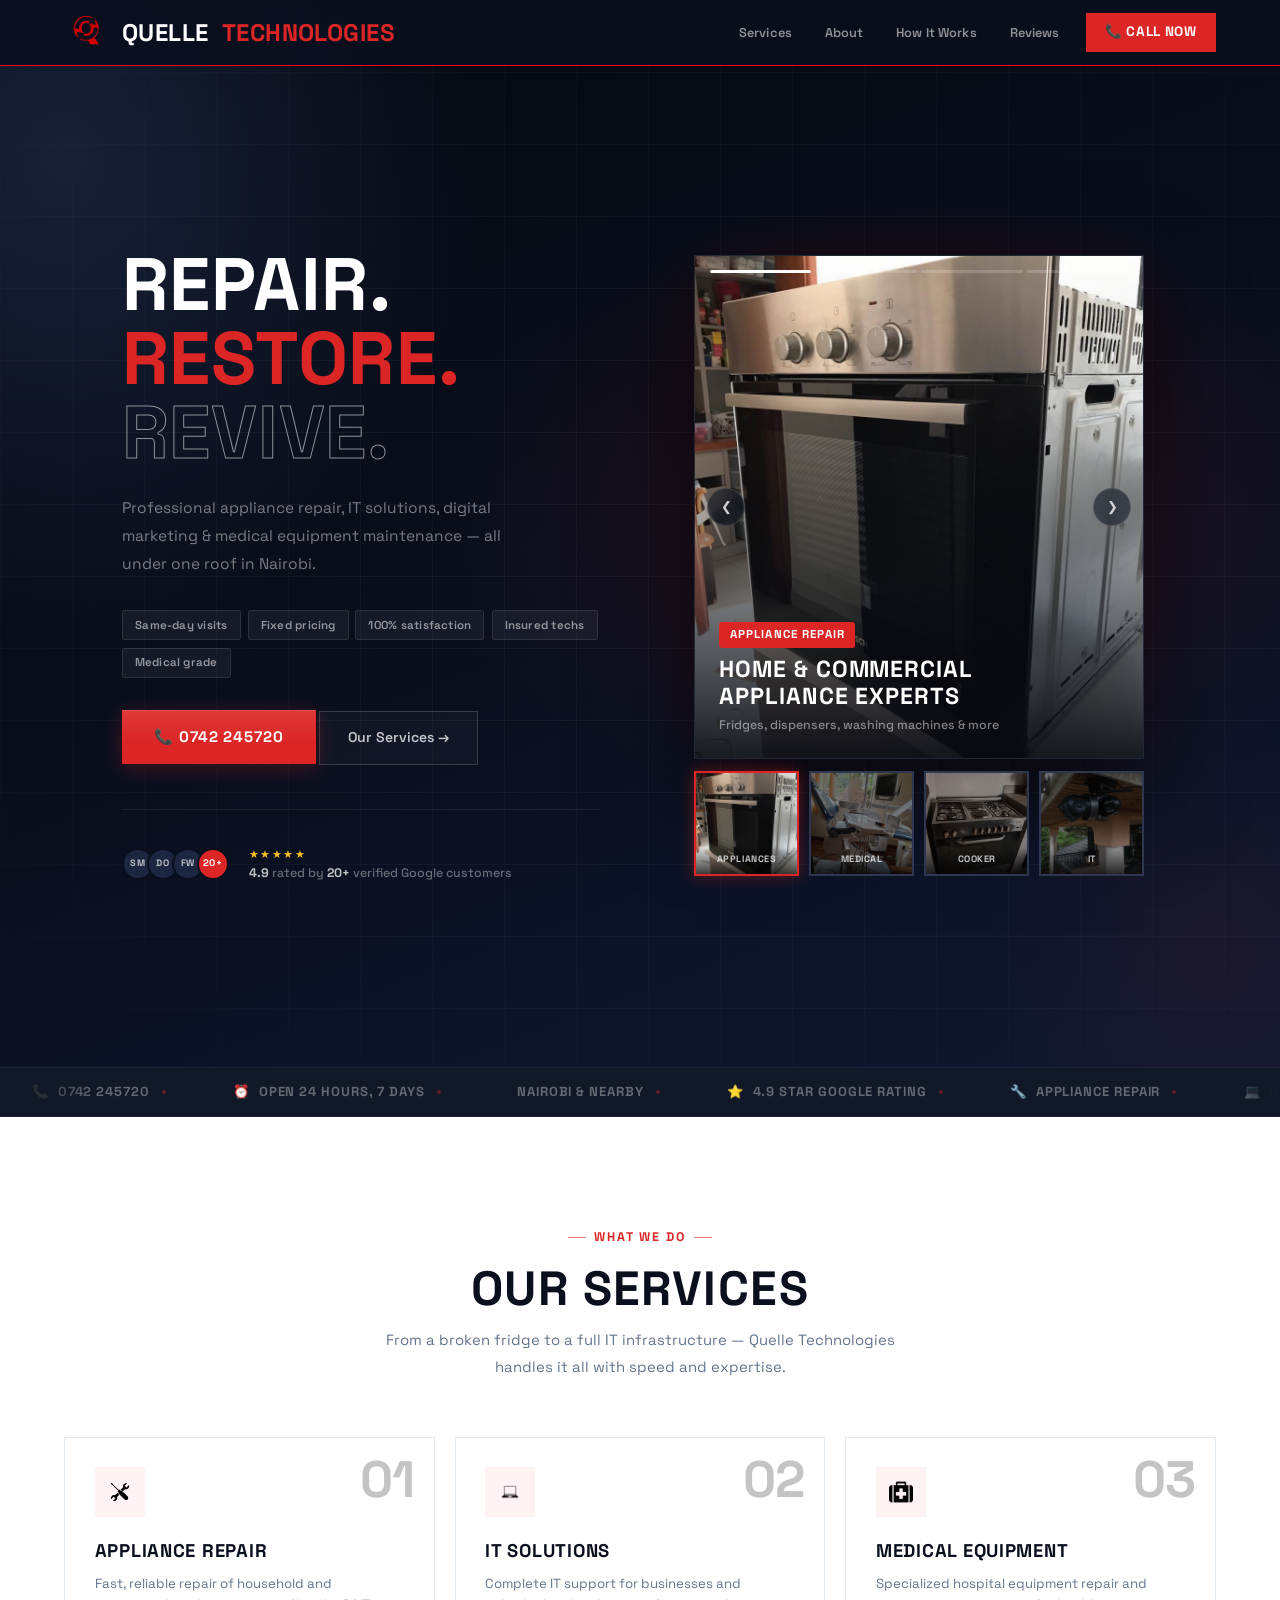
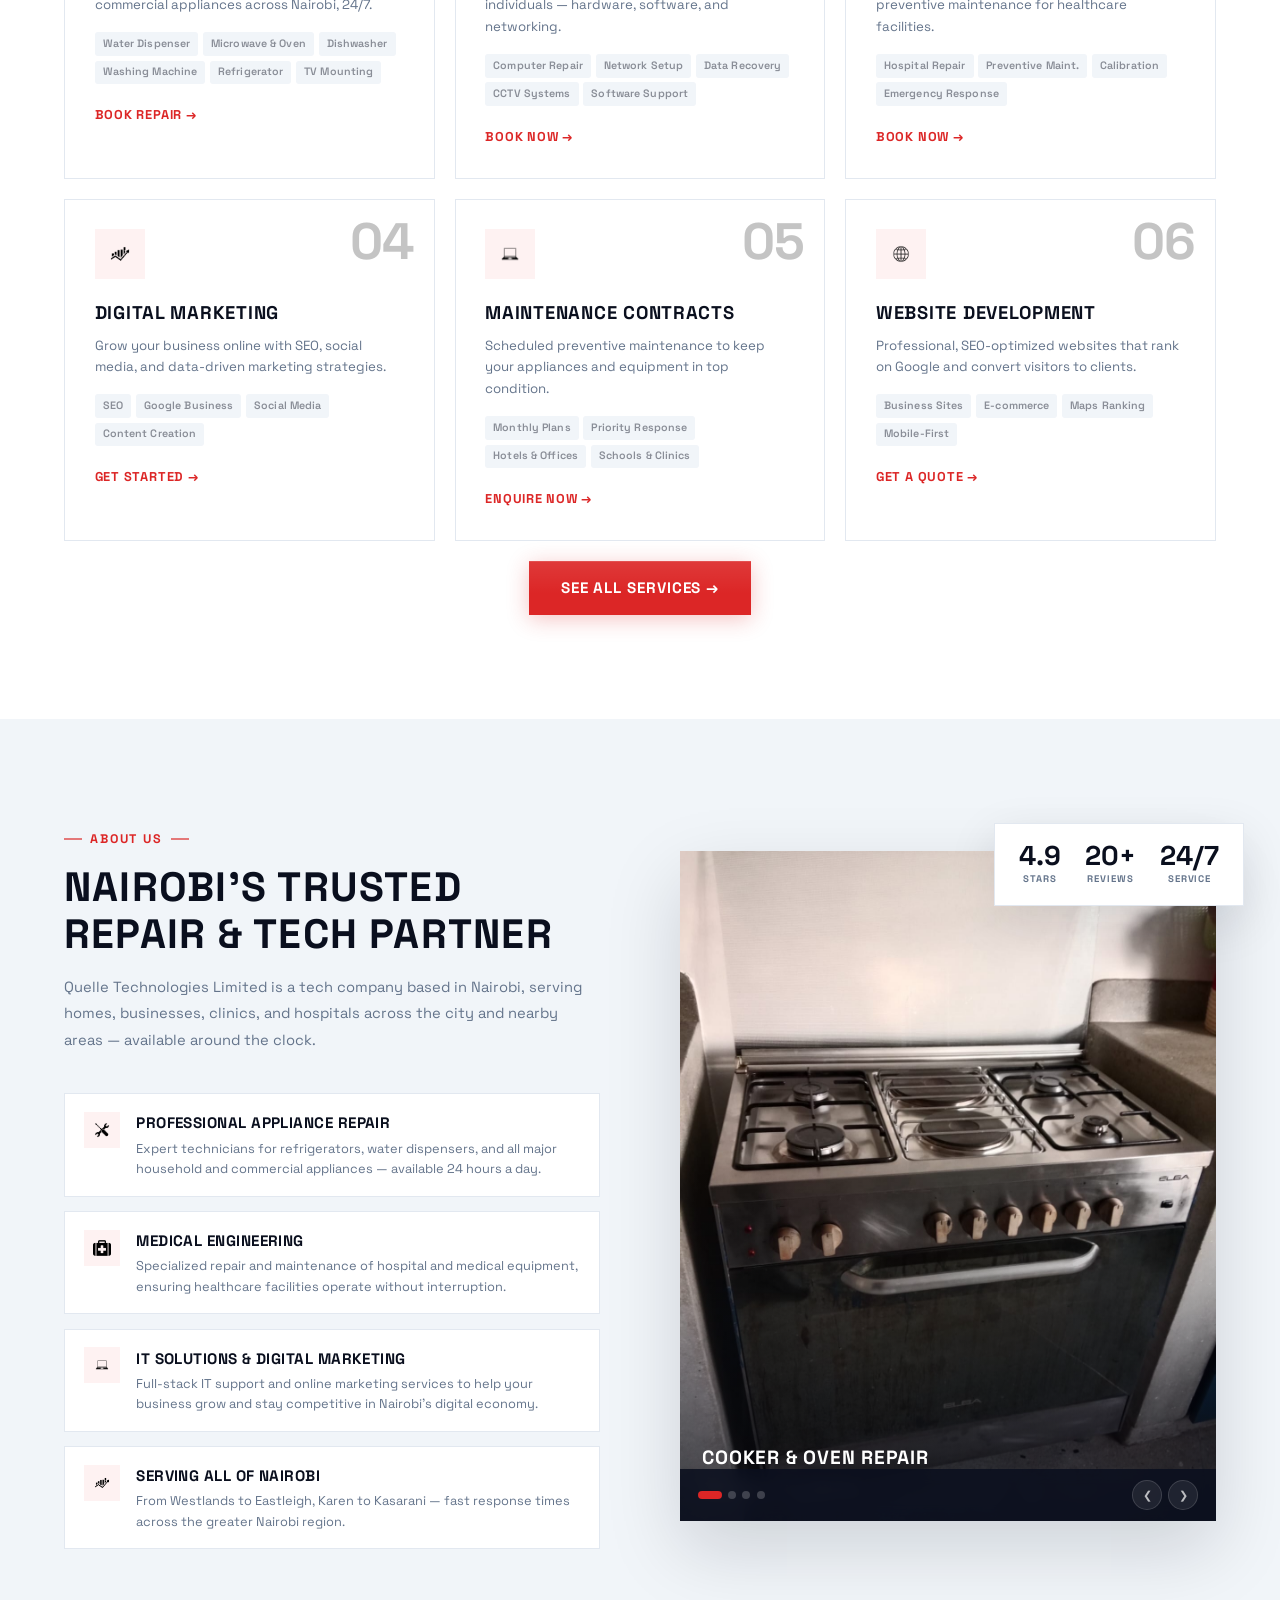
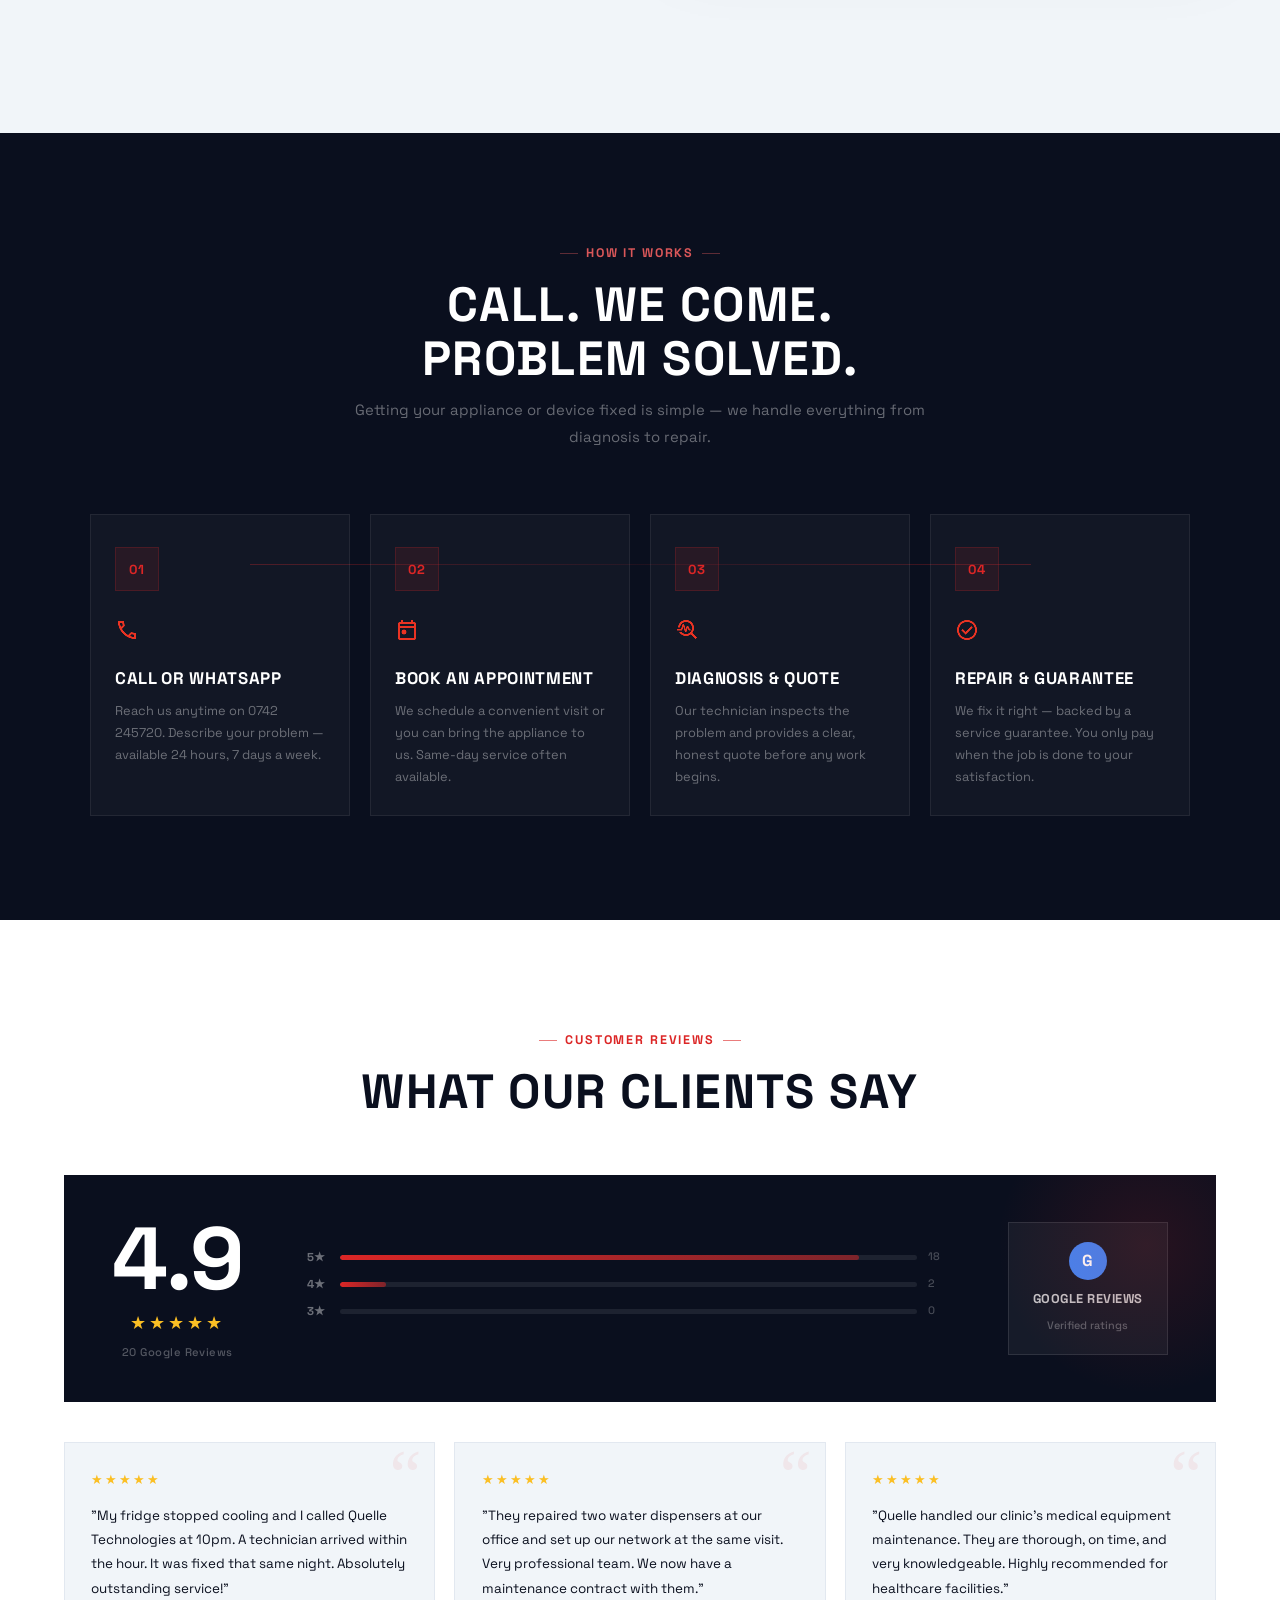
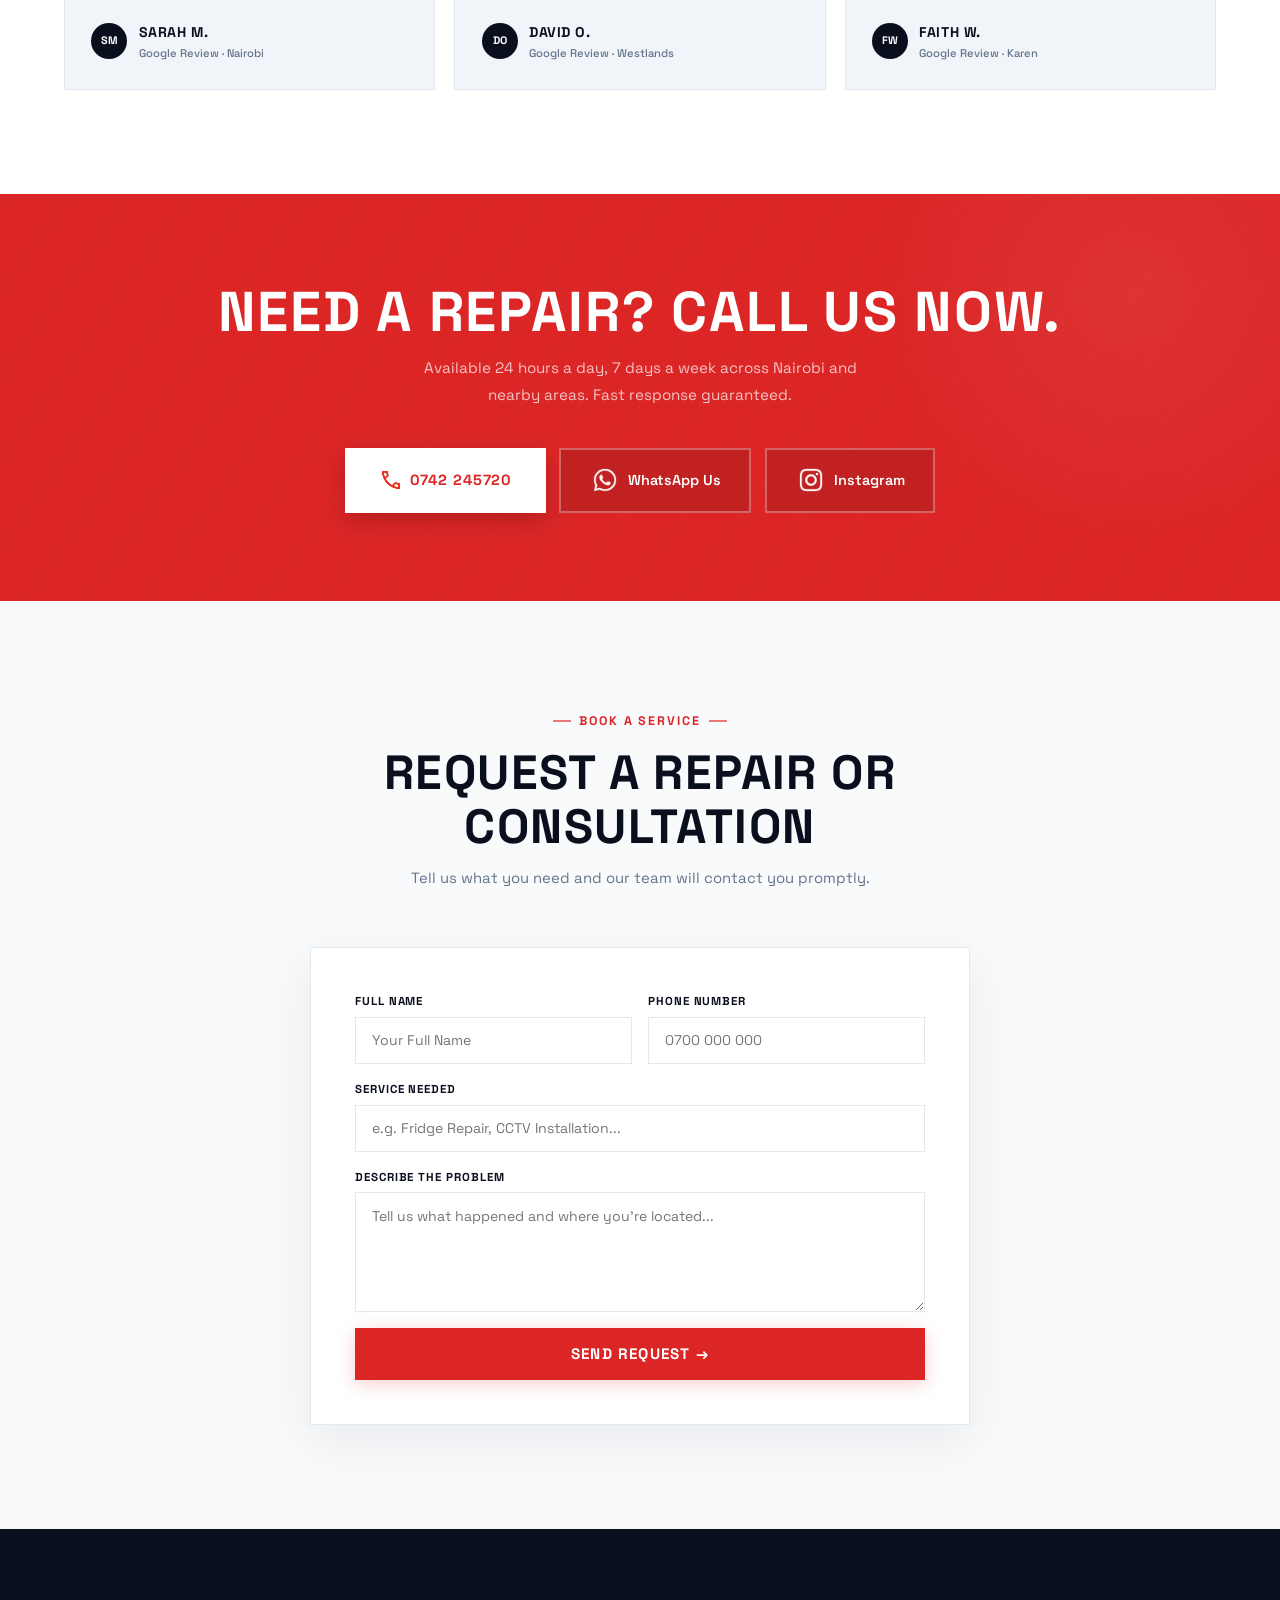
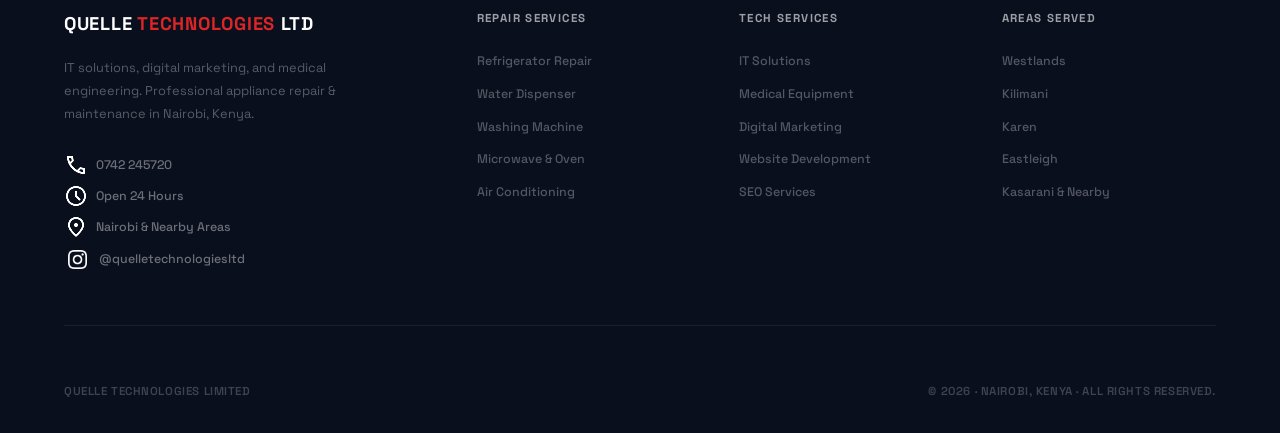
<file: index.html>
<!doctype html>
<html lang="en">
  <head>
    <!-- Google Tag Manager -->
    <script>
      (function (w, d, s, l, i) {
        w[l] = w[l] || [];
        w[l].push({ "gtm.start": new Date().getTime(), event: "gtm.js" });
        var f = d.getElementsByTagName(s)[0],
          j = d.createElement(s),
          dl = l != "dataLayer" ? "&l=" + l : "";
        j.async = true;
        j.src = "https://www.googletagmanager.com/gtm.js?id=" + i + dl;
        f.parentNode.insertBefore(j, f);
      })(window, document, "script", "dataLayer", "GTM-5KJ4SM4L");
    </script>
    <!-- End Google Tag Manager -->
    <meta name="google-site-verification" content="google6de3abed1e0f7e17" />
    <link rel="icon" type="image/jpeg" href="images/logoq.png" />
    <link rel="apple-touch-icon" href="images/logoq.png" />
    <meta charset="UTF-8" />
    <meta name="viewport" content="width=device-width, initial-scale=1.0" />
    <title>
      Quelle Technologies Limited | Appliance Repair & IT Solutions Nairobi
    </title>
    <meta
      name="description"
      content="Quelle Technologies Limited – Professional appliance repair, IT solutions, digital marketing & medical equipment maintenance in Nairobi. Open 24 hours. Call 0742 245720."
    />
    <link rel="preconnect" href="https://fonts.googleapis.com" />
    <link rel="preconnect" href="https://fonts.gstatic.com" crossorigin />

    <!-- <link href="https://fonts.googleapis.com/css2?family=Space+Grotesk:wght@300;400;500;600;700&display=swap" rel="stylesheet"> -->
    <link
      href="https://fonts.googleapis.com/css2?family=Space+Grotesk:wght@300;400;500;600;700&display=swap"
      rel="stylesheet"
    />

    <link rel="stylesheet" href="styles.css" />
  </head>
  <body>
    <!-- Google Tag Manager (noscript) -->
    <noscript
      ><iframe
        src="https://www.googletagmanager.com/ns.html?id=GTM-5KJ4SM4L"
        height="0"
        width="0"
        style="display: none; visibility: hidden"
      ></iframe
    ></noscript>
    <!-- End Google Tag Manager (noscript) -->
    <!-- NAV -->
    <nav id="mainNav">
      <a href="#" class="logo">
        <img
          src="images/logoq.png"
          alt="Quelle Technologies"
          class="logo-img"
        />
        <div class="logo-wordmark">Quelle &nbsp;<span>Technologies</span></div>
      </a>
      <ul class="nav-links">
        <li><a href="#services">Services</a></li>
        <li><a href="#about">About</a></li>
        <li><a href="#process">How It Works</a></li>
        <li><a href="#reviews">Reviews</a></li>
        <li><a href="tel:0742245720" class="nav-cta">📞 Call Now</a></li>
      </ul>
    </nav>

    <!-- HERO -->
    <section class="hero">
      <div class="hero-bg"></div>
      <div class="hero-grid"></div>
      <!-- <div class="hero-stripe"></div> -->

      <div class="hero-inner">
        <!-- LEFT -->
        <div class="hero-left">
          <!-- <div class="hero-badge"><span class="live"></span> Open 24 Hours · Nairobi</div> -->

          <h1 class="hero-title">
            <span class="line"
              ><span class="line-inner t-white">Repair.</span></span
            >
            <span class="line"
              ><span class="line-inner t-red">Restore.</span></span
            >
            <span class="line"
              ><span class="line-inner t-outline">Revive.</span></span
            >
          </h1>

          <p class="hero-desc">
            Professional appliance repair, IT solutions, digital marketing &
            medical equipment maintenance — all under one roof in Nairobi.
          </p>

          <div class="hero-chips">
            <span class="chip"> Same-day visits</span>
            <span class="chip"> Fixed pricing</span>
            <span class="chip"> 100% satisfaction</span>
            <span class="chip"> Insured techs</span>
            <span class="chip"> Medical grade</span>
          </div>

          <div class="hero-actions">
            <a href="tel:0742245720" class="btn-call">📞 0742 245720</a>
            <a href="#services" class="btn-ghost">Our Services →</a>
          </div>

          <div class="hero-proof">
            <div class="av-stack">
              <div class="av">SM</div>
              <div class="av">DO</div>
              <div class="av">FW</div>
              <div class="av more">20+</div>
            </div>
            <div class="proof-copy">
              <div class="proof-stars">★★★★★</div>
              <div>
                <strong>4.9</strong> rated by <strong>20+</strong> verified
                Google customers
              </div>
            </div>
          </div>
        </div>

        <!-- RIGHT — CAROUSEL -->
        <div class="hero-right">
          <div class="carousel-wrap">
            <!-- Stage -->
            <div class="c-stage" id="cStage">
              <!-- Progress -->
              <div class="c-progress" id="cProgress">
                <div class="c-seg">
                  <div class="c-fill running" id="cf0"></div>
                </div>
                <div class="c-seg"><div class="c-fill" id="cf1"></div></div>
                <div class="c-seg"><div class="c-fill" id="cf2"></div></div>
                <div class="c-seg"><div class="c-fill" id="cf3"></div></div>
              </div>

              <!-- Slides -->
              <div class="c-slide active">
                <img src="images/oven (2).jpeg" alt="Appliance Repair" />
                <div class="c-caption">
                  <div class="c-tag">Appliance Repair</div>
                  <h3>Home & Commercial<br />Appliance Experts</h3>
                  <p>Fridges, dispensers, washing machines & more</p>
                </div>
              </div>
              <div class="c-slide">
                <img src="images/dc (11).jpeg" alt="Medical Equipment" />
                <div class="c-caption">
                  <div class="c-tag">Medical Engineering</div>
                  <h3>Hospital Equipment<br />Maintenance</h3>
                  <p>Certified technicians for healthcare facilities</p>
                </div>
              </div>
              <div class="c-slide">
                <img src="images/Cooker.jpeg" alt="Cooker Repair" />
                <div class="c-caption">
                  <div class="c-tag">Cooker & Oven</div>
                  <h3>Same-Day Repair<br />Available Now</h3>
                  <p>7 days a week, 24 hours</p>
                </div>
              </div>
              <div class="c-slide">
                <img
                  src="images/cctv installation (3).jpeg"
                  alt="IT Solutions"
                />
                <div class="c-caption">
                  <div class="c-tag">IT Solutions</div>
                  <h3>Networks, CCTV &<br />Full Tech Support</h3>
                  <p>For homes and businesses across Nairobi</p>
                </div>
              </div>

              <!-- Arrows -->
              <div class="c-arrows">
                <button class="c-arr" id="cPrev" aria-label="Previous">
                  ❮
                </button>
                <button class="c-arr" id="cNext" aria-label="Next">❯</button>
              </div>
            </div>

            <!-- Thumbnail rail -->
            <div class="c-thumbs" id="cThumbs">
              <div class="c-thumb active" data-i="0">
                <img src="images/oven (2).jpeg" alt="Appliances" />
                <div class="c-thumb-lbl">Appliances</div>
              </div>
              <div class="c-thumb" data-i="1">
                <img src="images/dc (11).jpeg" alt="Medical" />
                <div class="c-thumb-lbl">Medical</div>
              </div>
              <div class="c-thumb" data-i="2">
                <img src="images/Cooker.jpeg" alt="Cooker" />
                <div class="c-thumb-lbl">Cooker</div>
              </div>
              <div class="c-thumb" data-i="3">
                <img src="images/cctv installation (3).jpeg" alt="IT" />
                <div class="c-thumb-lbl">IT</div>
              </div>
            </div>
          </div>
        </div>
      </div>
      <!-- /hero-inner -->
    </section>

    <!-- TICKER -->
    <div class="ticker-bar">
      <div class="ticker-track">
        <div class="t-item">
          <span class="ti">📞</span>0742 245720<span class="t-sep"></span>
        </div>
        <div class="t-item">
          <span class="ti">⏰</span>Open 24 Hours, 7 Days<span
            class="t-sep"
          ></span>
        </div>
        <div class="t-item">
          <span class="ti"></span>Nairobi & Nearby<span class="t-sep"></span>
        </div>
        <div class="t-item">
          <span class="ti">⭐</span>4.9 Star Google Rating<span
            class="t-sep"
          ></span>
        </div>
        <div class="t-item">
          <span class="ti">🔧</span>Appliance Repair<span class="t-sep"></span>
        </div>
        <div class="t-item">
          <span class="ti">💻</span>IT Solutions<span class="t-sep"></span>
        </div>
        <div class="t-item">
          <span class="ti"></span>Medical Equipment<span class="t-sep"></span>
        </div>
        <div class="t-item">
          <span class="ti"></span>Digital Marketing<span class="t-sep"></span>
        </div>
        <div class="t-item">
          <span class="ti"></span>Same-Day Service<span class="t-sep"></span>
        </div>
        <div class="t-item">
          <span class="ti">🛡️</span>Satisfaction Guaranteed<span
            class="t-sep"
          ></span>
        </div>
        <!-- duplicate for seamless loop -->
        <div class="t-item">
          <span class="ti">📞</span>0742 245720<span class="t-sep"></span>
        </div>
        <div class="t-item">
          <span class="ti">⏰</span>Open 24 Hours, 7 Days<span
            class="t-sep"
          ></span>
        </div>
        <div class="t-item">
          <span class="ti"></span>Nairobi & Nearby<span class="t-sep"></span>
        </div>
        <div class="t-item">
          <span class="ti">⭐</span>4.9 Star Google Rating<span
            class="t-sep"
          ></span>
        </div>
        <div class="t-item">
          <span class="ti">🔧</span>Appliance Repair<span class="t-sep"></span>
        </div>
        <div class="t-item">
          <span class="ti">💻</span>IT Solutions<span class="t-sep"></span>
        </div>
        <div class="t-item">
          <span class="ti"></span>Medical Equipment<span class="t-sep"></span>
        </div>
        <div class="t-item">
          <span class="ti"></span>Digital Marketing<span class="t-sep"></span>
        </div>
        <div class="t-item">
          <span class="ti"></span>Same-Day Service<span class="t-sep"></span>
        </div>
        <div class="t-item">
          <span class="ti">🛡️</span>Satisfaction Guaranteed<span
            class="t-sep"
          ></span>
        </div>
      </div>
    </div>

    <!-- SERVICES -->
    <section class="services-sec" id="services">
      <div class="sec-header">
        <div class="sec-eyebrow">What We Do</div>
        <h2 class="sec-title">Our Services</h2>
        <p class="sec-sub">
          From a broken fridge to a full IT infrastructure — Quelle Technologies
          handles it all with speed and expertise.
        </p>
      </div>
      <div class="svc-grid">
        <div class="svc-card">
          <div class="svc-count">01</div>
          <div class="svc-icon">
            <img src="images/repair.png" alt="Appliance" />
          </div>
          <h3>Appliance Repair</h3>
          <p>
            Fast, reliable repair of household and commercial appliances across
            Nairobi, 24/7.
          </p>
          <div class="svc-tags">
            <span class="svc-tag">Water Dispenser</span
            ><span class="svc-tag">Microwave & Oven</span>
            <span class="svc-tag">Dishwasher</span
            ><span class="svc-tag">Washing Machine</span>
            <span class="svc-tag">Refrigerator</span
            ><span class="svc-tag">TV Mounting</span>
          </div>
          <a href="tel:0742245720" class="svc-link">Book Repair →</a>
        </div>
        <div class="svc-card">
          <div class="svc-count">02</div>
          <div class="svc-icon"><img src="images/icon.png" alt="IT" /></div>
          <h3>IT Solutions</h3>
          <p>
            Complete IT support for businesses and individuals — hardware,
            software, and networking.
          </p>
          <div class="svc-tags">
            <span class="svc-tag">Computer Repair</span
            ><span class="svc-tag">Network Setup</span>
            <span class="svc-tag">Data Recovery</span
            ><span class="svc-tag">CCTV Systems</span>
            <span class="svc-tag">Software Support</span>
          </div>
          <a href="tel:0742245720" class="svc-link">Book Now →</a>
        </div>
        <div class="svc-card">
          <div class="svc-count">03</div>
          <div class="svc-icon">
            <img src="images/medical.png" alt="Medical" />
          </div>
          <h3>Medical Equipment</h3>
          <p>
            Specialized hospital equipment repair and preventive maintenance for
            healthcare facilities.
          </p>
          <div class="svc-tags">
            <span class="svc-tag">Hospital Repair</span
            ><span class="svc-tag">Preventive Maint.</span>
            <span class="svc-tag">Calibration</span
            ><span class="svc-tag">Emergency Response</span>
          </div>
          <a href="tel:0742245720" class="svc-link">Book Now →</a>
        </div>
        <div class="svc-card">
          <div class="svc-count">04</div>
          <div class="svc-icon">
            <img src="images/marketing.png" alt="Marketing" />
          </div>
          <h3>Digital Marketing</h3>
          <p>
            Grow your business online with SEO, social media, and data-driven
            marketing strategies.
          </p>
          <div class="svc-tags">
            <span class="svc-tag">SEO</span
            ><span class="svc-tag">Google Business</span>
            <span class="svc-tag">Social Media</span
            ><span class="svc-tag">Content Creation</span>
          </div>
          <a href="tel:0742245720" class="svc-link">Get Started →</a>
        </div>
        <div class="svc-card">
          <div class="svc-count">05</div>
          <div class="svc-icon">
            <img src="images/icon.png" alt="Maintenance" />
          </div>
          <h3>Maintenance Contracts</h3>
          <p>
            Scheduled preventive maintenance to keep your appliances and
            equipment in top condition.
          </p>
          <div class="svc-tags">
            <span class="svc-tag">Monthly Plans</span
            ><span class="svc-tag">Priority Response</span>
            <span class="svc-tag">Hotels & Offices</span
            ><span class="svc-tag">Schools & Clinics</span>
          </div>
          <a href="tel:0742245720" class="svc-link">Enquire Now →</a>
        </div>
        <div class="svc-card">
          <div class="svc-count">06</div>
          <div class="svc-icon">
            <img src="images/website.png" alt="Website" />
          </div>
          <h3>Website Development</h3>
          <p>
            Professional, SEO-optimized websites that rank on Google and convert
            visitors to clients.
          </p>
          <div class="svc-tags">
            <span class="svc-tag">Business Sites</span
            ><span class="svc-tag">E-commerce</span>
            <span class="svc-tag">Maps Ranking</span
            ><span class="svc-tag">Mobile-First</span>
          </div>
          <a href="tel:0742245720" class="svc-link">Get a Quote →</a>
        </div>
      </div>
      <div class="space-center">
        <a href="services.html" class="btn-call">See All Services →</a>
      </div>
    </section>

    <!-- ABOUT -->
    <section class="about-sec" id="about">
      <div class="about-grid">
        <div class="about-left">
          <div class="sec-eyebrow">About Us</div>
          <h2>Nairobi's Trusted Repair & Tech Partner</h2>
          <p>
            Quelle Technologies Limited is a tech company based in Nairobi,
            serving homes, businesses, clinics, and hospitals across the city
            and nearby areas — available around the clock.
          </p>
          <div class="about-feats">
            <div class="about-feat">
              <div class="af-icon">
                <img src="images/repair.png" alt="Repair" />
              </div>
              <div class="af-text">
                <h4>Professional Appliance Repair</h4>
                <p>
                  Expert technicians for refrigerators, water dispensers, and
                  all major household and commercial appliances — available 24
                  hours a day.
                </p>
              </div>
            </div>
            <div class="about-feat">
              <div class="af-icon">
                <img src="images/medical.png" alt="Medical" />
              </div>
              <div class="af-text">
                <h4>Medical Engineering</h4>
                <p>
                  Specialized repair and maintenance of hospital and medical
                  equipment, ensuring healthcare facilities operate without
                  interruption.
                </p>
              </div>
            </div>
            <div class="about-feat">
              <div class="af-icon"><img src="images/icon.png" alt="IT" /></div>
              <div class="af-text">
                <h4>IT Solutions & Digital Marketing</h4>
                <p>
                  Full-stack IT support and online marketing services to help
                  your business grow and stay competitive in Nairobi's digital
                  economy.
                </p>
              </div>
            </div>
            <div class="about-feat">
              <div class="af-icon">
                <img src="images/marketing.png" alt="Location" />
              </div>
              <div class="af-text">
                <h4>Serving All of Nairobi</h4>
                <p>
                  From Westlands to Eastleigh, Karen to Kasarani — fast response
                  times across the greater Nairobi region.
                </p>
              </div>
            </div>
          </div>
        </div>

        <div class="about-right">
          <div class="about-stats-float">
            <div class="astat">
              <div class="astat-n">4.9</div>
              <div class="astat-l">Stars</div>
            </div>
            <div class="astat">
              <div class="astat-n">20+</div>
              <div class="astat-l">Reviews</div>
            </div>
            <div class="astat">
              <div class="astat-n">24/7</div>
              <div class="astat-l">Service</div>
            </div>
          </div>
          <div class="a-slider" id="aSlider">
            <div class="a-slide active">
              <img src="images/Cooker.jpeg" alt="Cooker Repair" />
              <div class="a-caption">
                <strong>Cooker & Oven Repair</strong
                ><span>Expert servicing in Nairobi</span>
              </div>
            </div>
            <div class="a-slide">
              <img src="images/Refrigerator.jpeg" alt="Refrigerator" />
              <div class="a-caption">
                <strong>Refrigerator Repair</strong
                ><span>Same-day service available</span>
              </div>
            </div>
            <div class="a-slide">
              <img src="images/development.png" alt="IT Support" />
              <div class="a-caption">
                <strong>Computer & Network Support</strong
                ><span>For homes and businesses</span>
              </div>
            </div>
            <div class="a-slide">
              <img src="images/hospital.jpeg" alt="Medical" />
              <div class="a-caption">
                <strong>Hospital Equipment Service</strong
                ><span>Healthcare-grade maintenance</span>
              </div>
            </div>
            <div class="a-controls">
              <div class="a-dots" id="aDots">
                <button class="a-dot active" onclick="goA(0)"></button>
                <button class="a-dot" onclick="goA(1)"></button>
                <button class="a-dot" onclick="goA(2)"></button>
                <button class="a-dot" onclick="goA(3)"></button>
              </div>
              <div class="a-arrows">
                <button class="a-arrow" onclick="shiftA(-1)">❮</button>
                <button class="a-arrow" onclick="shiftA(1)">❯</button>
              </div>
            </div>
          </div>
        </div>
      </div>
    </section>

    <!-- PROCESS -->
    <section class="process-sec" id="process">
      <div class="sec-header" style="max-width: 600px; margin: 0 auto 4rem">
        <div class="sec-eyebrow">How It Works</div>
        <h2 class="sec-title">Call. We Come. Problem Solved.</h2>
        <p class="sec-sub">
          Getting your appliance or device fixed is simple — we handle
          everything from diagnosis to repair.
        </p>
      </div>
      <div class="steps-grid">
        <div class="step-card">
          <div class="step-badge"><span>01</span></div>
          <span class="step-icon"
            ><image src="images/call.png" alt="Call"></image
          ></span>
          <h4>Call or WhatsApp</h4>
          <p>
            Reach us anytime on 0742 245720. Describe your problem — available
            24 hours, 7 days a week.
          </p>
        </div>
        <div class="step-card">
          <div class="step-badge"><span>02</span></div>
          <span class="step-icon"
            ><image src="images/calendar.png" alt="Calendar"></image
          ></span>
          <h4>Book an Appointment</h4>
          <p>
            We schedule a convenient visit or you can bring the appliance to us.
            Same-day service often available.
          </p>
        </div>
        <div class="step-card">
          <div class="step-badge"><span>03</span></div>
          <span class="step-icon"
            ><image src="images/troubleshoot.png" alt="Diagnosis"></image
          ></span>
          <h4>Diagnosis & Quote</h4>
          <p>
            Our technician inspects the problem and provides a clear, honest
            quote before any work begins.
          </p>
        </div>
        <div class="step-card">
          <div class="step-badge"><span>04</span></div>
          <span class="step-icon"
            ><image src="images/done.png" alt="Repair"></image
          ></span>
          <h4>Repair & Guarantee</h4>
          <p>
            We fix it right — backed by a service guarantee. You only pay when
            the job is done to your satisfaction.
          </p>
        </div>
      </div>
    </section>

    <!-- REVIEWS -->
    <section class="reviews-sec" id="reviews">
      <div class="sec-header">
        <div class="sec-eyebrow">Customer Reviews</div>
        <h2 class="sec-title">What Our Clients Say</h2>
      </div>
      <div class="review-banner">
        <div class="rb-score">
          <div class="rb-big">4.9</div>
          <div class="rb-stars">★★★★★</div>
          <div class="rb-label">20 Google Reviews</div>
        </div>
        <div class="rb-bars">
          <div class="rb-row">
            <div class="rb-lbl">5★</div>
            <div class="rb-track">
              <div class="rb-fill" style="width: 90%"></div>
            </div>
            <div class="rb-count">18</div>
          </div>
          <div class="rb-row">
            <div class="rb-lbl">4★</div>
            <div class="rb-track">
              <div class="rb-fill" style="width: 8%"></div>
            </div>
            <div class="rb-count">2</div>
          </div>
          <div class="rb-row">
            <div class="rb-lbl">3★</div>
            <div class="rb-track">
              <div class="rb-fill" style="width: 0%"></div>
            </div>
            <div class="rb-count">0</div>
          </div>
        </div>
        <div class="rb-badge">
          <div class="g">G</div>
          <strong>Google Reviews</strong>
          <p>Verified ratings</p>
        </div>
      </div>
      <div class="rev-grid">
        <div class="rev-card">
          <div class="rev-stars">★★★★★</div>
          <p class="rev-text">
            "My fridge stopped cooling and I called Quelle Technologies at 10pm.
            A technician arrived within the hour. It was fixed that same night.
            Absolutely outstanding service!"
          </p>
          <div class="rev-author">
            <div class="rev-av">SM</div>
            <div>
              <div class="rev-name">Sarah M.</div>
              <div class="rev-via">Google Review · Nairobi</div>
            </div>
          </div>
        </div>
        <div class="rev-card">
          <div class="rev-stars">★★★★★</div>
          <p class="rev-text">
            "They repaired two water dispensers at our office and set up our
            network at the same visit. Very professional team. We now have a
            maintenance contract with them."
          </p>
          <div class="rev-author">
            <div class="rev-av">DO</div>
            <div>
              <div class="rev-name">David O.</div>
              <div class="rev-via">Google Review · Westlands</div>
            </div>
          </div>
        </div>
        <div class="rev-card">
          <div class="rev-stars">★★★★★</div>
          <p class="rev-text">
            "Quelle handled our clinic's medical equipment maintenance. They are
            thorough, on time, and very knowledgeable. Highly recommended for
            healthcare facilities."
          </p>
          <div class="rev-author">
            <div class="rev-av">FW</div>
            <div>
              <div class="rev-name">Faith W.</div>
              <div class="rev-via">Google Review · Karen</div>
            </div>
          </div>
        </div>
      </div>
    </section>

    <!-- CTA -->
    <section class="cta-sec" id="contact">
      <h2>Need a Repair? Call Us Now.</h2>
      <p>
        Available 24 hours a day, 7 days a week across Nairobi and nearby areas.
        Fast response guaranteed.
      </p>
      <div class="cta-btns">
        <a href="tel:0742245720" class="btn-white"
          ><image src="images/call.png" alt="Call"></image> 0742 245720</a
        >
        <a
          href="https://wa.me/254742245720"
          target="_blank"
          rel="noopener"
          class="btn-outline-white"
          ><img
            src="images/whatsapp.png"
            alt="WhatsApp"
            style="width: 32px; height: 32px"
          />
          WhatsApp Us</a
        >
        <a
          href="https://www.instagram.com/quelletechnologiesltd"
          target="_blank"
          rel="noopener"
          class="btn-outline-white"
          ><img
            src="images/instagram.png"
            alt="Instagram"
            style="width: 32px; height: 32px"
          />
          Instagram</a
        >
      </div>
    </section>

    <!-- CONTACT FORM -->
    <section class="contact-sec" id="contact-form">
      <div class="sec-header">
        <div class="sec-eyebrow">Book a Service</div>
        <h2 class="sec-title">Request a Repair or Consultation</h2>
        <p class="sec-sub">
          Tell us what you need and our team will contact you promptly.
        </p>
      </div>
      <form
        action="https://formsubmit.co/quelletechnologies@gmail.com"
        target="_blank"
        rel="noopener"
        method="POST"
        class="contact-card"
      >
        <input type="hidden" name="_captcha" value="false" />
        <input
          type="hidden"
          name="_next"
          value="https://quelletechnologies.co.ke"
        />
        <div class="form-row">
          <div class="form-field">
            <label>Full Name</label>
            <input
              type="text"
              name="name"
              placeholder="Your Full Name"
              required
            />
          </div>
          <div class="form-field">
            <label>Phone Number</label>
            <input
              type="tel"
              name="phone"
              placeholder="0700 000 000"
              required
            />
          </div>
        </div>
        <div class="form-field">
          <label>Service Needed</label>
          <input
            type="text"
            name="service"
            placeholder="e.g. Fridge Repair, CCTV Installation..."
            required
          />
        </div>
        <div class="form-field">
          <label>Describe the Problem</label>
          <textarea
            name="message"
            rows="5"
            placeholder="Tell us what happened and where you're located..."
          ></textarea>
        </div>
        <button type="submit">Send Request →</button>
      </form>
    </section>

    <!-- FOOTER -->
    <footer>
      <div class="footer-top">
        <div class="footer-brand">
          <div class="fn">Quelle <span>Technologies</span> Ltd</div>
          <p>
            IT solutions, digital marketing, and medical engineering.
            Professional appliance repair & maintenance in Nairobi, Kenya.
          </p>
          <div class="footer-contacts">
            <a href="tel:0742245720"
              ><image src="images/call1.png" alt="Call"></image> 0742 245720</a
            >
            <a href="#"
              ><image src="images/open1.png" alt="Hours"></image> Open 24
              Hours</a
            >
            <a href="#"
              ><image src="images/location.png" alt="Map"></image> Nairobi &
              Nearby Areas</a
            >
            <a
              href="https://www.instagram.com/quelletechnologiesltd"
              target="_blank"
              rel="noopener"
              ><image
                src="images/instagram.png"
                alt="Instagram"
                style="width: 27px; height: 27px"
              ></image>
              @quelletechnologiesltd</a
            >
          </div>
        </div>
        <div class="footer-col">
          <h5>Repair Services</h5>
          <ul class="footer-links">
            <li><a href="#services">Refrigerator Repair</a></li>
            <li><a href="#services">Water Dispenser</a></li>
            <li><a href="#services">Washing Machine</a></li>
            <li><a href="#services">Microwave & Oven</a></li>
            <li><a href="#services">Air Conditioning</a></li>
          </ul>
        </div>
        <div class="footer-col">
          <h5>Tech Services</h5>
          <ul class="footer-links">
            <li><a href="#services">IT Solutions</a></li>
            <li><a href="#services">Medical Equipment</a></li>
            <li><a href="#services">Digital Marketing</a></li>
            <li><a href="#services">Website Development</a></li>
            <li><a href="#services">SEO Services</a></li>
          </ul>
        </div>
        <div class="footer-col">
          <h5>Areas Served</h5>
          <ul class="footer-links">
            <li><a href="#contact">Westlands</a></li>
            <li><a href="#contact">Kilimani</a></li>
            <li><a href="#contact">Karen</a></li>
            <li><a href="#contact">Eastleigh</a></li>
            <li><a href="#contact">Kasarani & Nearby</a></li>
          </ul>
        </div>
      </div>
      <div class="footer-bottom">
        <span class="fbc">Quelle Technologies Limited</span>
        <span class="fbc">
          ©
          <script>
            document.write(new Date().getFullYear());
          </script>
          · Nairobi, Kenya · All rights reserved.
        </span>
      </div>
    </footer>

    <script>
      // ── NAV ──
      const nav = document.getElementById("mainNav");
      function updateNav() {
        nav.classList.toggle("scrolled", window.scrollY > 40);
      }
      window.addEventListener("scroll", updateNav, { passive: true });
      updateNav();

      // ── HERO CAROUSEL ──
      (function () {
        const slides = document.querySelectorAll("#cStage .c-slide");
        const thumbs = document.querySelectorAll("#cThumbs .c-thumb");
        const fills = [0, 1, 2, 3].map((i) =>
          document.getElementById("cf" + i),
        );
        const total = slides.length;
        const DURATION = 4500; // ms per slide
        let cur = 0,
          timer;

        function goTo(idx) {
          // outgoing
          slides[cur].classList.remove("active");
          thumbs[cur].classList.remove("active");
          fills[cur].classList.remove("running");
          fills[cur].classList.add("done");

          cur = ((idx % total) + total) % total;

          // reset all if wrapped
          if (cur === 0)
            fills.forEach((f) => {
              f.classList.remove("done", "running");
              f.style.transition = "none";
              f.offsetHeight;
            });

          slides[cur].classList.add("active");
          thumbs[cur].classList.add("active");
          // trigger reflow so transition restarts cleanly
          fills[cur].classList.remove("running");
          fills[cur].offsetHeight;
          fills[cur].classList.add("running");
        }

        function next() {
          goTo(cur + 1);
        }
        function prev() {
          goTo(cur - 1);
        }
        function startAuto() {
          clearInterval(timer);
          timer = setInterval(next, DURATION);
        }

        document.getElementById("cNext").addEventListener("click", function () {
          next();
          startAuto();
        });
        document.getElementById("cPrev").addEventListener("click", function () {
          prev();
          startAuto();
        });
        thumbs.forEach(function (t) {
          t.addEventListener("click", function () {
            goTo(parseInt(t.dataset.i));
            startAuto();
          });
        });

        startAuto();
      })();

      // ── ABOUT SLIDER ──
      (function () {
        const slides = document.querySelectorAll("#aSlider .a-slide");
        const dots = document.querySelectorAll("#aDots .a-dot");
        const total = slides.length;
        let cur = 0,
          timer;

        window.goA = function (idx) {
          slides[cur].classList.remove("active");
          dots[cur].classList.remove("active");
          cur = ((idx % total) + total) % total;
          slides[cur].classList.add("active");
          dots[cur].classList.add("active");
        };

        window.shiftA = function (dir) {
          goA(cur + dir);
          clearInterval(timer);
          timer = setInterval(function () {
            goA(cur + 1);
          }, 4200);
        };

        timer = setInterval(function () {
          goA(cur + 1);
        }, 4200);
      })();

      // ── INTERSECTION OBSERVER — subtle entrance animations ──
      (function () {
        var observer = new IntersectionObserver(
          function (entries) {
            entries.forEach(function (e) {
              if (e.isIntersecting) {
                e.target.style.opacity = "1";
                e.target.style.transform = "translateY(0)";
                observer.unobserve(e.target);
              }
            });
          },
          { threshold: 0.12 },
        );

        document
          .querySelectorAll(".svc-card, .step-card, .rev-card, .about-feat")
          .forEach(function (el) {
            el.style.opacity = "0";
            el.style.transform = "translateY(22px)";
            el.style.transition = "opacity .55s ease, transform .55s ease";
            observer.observe(el);
          });
      })();
    </script>
  </body>
</html>
</file>
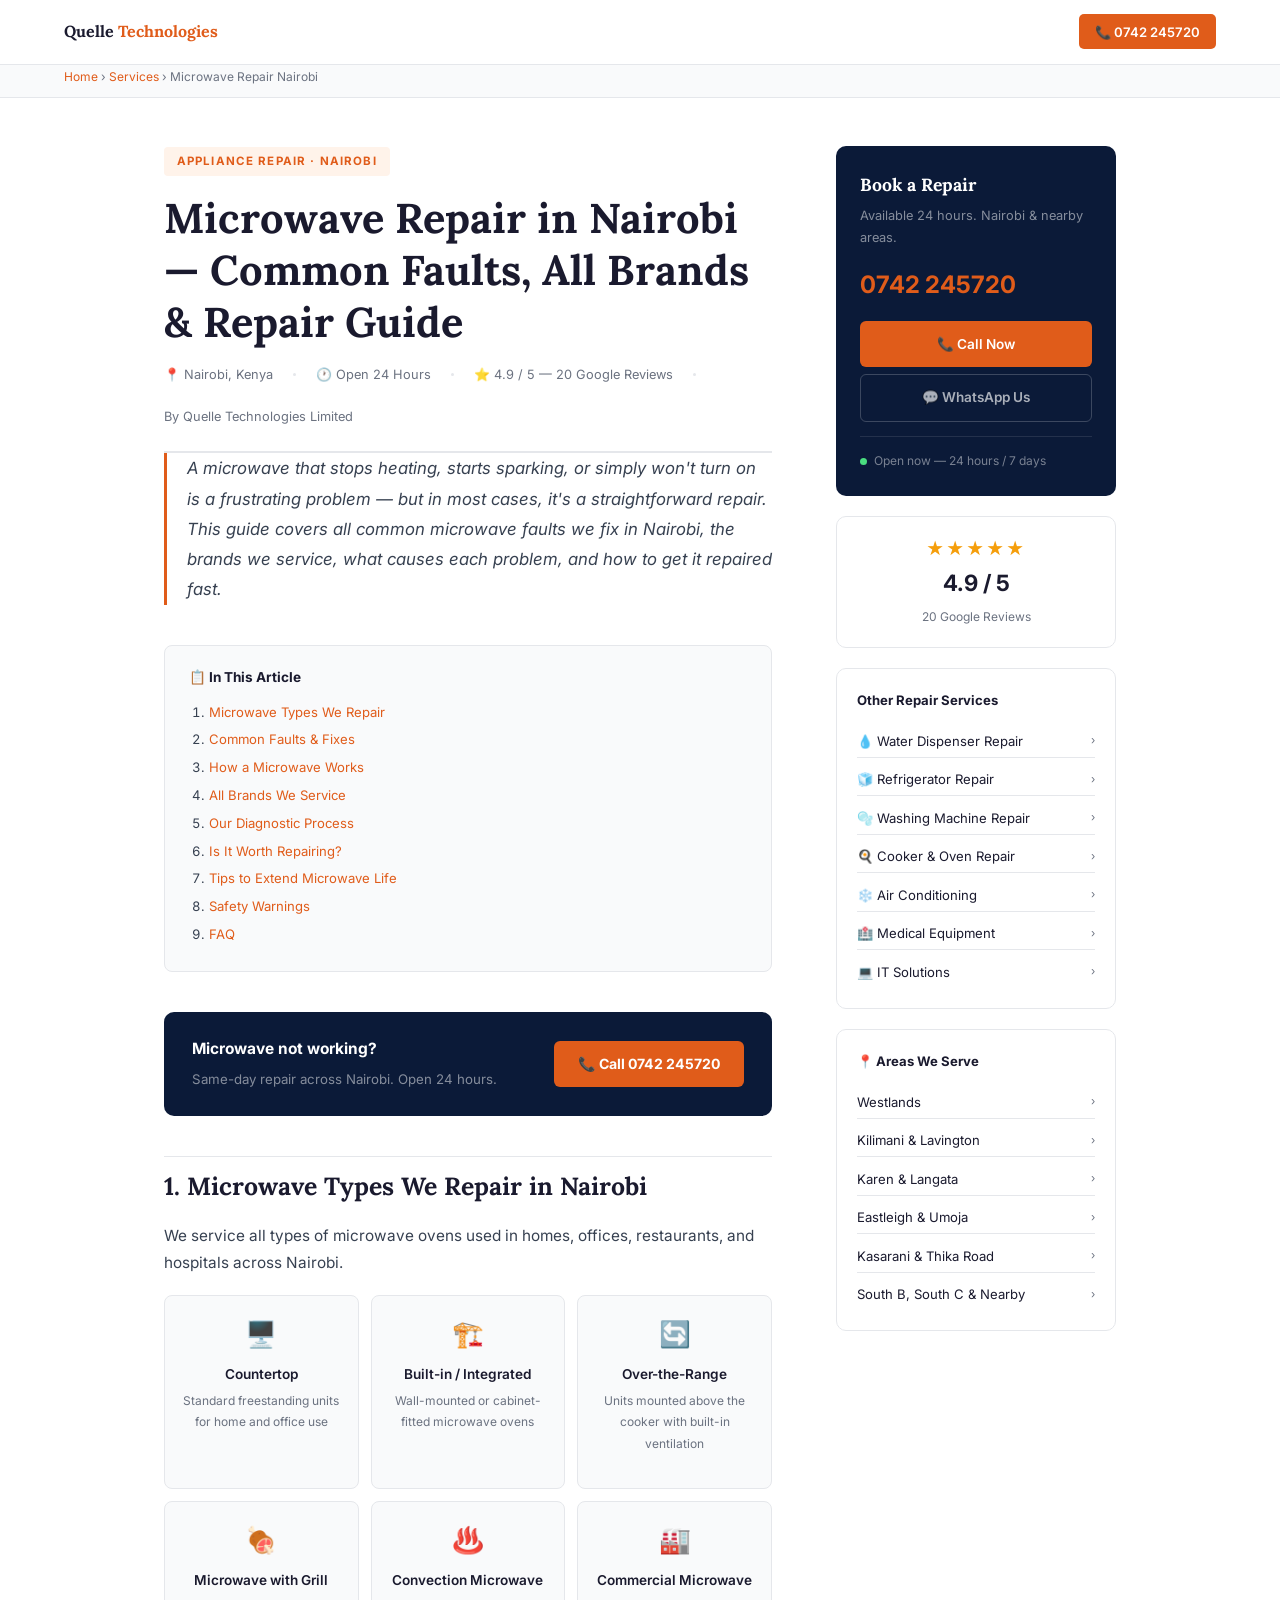
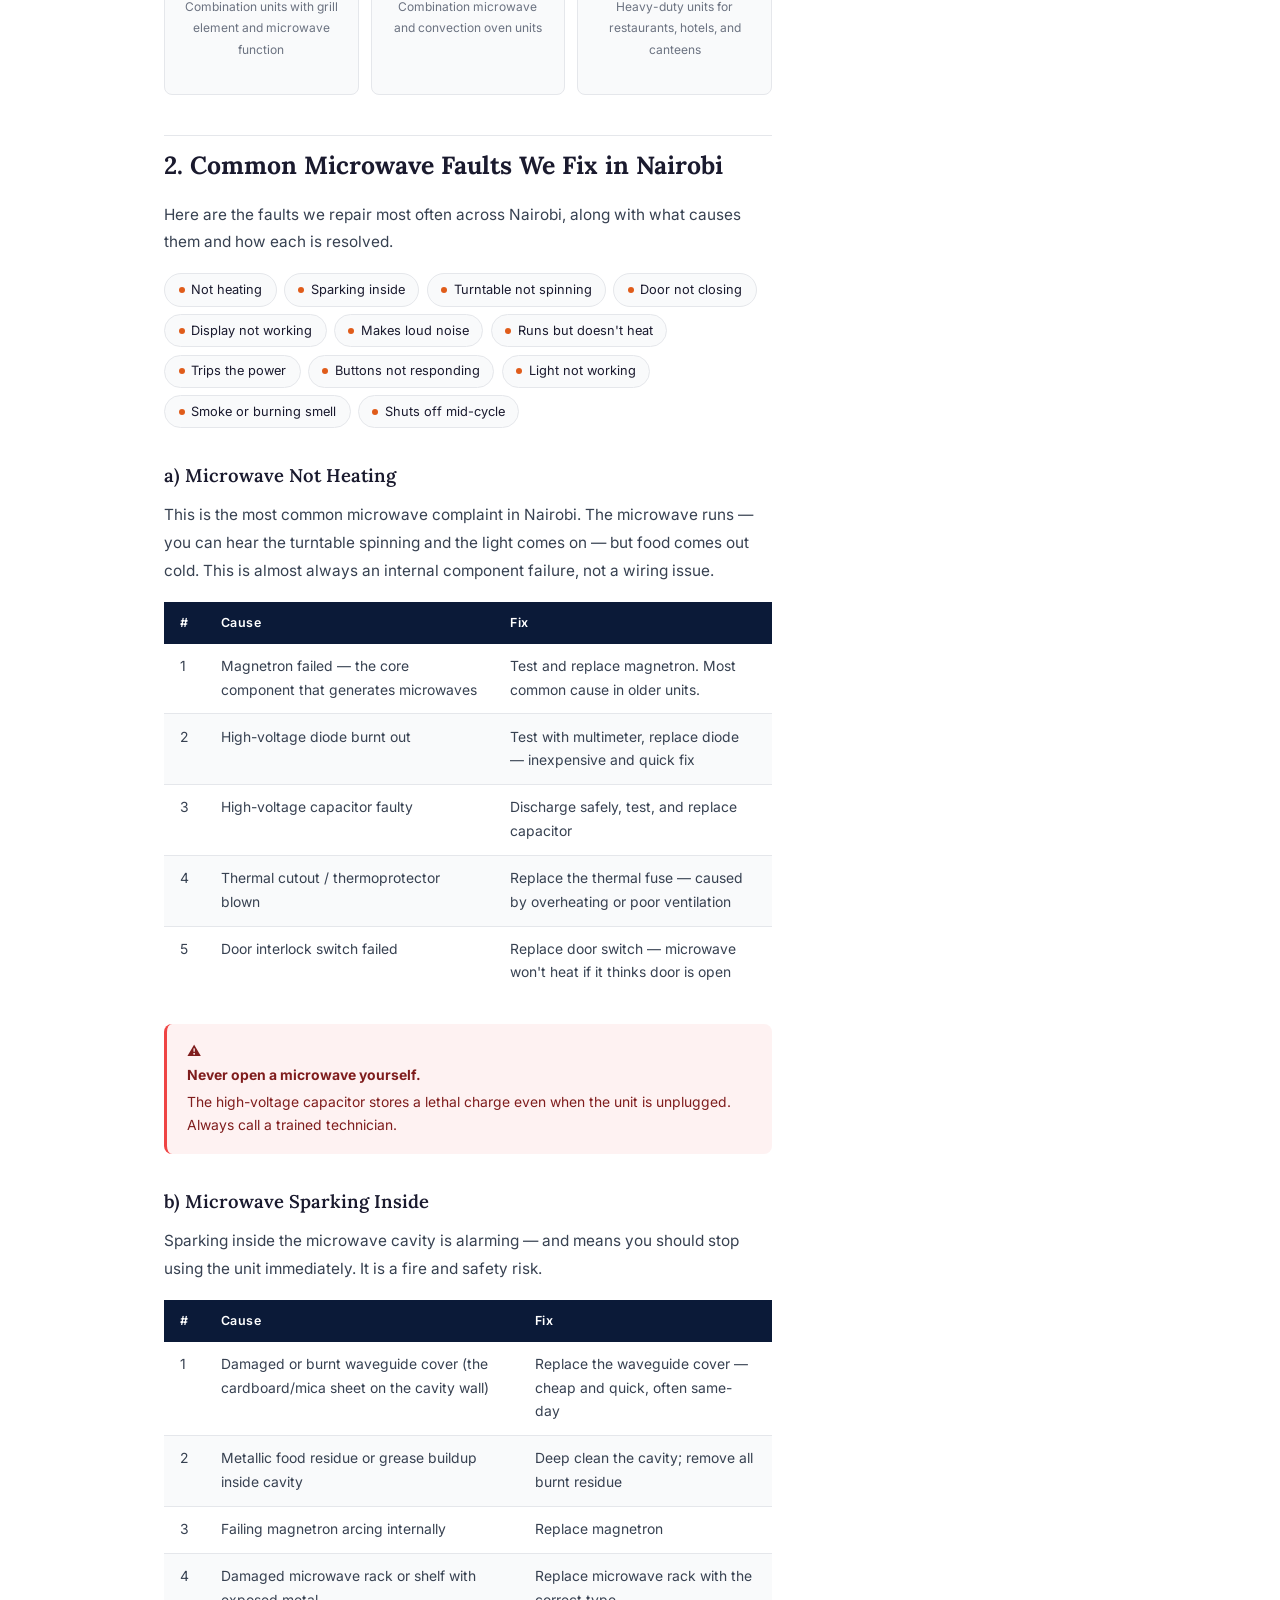
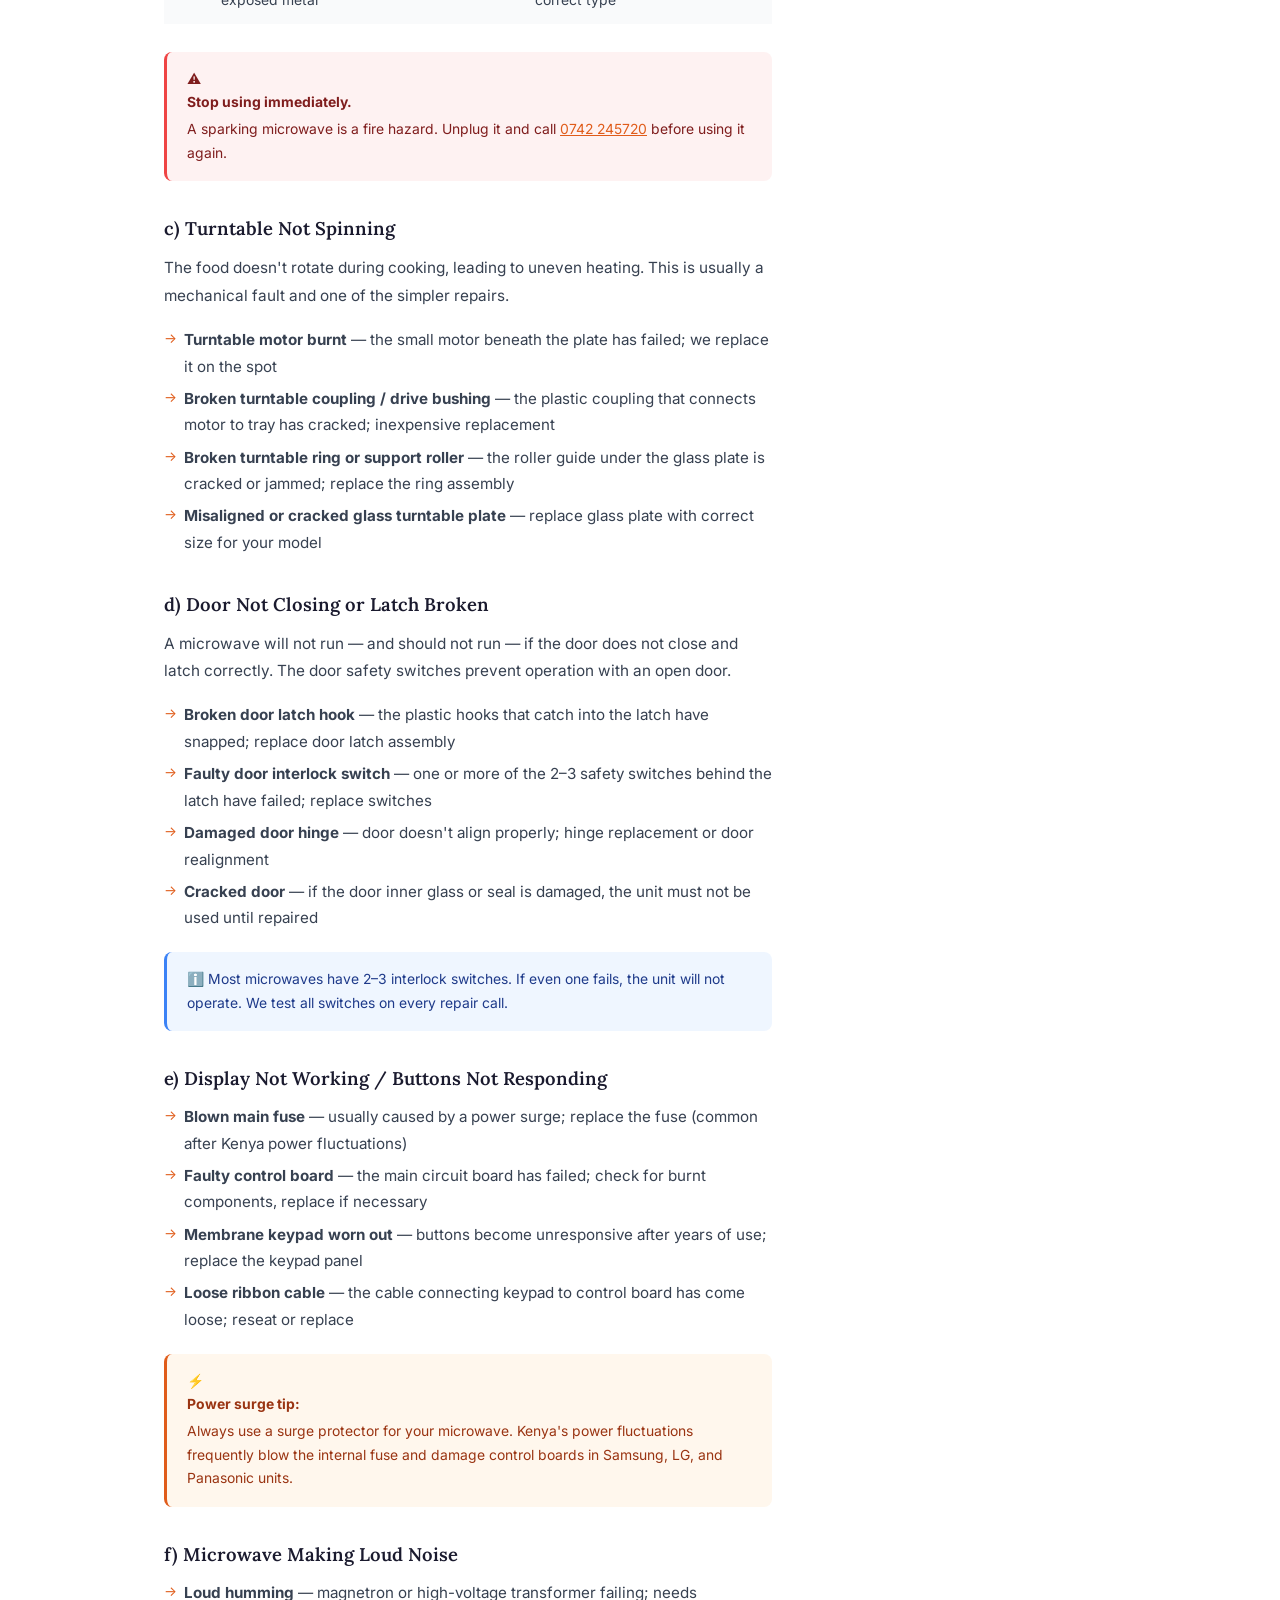
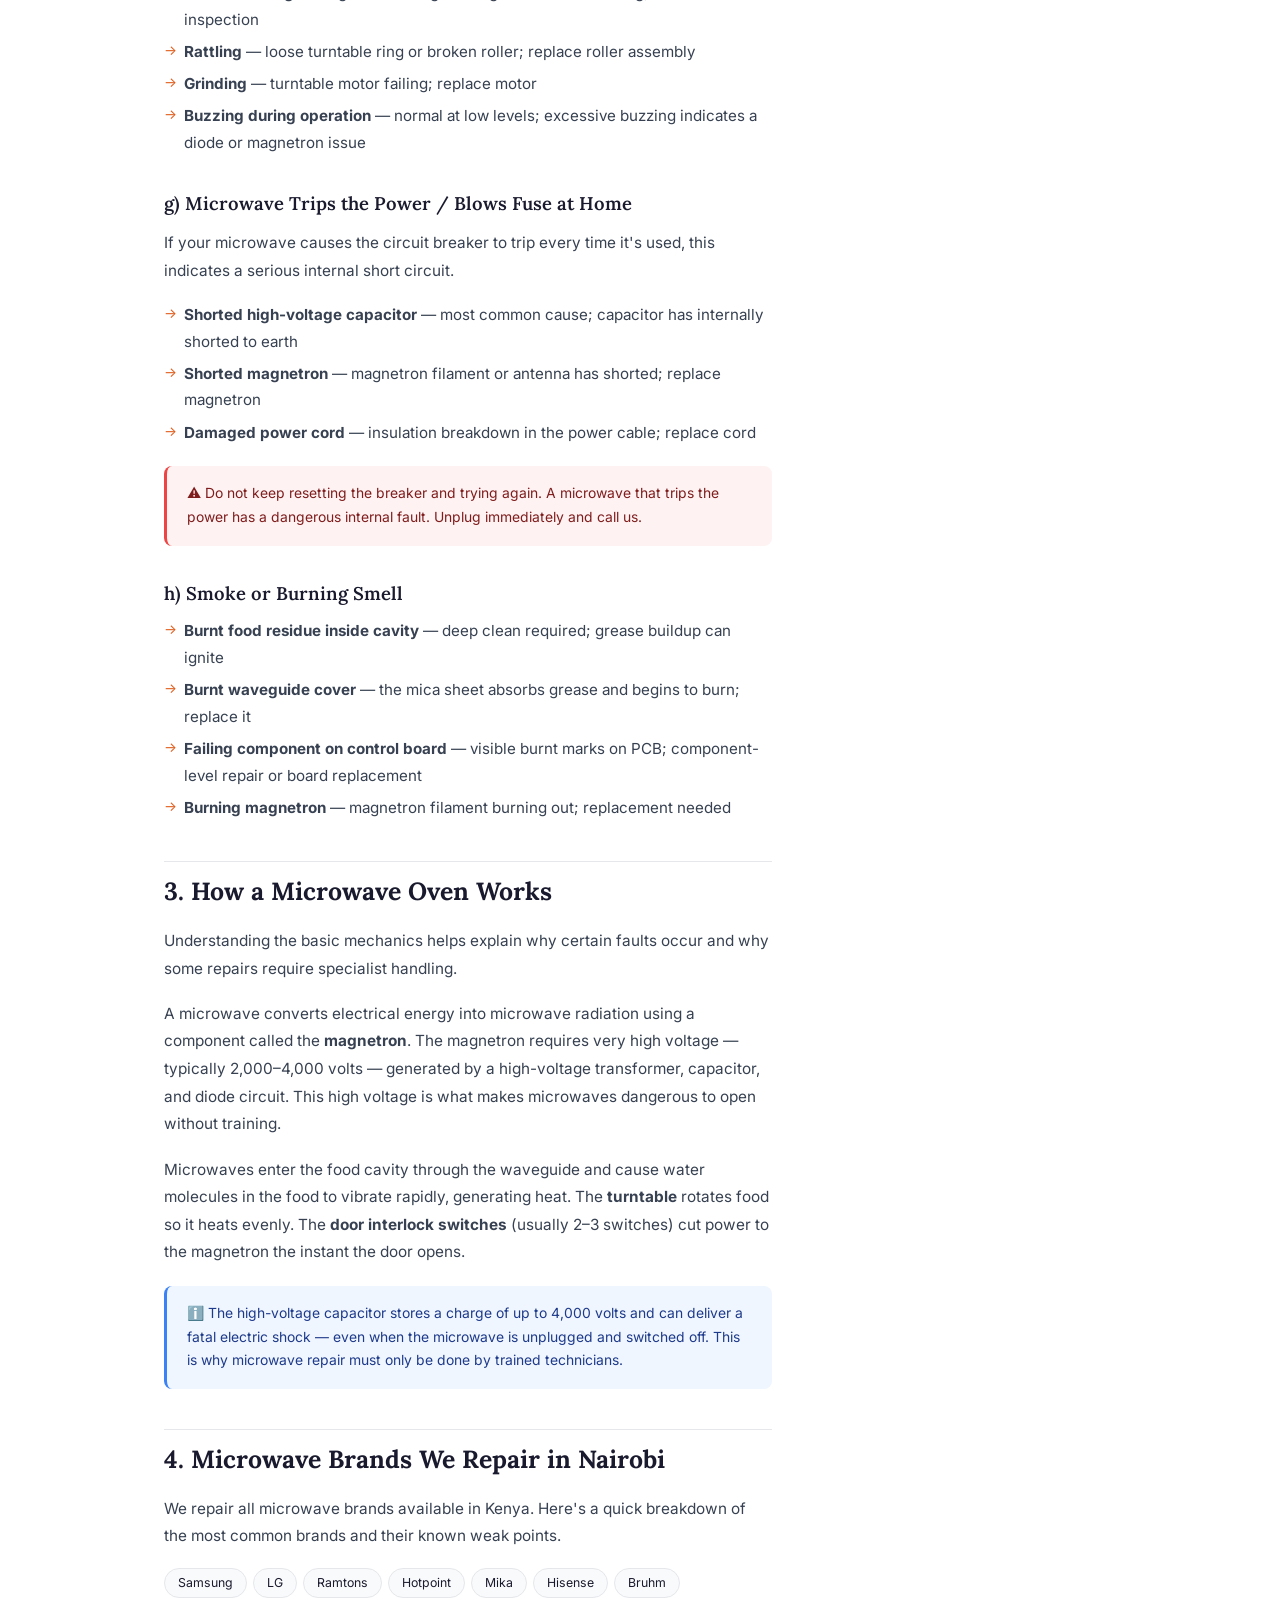
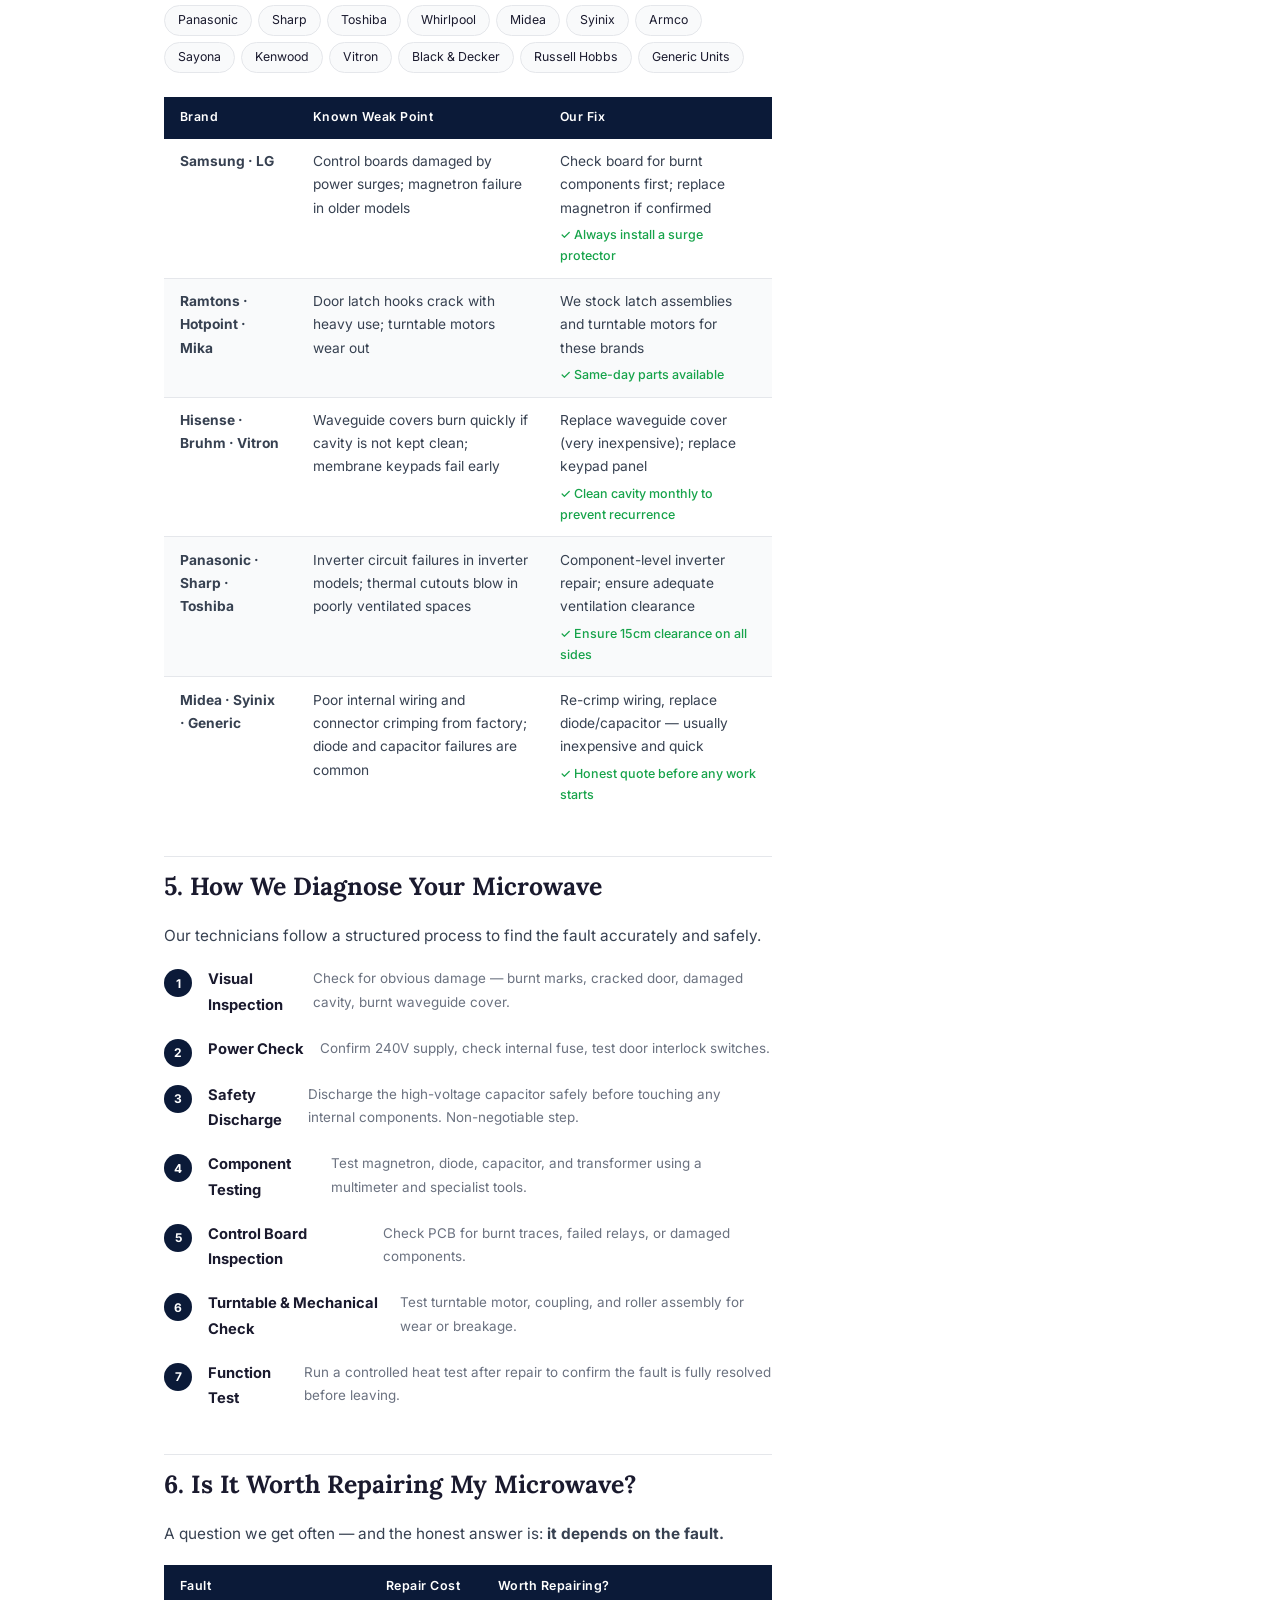
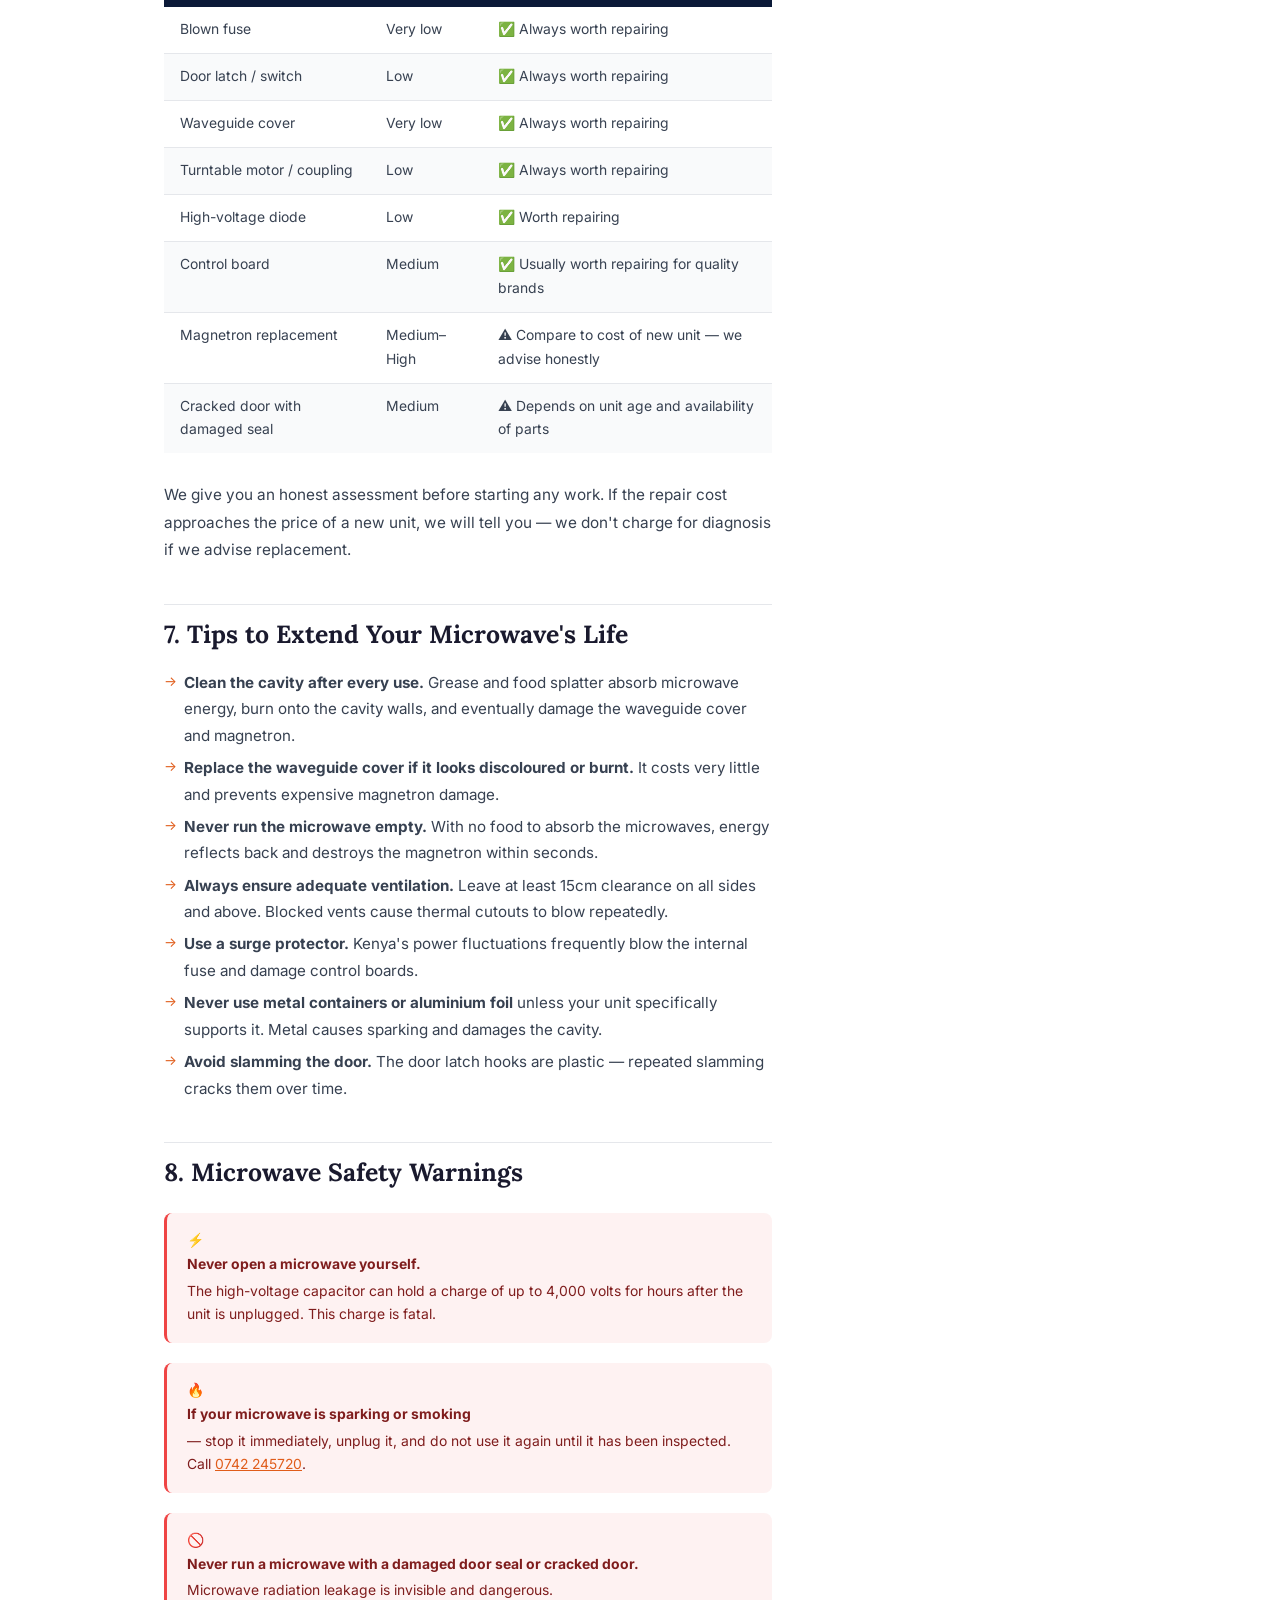
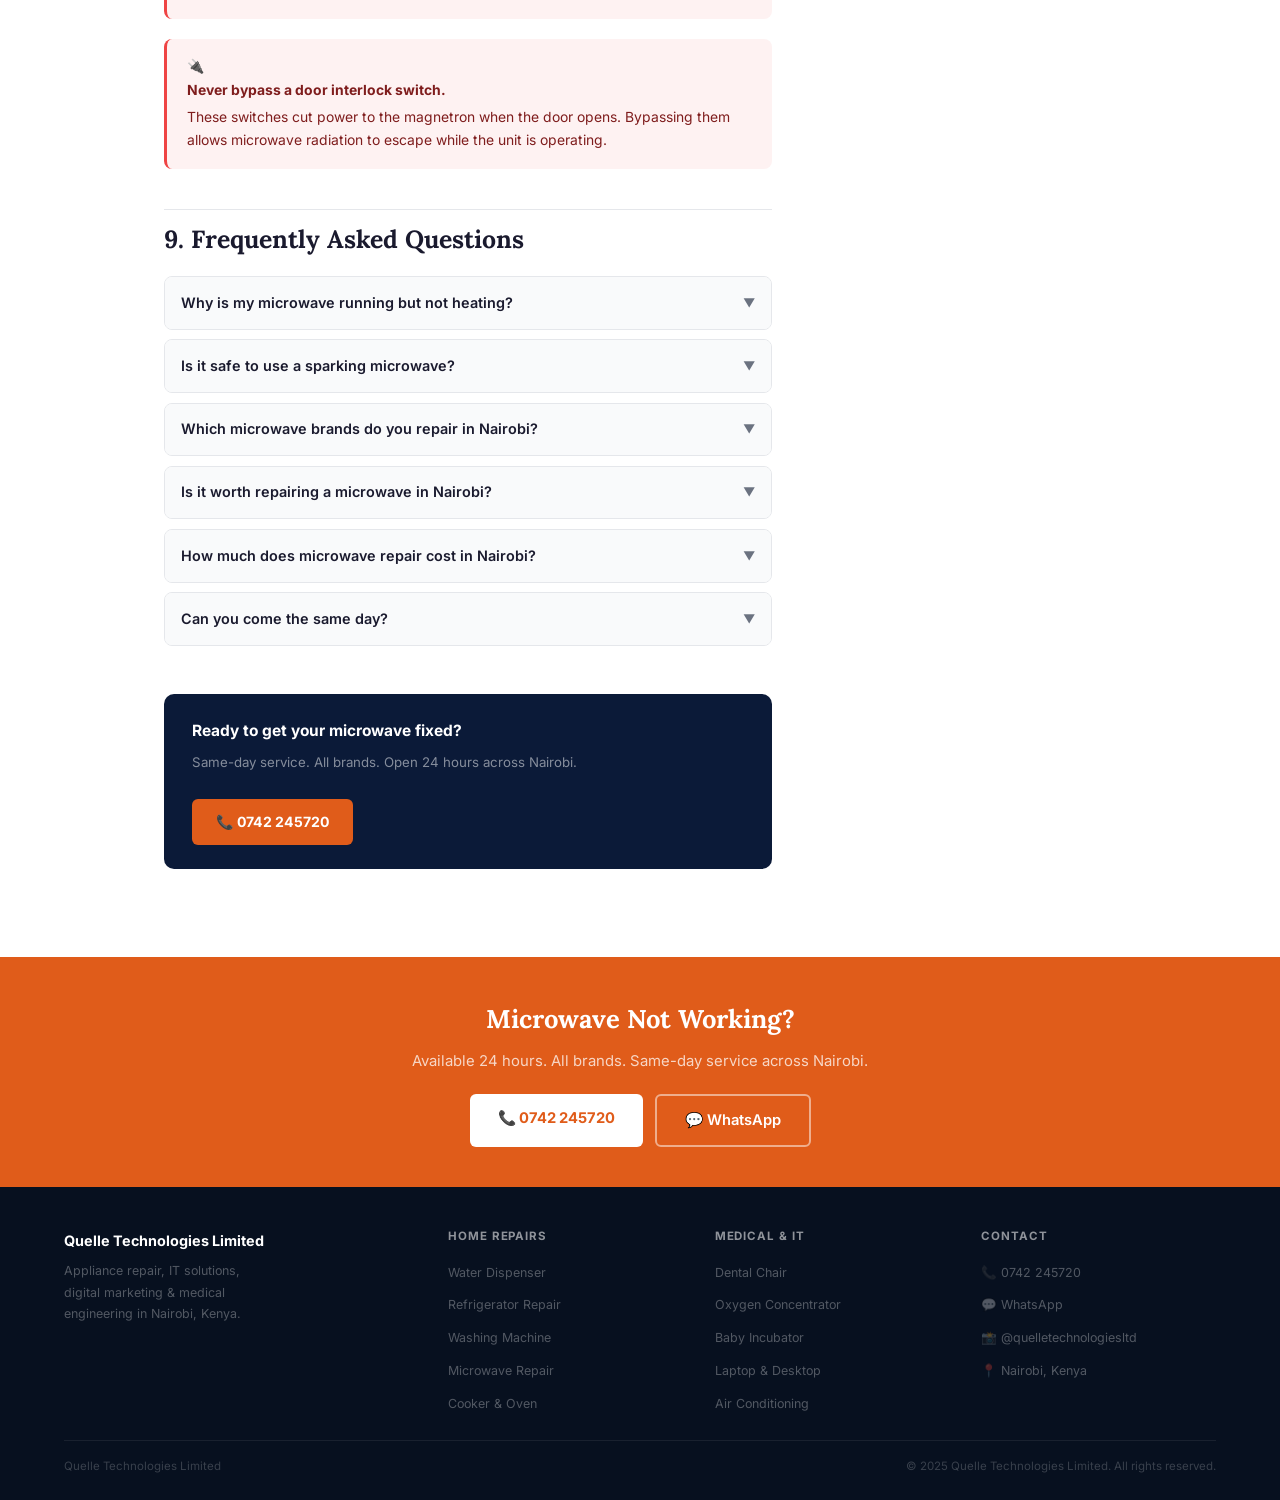
<file: microwave-repair-nairobi.html>
<!DOCTYPE html>
<html lang="en">
<head>
<meta charset="UTF-8">
<meta name="viewport" content="width=device-width, initial-scale=1.0">
<title>Microwave Repair Nairobi | All Brands | Quelle Technologies – 0742 245720</title>
<meta name="description" content="Professional microwave repair in Nairobi. Not heating, sparking, turntable not spinning, door faults, display issues — same day service. All brands. Call 0742 245720.">
<link rel="canonical" href="https://quelletechnologies.co.ke/microwave-repair-nairobi">
<script type="application/ld+json">
{"@context":"https://schema.org","@graph":[{"@type":"LocalBusiness","name":"Quelle Technologies Limited","telephone":"+254742245720","openingHours":"Mo-Su 00:00-23:59","address":{"@type":"PostalAddress","addressLocality":"Nairobi","addressCountry":"KE"},"areaServed":"Nairobi and nearby areas","aggregateRating":{"@type":"AggregateRating","ratingValue":"4.9","reviewCount":"20"}},{"@type":"Service","name":"Microwave Repair Nairobi","description":"Professional microwave oven repair and maintenance in Nairobi. All brands and types repaired — countertop, built-in, over-the-range, and commercial units.","provider":{"@type":"LocalBusiness","name":"Quelle Technologies Limited","telephone":"+254742245720"},"areaServed":"Nairobi"},{"@type":"Article","headline":"Microwave Repair in Nairobi — Common Faults, All Brands & Repair Guide","author":{"@type":"Organization","name":"Quelle Technologies Limited"},"publisher":{"@type":"Organization","name":"Quelle Technologies Limited"}},{"@type":"FAQPage","mainEntity":[{"@type":"Question","name":"Why is my microwave not heating in Nairobi?","acceptedAnswer":{"@type":"Answer","text":"The most common causes are a failed magnetron, burnt diode, blown fuse, or faulty capacitor. Most heating faults are diagnosed and fixed same day. Call Quelle Technologies on 0742 245720."}},{"@type":"Question","name":"Is it worth repairing a microwave in Nairobi?","acceptedAnswer":{"@type":"Answer","text":"Yes, in most cases. Component-level repairs like magnetron replacement, fuse replacement, or door switch repair cost far less than buying a new unit. We give an honest quote before starting."}},{"@type":"Question","name":"Why is my microwave sparking inside?","acceptedAnswer":{"@type":"Answer","text":"Sparking is usually caused by a damaged waveguide cover, burnt microwave rack, metallic residue inside, or a failing magnetron. Stop using it immediately and call 0742 245720."}},{"@type":"Question","name":"Which microwave brands do you repair in Nairobi?","acceptedAnswer":{"@type":"Answer","text":"All brands — Samsung, LG, Ramtons, Hotpoint, Mika, Hisense, Bruhm, Panasonic, Sharp, Toshiba, Whirlpool, Midea, Syinix, and all other makes available in Kenya."}}]}]}
</script>
<link href="https://fonts.googleapis.com/css2?family=Lora:ital,wght@0,400;0,600;0,700;1,400&family=Inter:wght@400;500;600;700&display=swap" rel="stylesheet">
<style>
*,*::before,*::after{box-sizing:border-box;margin:0;padding:0}
:root{
  --orange:#e05c1a;--navy:#0b1a38;
  --ink:#1a1a2e;--muted:#6b7280;
  --light:#f9fafb;--border:#e5e7eb;--green:#16a34a;
}
html{scroll-behavior:smooth}
body{font-family:'Inter',sans-serif;color:var(--ink);background:white;font-size:16px;line-height:1.7}

/* NAV */
nav{position:fixed;top:0;left:0;right:0;z-index:100;background:white;border-bottom:1px solid var(--border);display:flex;align-items:center;justify-content:space-between;padding:.9rem 5%}
.nav-logo{font-family:'Lora',serif;font-weight:700;font-size:1rem;text-decoration:none;color:var(--ink)}
.nav-logo span{color:var(--orange)}
.nav-call{background:var(--orange);color:white;text-decoration:none;padding:.4rem 1rem;border-radius:5px;font-size:.82rem;font-weight:600}

/* BREADCRUMB */
.crumb{background:var(--light);border-bottom:1px solid var(--border);padding:.6rem 5%;font-size:.75rem;color:var(--muted);margin-top:57px}
.crumb a{color:var(--orange);text-decoration:none}

/* BLOG LAYOUT */
.blog-wrap{max-width:1080px;margin:0 auto;padding:3rem 5%;display:grid;grid-template-columns:1fr 280px;gap:4rem;align-items:start}
article{min-width:0}

/* ARTICLE HEADER */
.article-header{margin-bottom:2.5rem}
.article-category{display:inline-block;background:#fff3ea;color:var(--orange);font-size:.72rem;font-weight:700;letter-spacing:.1em;text-transform:uppercase;padding:.3rem .8rem;border-radius:4px;margin-bottom:1rem}
.article-header h1{font-family:'Lora',serif;font-size:clamp(1.8rem,4vw,2.6rem);font-weight:700;line-height:1.25;color:var(--ink);margin-bottom:1rem}
.article-meta{display:flex;align-items:center;gap:1.25rem;flex-wrap:wrap;font-size:.8rem;color:var(--muted);padding-bottom:1.5rem;border-bottom:2px solid var(--border)}
.meta-dot{width:3px;height:3px;background:var(--border);border-radius:50%}
.article-intro{font-size:1.05rem;color:#374151;line-height:1.8;margin-bottom:2rem;font-style:italic;border-left:3px solid var(--orange);padding-left:1.25rem}

/* INLINE CTA */
.call-box{background:var(--navy);border-radius:10px;padding:1.5rem 1.75rem;margin:2.5rem 0;display:flex;align-items:center;justify-content:space-between;gap:1.5rem;flex-wrap:wrap}
.call-box strong{color:white;display:block;font-size:.97rem;margin-bottom:.2rem}
.call-box span{color:rgba(255,255,255,.5);font-size:.83rem}
.call-box a{background:var(--orange);color:white;text-decoration:none;padding:.7rem 1.5rem;border-radius:6px;font-weight:700;font-size:.88rem;white-space:nowrap;flex-shrink:0}

/* PROSE */
article h2{font-family:'Lora',serif;font-size:1.55rem;font-weight:700;color:var(--ink);margin:2.5rem 0 .9rem;padding-top:.5rem;border-top:1px solid var(--border)}
article h3{font-family:'Lora',serif;font-size:1.15rem;font-weight:600;color:var(--ink);margin:2rem 0 .6rem}
article p{color:#374151;margin-bottom:1.1rem;font-size:.96rem;line-height:1.8}
article a{color:var(--orange)}
article ul{list-style:none;padding:0;margin-bottom:1.25rem}
article ul li{padding-left:1.25rem;position:relative;font-size:.95rem;color:#374151;margin-bottom:.35rem;line-height:1.75}
article ul li::before{content:'→';position:absolute;left:0;color:var(--orange);font-size:.85rem}
article ol{padding-left:1.5rem;margin-bottom:1.25rem}
article ol li{font-size:.95rem;color:#374151;margin-bottom:.4rem;line-height:1.75}

/* TYPES GRID */
.types-grid{display:grid;grid-template-columns:repeat(3,1fr);gap:.75rem;margin:1rem 0 1.5rem}
.type-card{background:var(--light);border:1px solid var(--border);border-radius:8px;padding:1rem;text-align:center}
.type-card .ico{font-size:1.6rem;margin-bottom:.5rem;display:block}
.type-card h4{font-size:.85rem;font-weight:600;color:var(--ink);margin-bottom:.2rem}
.type-card p{font-size:.75rem;color:var(--muted)}

/* FAULT CHIPS */
.fault-chips{display:flex;flex-wrap:wrap;gap:.45rem;margin-bottom:1.75rem}
.chip{background:var(--light);border:1px solid var(--border);border-radius:100px;padding:.3rem .85rem;font-size:.8rem;color:var(--ink);display:flex;align-items:center;gap:.4rem}
.chip::before{content:'';width:6px;height:6px;background:var(--orange);border-radius:50%;flex-shrink:0}

/* FAULT TABLE */
.fault-table{width:100%;border-collapse:collapse;margin:1rem 0 1.75rem;font-size:.87rem}
.fault-table th{background:var(--navy);color:white;padding:.65rem 1rem;text-align:left;font-weight:600;font-size:.78rem;letter-spacing:.04em}
.fault-table td{padding:.7rem 1rem;border-bottom:1px solid var(--border);vertical-align:top;color:#374151}
.fault-table tr:last-child td{border-bottom:none}
.fault-table tr:nth-child(even) td{background:var(--light)}

/* INFO BOXES */
.info-box{border-radius:8px;padding:1rem 1.25rem;margin:1.25rem 0;font-size:.87rem;line-height:1.7}
.info-box strong{display:block;margin-bottom:.2rem}
.tip{background:#fff7ed;border-left:3px solid var(--orange);color:#9a3412}
.warn{background:#fef2f2;border-left:3px solid #ef4444;color:#7f1d1d}
.note{background:#eff6ff;border-left:3px solid #3b82f6;color:#1e3a8a}

/* BRAND TABLE */
.brand-table{width:100%;border-collapse:collapse;margin:1rem 0 1.75rem;font-size:.86rem}
.brand-table th{background:var(--navy);color:white;padding:.65rem 1rem;text-align:left;font-weight:600;font-size:.77rem;letter-spacing:.04em}
.brand-table td{padding:.7rem 1rem;border-bottom:1px solid var(--border);vertical-align:top;color:#374151}
.brand-table tr:last-child td{border-bottom:none}
.brand-table tr:nth-child(even) td{background:var(--light)}
.fix-text{color:var(--green);font-size:.78rem;font-weight:500;margin-top:.25rem}

/* BRAND PILLS */
.brand-cloud{display:flex;flex-wrap:wrap;gap:.4rem;margin:1rem 0 1.5rem}
.brand-pill{background:var(--light);border:1px solid var(--border);border-radius:100px;padding:.25rem .8rem;font-size:.77rem;color:var(--ink)}

/* STEPS */
.step-list{list-style:none;padding:0;margin:1rem 0 1.5rem;counter-reset:steps}
.step-list li{counter-increment:steps;display:flex;gap:1rem;align-items:flex-start;margin-bottom:1rem}
.step-list li::before{content:counter(steps);min-width:28px;height:28px;background:var(--navy);color:white;border-radius:50%;font-weight:700;font-size:.75rem;display:flex;align-items:center;justify-content:center;flex-shrink:0;margin-top:2px}
.step-list li strong{display:block;font-size:.92rem;color:var(--ink);margin-bottom:2px}
.step-list li span{font-size:.84rem;color:var(--muted)}

/* MAINT GRID */
.maint-grid{display:grid;grid-template-columns:1fr 1fr;gap:.75rem;margin:1rem 0 1.5rem}
.maint-card{background:var(--light);border:1px solid var(--border);border-radius:8px;padding:1rem}
.maint-card .ico{font-size:1.3rem;margin-bottom:.4rem}
.maint-card strong{display:block;font-size:.88rem;color:var(--ink);margin-bottom:.2rem}
.maint-card span{font-size:.79rem;color:var(--muted)}

/* TOC */
.toc{background:var(--light);border:1px solid var(--border);border-radius:8px;padding:1.25rem 1.5rem;margin-bottom:2.5rem}
.toc-title{font-weight:700;font-size:.85rem;color:var(--ink);margin-bottom:.75rem}
.toc ol{padding-left:1.25rem;margin:0}
.toc ol li{font-size:.82rem;margin-bottom:.3rem}
.toc a{color:var(--orange);text-decoration:none}
.toc a:hover{text-decoration:underline}

/* FAQ */
.faq-list{display:flex;flex-direction:column;gap:.6rem;margin-top:1rem}
.faq{border:1px solid var(--border);border-radius:8px;overflow:hidden}
.faq-q{padding:.85rem 1rem;font-weight:600;font-size:.9rem;cursor:pointer;background:var(--light);display:flex;justify-content:space-between;align-items:center;gap:1rem}
.faq-q:hover{background:#f3f4f6}
.chev{color:var(--muted);font-size:.75rem;transition:transform .3s;flex-shrink:0}
.faq-a{max-height:0;overflow:hidden;transition:max-height .35s,padding .3s}
.faq-a.open{max-height:220px;padding:.85rem 1rem}
.faq-a p{font-size:.86rem;color:var(--muted);margin:0}

/* SIDEBAR */
aside{position:sticky;top:75px;display:flex;flex-direction:column;gap:1.25rem}
.cta-card{background:var(--navy);border-radius:10px;padding:1.5rem}
.cta-card h3{font-family:'Lora',serif;color:white;font-size:1.1rem;margin-bottom:.35rem}
.cta-card p{color:rgba(255,255,255,.5);font-size:.8rem;margin-bottom:1rem}
.cta-phone{display:block;font-size:1.5rem;font-weight:700;color:var(--orange);text-decoration:none;margin-bottom:1rem}
.cta-btn{display:block;text-align:center;padding:.7rem;border-radius:6px;font-weight:600;font-size:.85rem;text-decoration:none;margin-bottom:.45rem}
.cta-btn-o{background:var(--orange);color:white}
.cta-btn-g{background:transparent;border:1px solid rgba(255,255,255,.2);color:rgba(255,255,255,.65)}
.open-tag{display:flex;align-items:center;gap:.45rem;font-size:.75rem;color:rgba(255,255,255,.45);margin-top:.9rem;padding-top:.9rem;border-top:1px solid rgba(255,255,255,.1)}
.odot{width:7px;height:7px;background:#4ade80;border-radius:50%;animation:blink 2s infinite;flex-shrink:0}
.rating-card{border:1px solid var(--border);border-radius:10px;padding:1.1rem;text-align:center}
.rating-stars{color:#f59e0b;font-size:1.1rem;letter-spacing:2px}
.rating-card strong{display:block;font-size:1.4rem;color:var(--ink)}
.rating-card span{font-size:.75rem;color:var(--muted)}
.side-nav{border:1px solid var(--border);border-radius:10px;padding:1.25rem}
.side-nav h4{font-size:.82rem;font-weight:700;margin-bottom:.85rem;color:var(--ink)}
.side-nav ul{list-style:none;padding:0;display:flex;flex-direction:column;gap:.35rem}
.side-nav a{display:flex;align-items:center;gap:.5rem;text-decoration:none;font-size:.82rem;color:var(--ink);padding:.3rem 0;border-bottom:1px solid var(--border);transition:color .2s}
.side-nav a:hover{color:var(--orange)}
.side-nav ul li:last-child a{border-bottom:none}
.arr{margin-left:auto;color:var(--muted);font-size:.7rem}

/* FOOTER CTA */
.footer-cta{background:var(--orange);padding:2.5rem 5%;text-align:center}
.footer-cta h2{font-family:'Lora',serif;color:white;font-size:1.6rem;margin-bottom:.5rem}
.footer-cta p{color:rgba(255,255,255,.75);margin-bottom:1.25rem;font-size:.93rem}
.footer-cta-btns{display:flex;gap:.75rem;justify-content:center;flex-wrap:wrap}
.btn-white{background:white;color:var(--orange);padding:.75rem 1.75rem;border-radius:6px;font-weight:700;text-decoration:none;font-size:.92rem}
.btn-clear{border:2px solid rgba(255,255,255,.5);color:white;padding:.75rem 1.75rem;border-radius:6px;font-weight:600;text-decoration:none;font-size:.92rem}

/* FOOTER */
footer{background:#07101f;padding:2.5rem 5% 1.5rem}
.footer-cols{display:grid;grid-template-columns:1.5fr 1fr 1fr 1fr;gap:2rem;margin-bottom:1.5rem}
.footer-brand strong{color:white;font-size:.9rem}
.footer-brand p{font-size:.78rem;color:rgba(255,255,255,.3);margin-top:.4rem;max-width:210px}
.fc h5{color:rgba(255,255,255,.55);font-size:.72rem;font-weight:700;text-transform:uppercase;letter-spacing:.08em;margin-bottom:.7rem}
.fc ul{list-style:none;display:flex;flex-direction:column;gap:.35rem}
.fc a{color:rgba(255,255,255,.3);text-decoration:none;font-size:.78rem;transition:color .2s}
.fc a:hover{color:var(--orange)}
.footer-bottom{border-top:1px solid rgba(255,255,255,.07);padding-top:1rem;display:flex;justify-content:space-between;flex-wrap:wrap;gap:.5rem}
.footer-bottom span{font-size:.72rem;color:rgba(255,255,255,.2)}

@keyframes blink{0%,100%{opacity:1}50%{opacity:.3}}

/* PHOTO SECTIONS */
.photo-hero{width:100%;height:380px;object-fit:cover;border-radius:10px;display:block;margin:0 0 2rem;background:#e5e7eb}
.photo-hero-caption{font-size:.78rem;color:var(--muted);text-align:center;margin-top:-.75rem;margin-bottom:1.75rem;font-style:italic}
.photo-grid-2{display:grid;grid-template-columns:1fr 1fr;gap:1rem;margin:1.5rem 0}
.photo-grid-3{display:grid;grid-template-columns:1fr 1fr 1fr;gap:1rem;margin:1.5rem 0}
.photo-grid-2-1{display:grid;grid-template-columns:2fr 1fr;gap:1rem;margin:1.5rem 0}
.photo-item{position:relative;border-radius:8px;overflow:hidden;background:#e5e7eb}
.photo-item img{width:100%;height:100%;object-fit:cover;display:block;transition:transform .4s}
.photo-item:hover img{transform:scale(1.04)}
.photo-item .pcap{position:absolute;bottom:0;left:0;right:0;background:linear-gradient(0deg,rgba(0,0,0,.7) 0%,transparent 100%);color:white;font-size:.72rem;padding:.6rem .8rem;line-height:1.3}
.ph-tall{height:260px}
.ph-short{height:180px}
.ph-med{height:220px}
.ph-wide{height:200px}
.gallery-section{margin:2.5rem 0}
.gallery-label{font-size:.72rem;font-weight:700;letter-spacing:.1em;text-transform:uppercase;color:var(--orange);margin-bottom:.75rem;display:flex;align-items:center;gap:.5rem}
.gallery-label::before{content:'';width:16px;height:2px;background:var(--orange)}
/* lightbox */
.lb-overlay{display:none;position:fixed;inset:0;background:rgba(0,0,0,.92);z-index:999;align-items:center;justify-content:center;cursor:zoom-out}
.lb-overlay.active{display:flex}
.lb-overlay img{max-width:90vw;max-height:85vh;border-radius:8px;object-fit:contain}
.lb-close{position:absolute;top:1.25rem;right:1.5rem;color:white;font-size:1.75rem;cursor:pointer;background:none;border:none;line-height:1}
.lb-cap{position:absolute;bottom:1.5rem;left:50%;transform:translateX(-50%);color:rgba(255,255,255,.65);font-size:.8rem;white-space:nowrap}

@media(max-width:860px){.blog-wrap{grid-template-columns:1fr}aside{position:static}.footer-cols{grid-template-columns:1fr 1fr}}
@media(max-width:560px){.types-grid{grid-template-columns:1fr 1fr}.maint-grid{grid-template-columns:1fr}.footer-cols{grid-template-columns:1fr}.call-box{flex-direction:column}.fault-table,.brand-table{font-size:.78rem}.photo-grid-2,.photo-grid-3,.photo-grid-2-1{grid-template-columns:1fr}.ph-tall,.ph-short,.ph-med,.ph-wide{height:200px}}
</style>
</head>
<body>

<nav>
  <a href="index.html" class="nav-logo">Quelle <span>Technologies</span></a>
  <a href="tel:0742245720" class="nav-call">📞 0742 245720</a>
</nav>

<div class="crumb">
  <a href="index.html">Home</a> ›
  <a href="services-nairobi.html">Services</a> ›
  Microwave Repair Nairobi
</div>

<div class="blog-wrap">
<article>

  <header class="article-header">
    <span class="article-category">Appliance Repair · Nairobi</span>
    <h1>Microwave Repair in Nairobi — Common Faults, All Brands &amp; Repair Guide</h1>
    <div class="article-meta">
      <span>📍 Nairobi, Kenya</span>
      <span class="meta-dot"></span>
      <span>🕐 Open 24 Hours</span>
      <span class="meta-dot"></span>
      <span>⭐ 4.9 / 5 — 20 Google Reviews</span>
      <span class="meta-dot"></span>
      <span>By Quelle Technologies Limited</span>
    </div>
    <p class="article-intro">A microwave that stops heating, starts sparking, or simply won't turn on is a frustrating problem — but in most cases, it's a straightforward repair. This guide covers all common microwave faults we fix in Nairobi, the brands we service, what causes each problem, and how to get it repaired fast.</p>
  </header>

  <div class="toc">
    <div class="toc-title">📋 In This Article</div>
    <ol>
      <li><a href="#types">Microwave Types We Repair</a></li>
      <li><a href="#faults">Common Faults &amp; Fixes</a></li>
      <li><a href="#how-it-works">How a Microwave Works</a></li>
      <li><a href="#brands">All Brands We Service</a></li>
      <li><a href="#diagnosis">Our Diagnostic Process</a></li>
      <li><a href="#worth-repairing">Is It Worth Repairing?</a></li>
      <li><a href="#tips">Tips to Extend Microwave Life</a></li>
      <li><a href="#safety">Safety Warnings</a></li>
      <li><a href="#faq">FAQ</a></li>
    </ol>
  </div>

  <div class="call-box">
    <div>
      <strong>Microwave not working?</strong>
      <span>Same-day repair across Nairobi. Open 24 hours.</span>
    </div>
    <a href="tel:0742245720">📞 Call 0742 245720</a>
  </div>

  <!-- TYPES -->
  <h2 id="types">1. Microwave Types We Repair in Nairobi</h2>
  <p>We service all types of microwave ovens used in homes, offices, restaurants, and hospitals across Nairobi.</p>
  <div class="types-grid">
    <div class="type-card"><span class="ico">🖥️</span><h4>Countertop</h4><p>Standard freestanding units for home and office use</p></div>
    <div class="type-card"><span class="ico">🏗️</span><h4>Built-in / Integrated</h4><p>Wall-mounted or cabinet-fitted microwave ovens</p></div>
    <div class="type-card"><span class="ico">🔄</span><h4>Over-the-Range</h4><p>Units mounted above the cooker with built-in ventilation</p></div>
    <div class="type-card"><span class="ico">🍖</span><h4>Microwave with Grill</h4><p>Combination units with grill element and microwave function</p></div>
    <div class="type-card"><span class="ico">♨️</span><h4>Convection Microwave</h4><p>Combination microwave and convection oven units</p></div>
    <div class="type-card"><span class="ico">🏭</span><h4>Commercial Microwave</h4><p>Heavy-duty units for restaurants, hotels, and canteens</p></div>
  </div>

  <!-- FAULTS -->
  <h2 id="faults">2. Common Microwave Faults We Fix in Nairobi</h2>
  <p>Here are the faults we repair most often across Nairobi, along with what causes them and how each is resolved.</p>

  <div class="fault-chips">
    <span class="chip">Not heating</span>
    <span class="chip">Sparking inside</span>
    <span class="chip">Turntable not spinning</span>
    <span class="chip">Door not closing</span>
    <span class="chip">Display not working</span>
    <span class="chip">Makes loud noise</span>
    <span class="chip">Runs but doesn't heat</span>
    <span class="chip">Trips the power</span>
    <span class="chip">Buttons not responding</span>
    <span class="chip">Light not working</span>
    <span class="chip">Smoke or burning smell</span>
    <span class="chip">Shuts off mid-cycle</span>
  </div>

  <h3>a) Microwave Not Heating</h3>
  <p>This is the most common microwave complaint in Nairobi. The microwave runs — you can hear the turntable spinning and the light comes on — but food comes out cold. This is almost always an internal component failure, not a wiring issue.</p>
  <table class="fault-table">
    <thead><tr><th>#</th><th>Cause</th><th>Fix</th></tr></thead>
    <tbody>
      <tr><td>1</td><td>Magnetron failed — the core component that generates microwaves</td><td>Test and replace magnetron. Most common cause in older units.</td></tr>
      <tr><td>2</td><td>High-voltage diode burnt out</td><td>Test with multimeter, replace diode — inexpensive and quick fix</td></tr>
      <tr><td>3</td><td>High-voltage capacitor faulty</td><td>Discharge safely, test, and replace capacitor</td></tr>
      <tr><td>4</td><td>Thermal cutout / thermoprotector blown</td><td>Replace the thermal fuse — caused by overheating or poor ventilation</td></tr>
      <tr><td>5</td><td>Door interlock switch failed</td><td>Replace door switch — microwave won't heat if it thinks door is open</td></tr>
    </tbody>
  </table>
  <div class="info-box warn">⚠️ <strong>Never open a microwave yourself.</strong> The high-voltage capacitor stores a lethal charge even when the unit is unplugged. Always call a trained technician.</div>

  <h3>b) Microwave Sparking Inside</h3>
  <p>Sparking inside the microwave cavity is alarming — and means you should stop using the unit immediately. It is a fire and safety risk.</p>
  <table class="fault-table">
    <thead><tr><th>#</th><th>Cause</th><th>Fix</th></tr></thead>
    <tbody>
      <tr><td>1</td><td>Damaged or burnt waveguide cover (the cardboard/mica sheet on the cavity wall)</td><td>Replace the waveguide cover — cheap and quick, often same-day</td></tr>
      <tr><td>2</td><td>Metallic food residue or grease buildup inside cavity</td><td>Deep clean the cavity; remove all burnt residue</td></tr>
      <tr><td>3</td><td>Failing magnetron arcing internally</td><td>Replace magnetron</td></tr>
      <tr><td>4</td><td>Damaged microwave rack or shelf with exposed metal</td><td>Replace microwave rack with the correct type</td></tr>
    </tbody>
  </table>
  <div class="info-box warn">⚠️ <strong>Stop using immediately.</strong> A sparking microwave is a fire hazard. Unplug it and call <a href="tel:0742245720">0742 245720</a> before using it again.</div>

  <h3>c) Turntable Not Spinning</h3>
  <p>The food doesn't rotate during cooking, leading to uneven heating. This is usually a mechanical fault and one of the simpler repairs.</p>
  <ul>
    <li><strong>Turntable motor burnt</strong> — the small motor beneath the plate has failed; we replace it on the spot</li>
    <li><strong>Broken turntable coupling / drive bushing</strong> — the plastic coupling that connects motor to tray has cracked; inexpensive replacement</li>
    <li><strong>Broken turntable ring or support roller</strong> — the roller guide under the glass plate is cracked or jammed; replace the ring assembly</li>
    <li><strong>Misaligned or cracked glass turntable plate</strong> — replace glass plate with correct size for your model</li>
  </ul>

  <h3>d) Door Not Closing or Latch Broken</h3>
  <p>A microwave will not run — and should not run — if the door does not close and latch correctly. The door safety switches prevent operation with an open door.</p>
  <ul>
    <li><strong>Broken door latch hook</strong> — the plastic hooks that catch into the latch have snapped; replace door latch assembly</li>
    <li><strong>Faulty door interlock switch</strong> — one or more of the 2–3 safety switches behind the latch have failed; replace switches</li>
    <li><strong>Damaged door hinge</strong> — door doesn't align properly; hinge replacement or door realignment</li>
    <li><strong>Cracked door</strong> — if the door inner glass or seal is damaged, the unit must not be used until repaired</li>
  </ul>
  <div class="info-box note">ℹ️ Most microwaves have 2–3 interlock switches. If even one fails, the unit will not operate. We test all switches on every repair call.</div>

  <h3>e) Display Not Working / Buttons Not Responding</h3>
  <ul>
    <li><strong>Blown main fuse</strong> — usually caused by a power surge; replace the fuse (common after Kenya power fluctuations)</li>
    <li><strong>Faulty control board</strong> — the main circuit board has failed; check for burnt components, replace if necessary</li>
    <li><strong>Membrane keypad worn out</strong> — buttons become unresponsive after years of use; replace the keypad panel</li>
    <li><strong>Loose ribbon cable</strong> — the cable connecting keypad to control board has come loose; reseat or replace</li>
  </ul>
  <div class="info-box tip">⚡ <strong>Power surge tip:</strong> Always use a surge protector for your microwave. Kenya's power fluctuations frequently blow the internal fuse and damage control boards in Samsung, LG, and Panasonic units.</div>

  <h3>f) Microwave Making Loud Noise</h3>
  <ul>
    <li><strong>Loud humming</strong> — magnetron or high-voltage transformer failing; needs inspection</li>
    <li><strong>Rattling</strong> — loose turntable ring or broken roller; replace roller assembly</li>
    <li><strong>Grinding</strong> — turntable motor failing; replace motor</li>
    <li><strong>Buzzing during operation</strong> — normal at low levels; excessive buzzing indicates a diode or magnetron issue</li>
  </ul>

  <h3>g) Microwave Trips the Power / Blows Fuse at Home</h3>
  <p>If your microwave causes the circuit breaker to trip every time it's used, this indicates a serious internal short circuit.</p>
  <ul>
    <li><strong>Shorted high-voltage capacitor</strong> — most common cause; capacitor has internally shorted to earth</li>
    <li><strong>Shorted magnetron</strong> — magnetron filament or antenna has shorted; replace magnetron</li>
    <li><strong>Damaged power cord</strong> — insulation breakdown in the power cable; replace cord</li>
  </ul>
  <div class="info-box warn">⚠️ Do not keep resetting the breaker and trying again. A microwave that trips the power has a dangerous internal fault. Unplug immediately and call us.</div>

  <h3>h) Smoke or Burning Smell</h3>
  <ul>
    <li><strong>Burnt food residue inside cavity</strong> — deep clean required; grease buildup can ignite</li>
    <li><strong>Burnt waveguide cover</strong> — the mica sheet absorbs grease and begins to burn; replace it</li>
    <li><strong>Failing component on control board</strong> — visible burnt marks on PCB; component-level repair or board replacement</li>
    <li><strong>Burning magnetron</strong> — magnetron filament burning out; replacement needed</li>
  </ul>

  <!-- HOW IT WORKS -->
  <h2 id="how-it-works">3. How a Microwave Oven Works</h2>
  <p>Understanding the basic mechanics helps explain why certain faults occur and why some repairs require specialist handling.</p>
  <p>A microwave converts electrical energy into microwave radiation using a component called the <strong>magnetron</strong>. The magnetron requires very high voltage — typically 2,000–4,000 volts — generated by a high-voltage transformer, capacitor, and diode circuit. This high voltage is what makes microwaves dangerous to open without training.</p>
  <p>Microwaves enter the food cavity through the waveguide and cause water molecules in the food to vibrate rapidly, generating heat. The <strong>turntable</strong> rotates food so it heats evenly. The <strong>door interlock switches</strong> (usually 2–3 switches) cut power to the magnetron the instant the door opens.</p>
  <div class="info-box note">ℹ️ The high-voltage capacitor stores a charge of up to 4,000 volts and can deliver a fatal electric shock — even when the microwave is unplugged and switched off. This is why microwave repair must only be done by trained technicians.</div>

  <!-- BRANDS -->
  <h2 id="brands">4. Microwave Brands We Repair in Nairobi</h2>
  <p>We repair all microwave brands available in Kenya. Here's a quick breakdown of the most common brands and their known weak points.</p>

  <div class="brand-cloud">
    <span class="brand-pill">Samsung</span><span class="brand-pill">LG</span>
    <span class="brand-pill">Ramtons</span><span class="brand-pill">Hotpoint</span>
    <span class="brand-pill">Mika</span><span class="brand-pill">Hisense</span>
    <span class="brand-pill">Bruhm</span><span class="brand-pill">Panasonic</span>
    <span class="brand-pill">Sharp</span><span class="brand-pill">Toshiba</span>
    <span class="brand-pill">Whirlpool</span><span class="brand-pill">Midea</span>
    <span class="brand-pill">Syinix</span><span class="brand-pill">Armco</span>
    <span class="brand-pill">Sayona</span><span class="brand-pill">Kenwood</span>
    <span class="brand-pill">Vitron</span><span class="brand-pill">Black &amp; Decker</span>
    <span class="brand-pill">Russell Hobbs</span><span class="brand-pill">Generic Units</span>
  </div>

  <table class="brand-table">
    <thead><tr><th>Brand</th><th>Known Weak Point</th><th>Our Fix</th></tr></thead>
    <tbody>
      <tr>
        <td><strong>Samsung · LG</strong></td>
        <td>Control boards damaged by power surges; magnetron failure in older models</td>
        <td>Check board for burnt components first; replace magnetron if confirmed<div class="fix-text">✓ Always install a surge protector</div></td>
      </tr>
      <tr>
        <td><strong>Ramtons · Hotpoint · Mika</strong></td>
        <td>Door latch hooks crack with heavy use; turntable motors wear out</td>
        <td>We stock latch assemblies and turntable motors for these brands<div class="fix-text">✓ Same-day parts available</div></td>
      </tr>
      <tr>
        <td><strong>Hisense · Bruhm · Vitron</strong></td>
        <td>Waveguide covers burn quickly if cavity is not kept clean; membrane keypads fail early</td>
        <td>Replace waveguide cover (very inexpensive); replace keypad panel<div class="fix-text">✓ Clean cavity monthly to prevent recurrence</div></td>
      </tr>
      <tr>
        <td><strong>Panasonic · Sharp · Toshiba</strong></td>
        <td>Inverter circuit failures in inverter models; thermal cutouts blow in poorly ventilated spaces</td>
        <td>Component-level inverter repair; ensure adequate ventilation clearance<div class="fix-text">✓ Ensure 15cm clearance on all sides</div></td>
      </tr>
      <tr>
        <td><strong>Midea · Syinix · Generic</strong></td>
        <td>Poor internal wiring and connector crimping from factory; diode and capacitor failures are common</td>
        <td>Re-crimp wiring, replace diode/capacitor — usually inexpensive and quick<div class="fix-text">✓ Honest quote before any work starts</div></td>
      </tr>
    </tbody>
  </table>

  <!-- DIAGNOSIS -->
  <h2 id="diagnosis">5. How We Diagnose Your Microwave</h2>
  <p>Our technicians follow a structured process to find the fault accurately and safely.</p>
  <ol class="step-list">
    <li><strong>Visual Inspection</strong><span>Check for obvious damage — burnt marks, cracked door, damaged cavity, burnt waveguide cover.</span></li>
    <li><strong>Power Check</strong><span>Confirm 240V supply, check internal fuse, test door interlock switches.</span></li>
    <li><strong>Safety Discharge</strong><span>Discharge the high-voltage capacitor safely before touching any internal components. Non-negotiable step.</span></li>
    <li><strong>Component Testing</strong><span>Test magnetron, diode, capacitor, and transformer using a multimeter and specialist tools.</span></li>
    <li><strong>Control Board Inspection</strong><span>Check PCB for burnt traces, failed relays, or damaged components.</span></li>
    <li><strong>Turntable &amp; Mechanical Check</strong><span>Test turntable motor, coupling, and roller assembly for wear or breakage.</span></li>
    <li><strong>Function Test</strong><span>Run a controlled heat test after repair to confirm the fault is fully resolved before leaving.</span></li>
  </ol>

  <!-- WORTH REPAIRING -->
  <h2 id="worth-repairing">6. Is It Worth Repairing My Microwave?</h2>
  <p>A question we get often — and the honest answer is: <strong>it depends on the fault.</strong></p>
  <table class="fault-table">
    <thead><tr><th>Fault</th><th>Repair Cost</th><th>Worth Repairing?</th></tr></thead>
    <tbody>
      <tr><td>Blown fuse</td><td>Very low</td><td>✅ Always worth repairing</td></tr>
      <tr><td>Door latch / switch</td><td>Low</td><td>✅ Always worth repairing</td></tr>
      <tr><td>Waveguide cover</td><td>Very low</td><td>✅ Always worth repairing</td></tr>
      <tr><td>Turntable motor / coupling</td><td>Low</td><td>✅ Always worth repairing</td></tr>
      <tr><td>High-voltage diode</td><td>Low</td><td>✅ Worth repairing</td></tr>
      <tr><td>Control board</td><td>Medium</td><td>✅ Usually worth repairing for quality brands</td></tr>
      <tr><td>Magnetron replacement</td><td>Medium–High</td><td>⚠️ Compare to cost of new unit — we advise honestly</td></tr>
      <tr><td>Cracked door with damaged seal</td><td>Medium</td><td>⚠️ Depends on unit age and availability of parts</td></tr>
    </tbody>
  </table>
  <p>We give you an honest assessment before starting any work. If the repair cost approaches the price of a new unit, we will tell you — we don't charge for diagnosis if we advise replacement.</p>

  <!-- TIPS -->
  <h2 id="tips">7. Tips to Extend Your Microwave's Life</h2>
  <ul>
    <li><strong>Clean the cavity after every use.</strong> Grease and food splatter absorb microwave energy, burn onto the cavity walls, and eventually damage the waveguide cover and magnetron.</li>
    <li><strong>Replace the waveguide cover if it looks discoloured or burnt.</strong> It costs very little and prevents expensive magnetron damage.</li>
    <li><strong>Never run the microwave empty.</strong> With no food to absorb the microwaves, energy reflects back and destroys the magnetron within seconds.</li>
    <li><strong>Always ensure adequate ventilation.</strong> Leave at least 15cm clearance on all sides and above. Blocked vents cause thermal cutouts to blow repeatedly.</li>
    <li><strong>Use a surge protector.</strong> Kenya's power fluctuations frequently blow the internal fuse and damage control boards.</li>
    <li><strong>Never use metal containers or aluminium foil</strong> unless your unit specifically supports it. Metal causes sparking and damages the cavity.</li>
    <li><strong>Avoid slamming the door.</strong> The door latch hooks are plastic — repeated slamming cracks them over time.</li>
  </ul>

  <!-- SAFETY -->
  <h2 id="safety">8. Microwave Safety Warnings</h2>
  <div class="info-box warn">⚡ <strong>Never open a microwave yourself.</strong> The high-voltage capacitor can hold a charge of up to 4,000 volts for hours after the unit is unplugged. This charge is fatal.</div>
  <div class="info-box warn">🔥 <strong>If your microwave is sparking or smoking</strong> — stop it immediately, unplug it, and do not use it again until it has been inspected. Call <a href="tel:0742245720">0742 245720</a>.</div>
  <div class="info-box warn">🚫 <strong>Never run a microwave with a damaged door seal or cracked door.</strong> Microwave radiation leakage is invisible and dangerous.</div>
  <div class="info-box warn">🔌 <strong>Never bypass a door interlock switch.</strong> These switches cut power to the magnetron when the door opens. Bypassing them allows microwave radiation to escape while the unit is operating.</div>

  <!-- FAQ -->
  <h2 id="faq">9. Frequently Asked Questions</h2>
  <div class="faq-list">
    <div class="faq">
      <div class="faq-q" onclick="faq(this)">Why is my microwave running but not heating? <span class="chev">▼</span></div>
      <div class="faq-a"><p>Most likely a failed magnetron, blown high-voltage diode, faulty capacitor, or tripped thermal cutout. The microwave runs normally but the component that generates heat has failed. Call <a href="tel:0742245720">0742 245720</a> for same-day diagnosis.</p></div>
    </div>
    <div class="faq">
      <div class="faq-q" onclick="faq(this)">Is it safe to use a sparking microwave? <span class="chev">▼</span></div>
      <div class="faq-a"><p>No. Stop using it immediately and unplug it. Sparking usually means a burnt waveguide cover, metallic residue, or a failing magnetron. Continued use is a fire risk. Call <a href="tel:0742245720">0742 245720</a>.</p></div>
    </div>
    <div class="faq">
      <div class="faq-q" onclick="faq(this)">Which microwave brands do you repair in Nairobi? <span class="chev">▼</span></div>
      <div class="faq-a"><p>All brands — Samsung, LG, Ramtons, Hotpoint, Mika, Hisense, Bruhm, Panasonic, Sharp, Toshiba, Whirlpool, Midea, Syinix, Armco, Sayona, Vitron, Kenwood, Black &amp; Decker, Russell Hobbs, and all generic units.</p></div>
    </div>
    <div class="faq">
      <div class="faq-q" onclick="faq(this)">Is it worth repairing a microwave in Nairobi? <span class="chev">▼</span></div>
      <div class="faq-a"><p>In most cases yes — fuse, door switch, waveguide cover, turntable motor, and diode repairs are all very affordable. We always give an honest quote. If the repair cost approaches the price of a new unit, we tell you before starting work.</p></div>
    </div>
    <div class="faq">
      <div class="faq-q" onclick="faq(this)">How much does microwave repair cost in Nairobi? <span class="chev">▼</span></div>
      <div class="faq-a"><p>Cost depends on the fault. Simple repairs like fuse or waveguide cover are very affordable. We always give a clear quote before starting — no hidden charges. Call <a href="tel:0742245720">0742 245720</a> for a free phone diagnosis first.</p></div>
    </div>
    <div class="faq">
      <div class="faq-q" onclick="faq(this)">Can you come the same day? <span class="chev">▼</span></div>
      <div class="faq-a"><p>Yes. Open 24 hours, 7 days a week across Nairobi and nearby areas. We carry the most common microwave spare parts on every call.</p></div>
    </div>
  </div>

  <div class="call-box" style="margin-top:3rem">
    <div>
      <strong>Ready to get your microwave fixed?</strong>
      <span>Same-day service. All brands. Open 24 hours across Nairobi.</span>
    </div>
    <a href="tel:0742245720">📞 0742 245720</a>
  </div>

</article>

<!-- SIDEBAR -->
<aside>
  <div class="cta-card">
    <h3>Book a Repair</h3>
    <p>Available 24 hours. Nairobi &amp; nearby areas.</p>
    <a href="tel:0742245720" class="cta-phone">0742 245720</a>
    <a href="tel:0742245720" class="cta-btn cta-btn-o">📞 Call Now</a>
    <a href="https://wa.me/254742245720" class="cta-btn cta-btn-g">💬 WhatsApp Us</a>
    <div class="open-tag"><div class="odot"></div>Open now — 24 hours / 7 days</div>
  </div>

  <div class="rating-card">
    <div class="rating-stars">★★★★★</div>
    <strong>4.9 / 5</strong>
    <span>20 Google Reviews</span>
  </div>

  <div class="side-nav">
    <h4>Other Repair Services</h4>
    <ul>
      <li><a href="water-dispenser-repair-nairobi.html">💧 Water Dispenser Repair <span class="arr">›</span></a></li>
      <li><a href="#">🧊 Refrigerator Repair <span class="arr">›</span></a></li>
      <li><a href="#">🫧 Washing Machine Repair <span class="arr">›</span></a></li>
      <li><a href="#">🍳 Cooker &amp; Oven Repair <span class="arr">›</span></a></li>
      <li><a href="#">❄️ Air Conditioning <span class="arr">›</span></a></li>
      <li><a href="#">🏥 Medical Equipment <span class="arr">›</span></a></li>
      <li><a href="#">💻 IT Solutions <span class="arr">›</span></a></li>
    </ul>
  </div>

  <div class="side-nav">
    <h4>📍 Areas We Serve</h4>
    <ul>
      <li><a href="#">Westlands <span class="arr">›</span></a></li>
      <li><a href="#">Kilimani &amp; Lavington <span class="arr">›</span></a></li>
      <li><a href="#">Karen &amp; Langata <span class="arr">›</span></a></li>
      <li><a href="#">Eastleigh &amp; Umoja <span class="arr">›</span></a></li>
      <li><a href="#">Kasarani &amp; Thika Road <span class="arr">›</span></a></li>
      <li><a href="#">South B, South C &amp; Nearby <span class="arr">›</span></a></li>
    </ul>
  </div>
</aside>
</div>

<!-- FOOTER CTA -->
<div class="footer-cta">
  <h2>Microwave Not Working?</h2>
  <p>Available 24 hours. All brands. Same-day service across Nairobi.</p>
  <div class="footer-cta-btns">
    <a href="tel:0742245720" class="btn-white">📞 0742 245720</a>
    <a href="https://wa.me/254742245720" class="btn-clear">💬 WhatsApp</a>
  </div>
</div>

<footer>
  <div class="footer-cols">
    <div class="footer-brand"><strong>Quelle Technologies Limited</strong><p>Appliance repair, IT solutions, digital marketing &amp; medical engineering in Nairobi, Kenya.</p></div>
    <div class="fc"><h5>Home Repairs</h5><ul><li><a href="water-dispenser-repair-nairobi.html">Water Dispenser</a></li><li><a href="#">Refrigerator Repair</a></li><li><a href="#">Washing Machine</a></li><li><a href="#">Microwave Repair</a></li><li><a href="#">Cooker &amp; Oven</a></li></ul></div>
    <div class="fc"><h5>Medical &amp; IT</h5><ul><li><a href="#">Dental Chair</a></li><li><a href="#">Oxygen Concentrator</a></li><li><a href="#">Baby Incubator</a></li><li><a href="#">Laptop &amp; Desktop</a></li><li><a href="#">Air Conditioning</a></li></ul></div>
    <div class="fc"><h5>Contact</h5><ul><li><a href="tel:0742245720">📞 0742 245720</a></li><li><a href="https://wa.me/254742245720">💬 WhatsApp</a></li><li><a href="https://instagram.com/quelletechnologiesltd">📸 @quelletechnologiesltd</a></li><li><a href="#">📍 Nairobi, Kenya</a></li></ul></div>
  </div>
  <div class="footer-bottom">
    <span>Quelle Technologies Limited</span>
    <span>© 2025 Quelle Technologies Limited. All rights reserved.</span>
  </div>
</footer>

<script>
function faq(q){
  const a=q.nextElementSibling,c=q.querySelector('.chev'),open=a.classList.contains('open');
  document.querySelectorAll('.faq-a.open').forEach(x=>{x.classList.remove('open');x.previousElementSibling.querySelector('.chev').style.transform='rotate(0)'});
  if(!open){a.classList.add('open');c.style.transform='rotate(180deg)'}
}
window.addEventListener('scroll',()=>{document.querySelector('nav').style.boxShadow=scrollY>30?'0 2px 10px rgba(0,0,0,.07)':'none'});
</script>
</body>
</html>
</file>
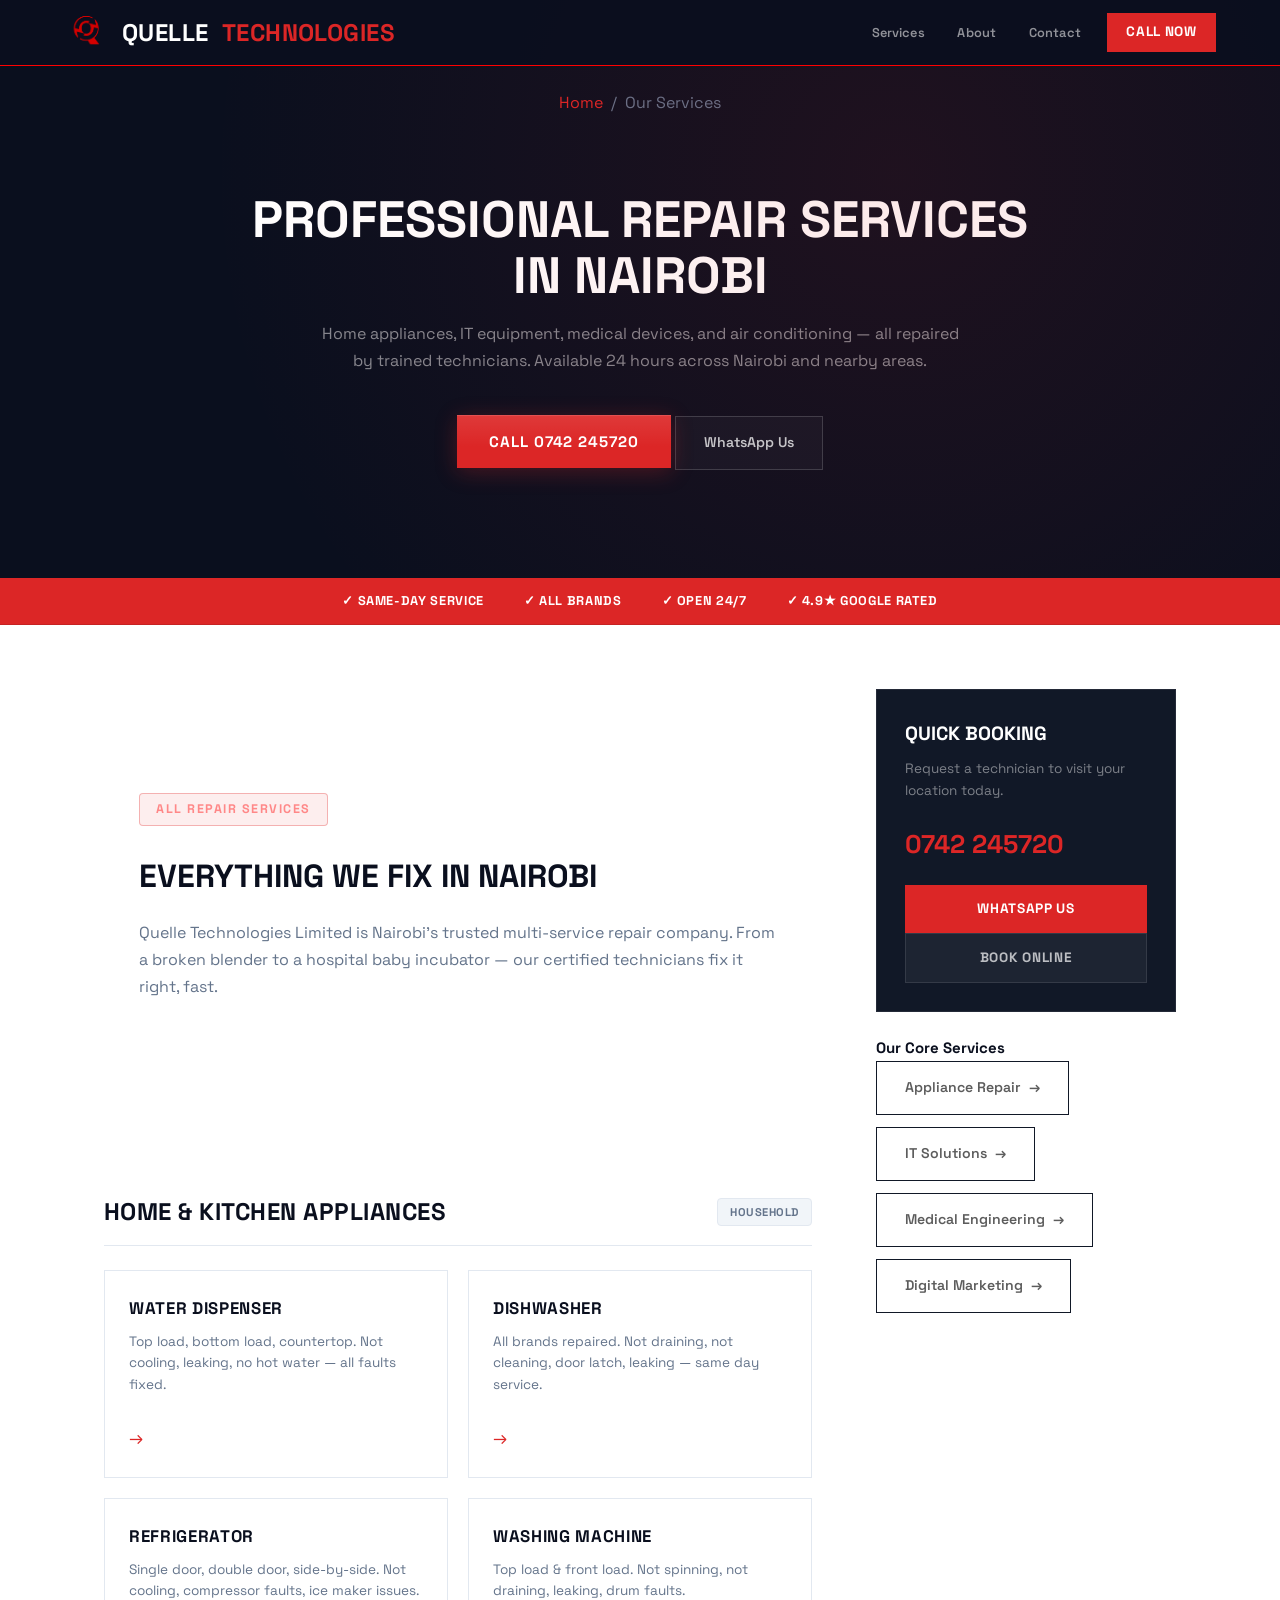
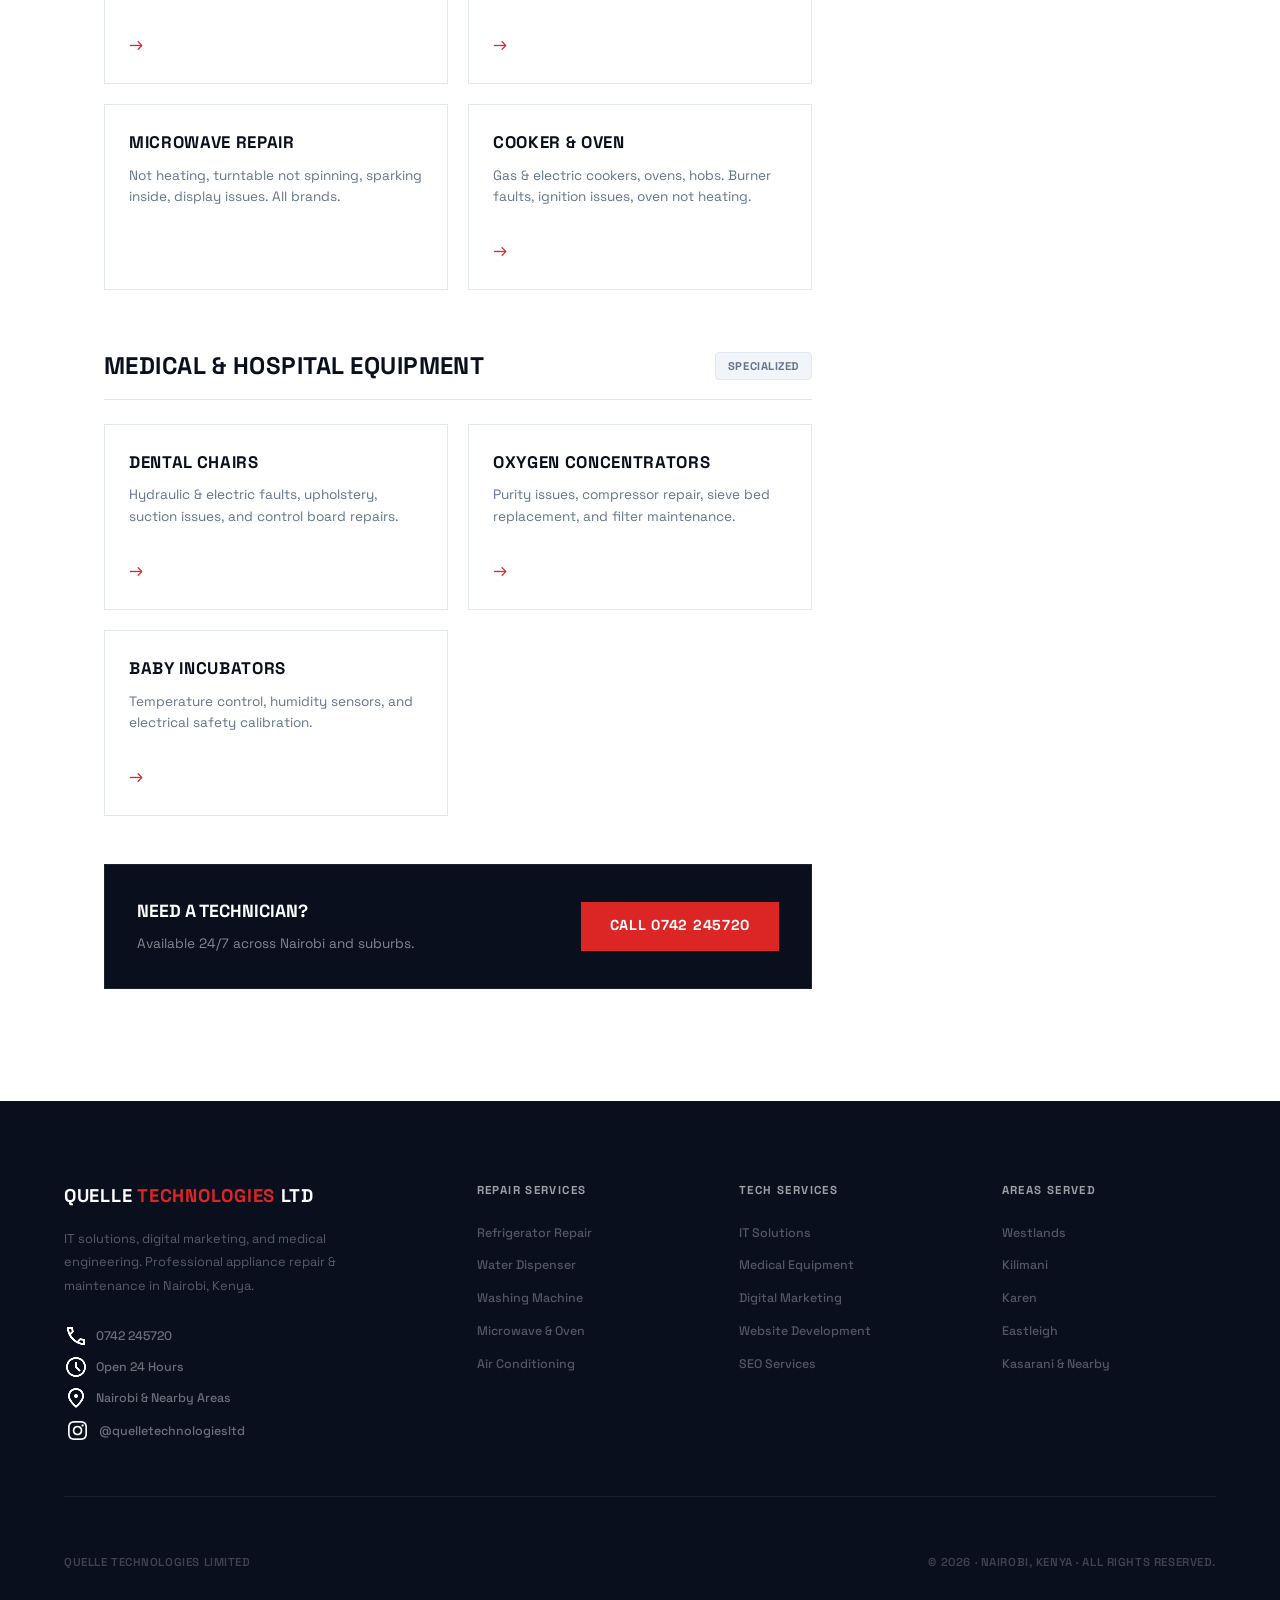
<file: services-nairobi.html>
<!doctype html>
<html lang="en">
  <head>
    <meta charset="UTF-8" />
    <meta name="viewport" content="width=device-width, initial-scale=1.0" />
    <title>
      Repair Services Nairobi | Appliances, Medical Equipment & IT | Quelle
      Technologies – 0742 245720
    </title>
    <meta
      name="description"
      content="Professional repair services in Nairobi — water dispensers, fridges, washing machines, microwaves, cookers, laptops, dental chairs, oxygen concentrators, baby incubators, massage chairs, air conditioning & more. Call 0742 245720."
    />
    <link rel="canonical" href="https://quelletechnologies.co.ke/services" />
    <script type="application/ld+json">
      {
        "@context": "https://schema.org",
        "@graph": [
          {
            "@type": "LocalBusiness",
            "name": "Quelle Technologies Limited",
            "telephone": "+254742245720",
            "openingHours": "Mo-Su 00:00-23:59",
            "address": {
              "@type": "PostalAddress",
              "addressLocality": "Nairobi",
              "addressCountry": "KE"
            },
            "areaServed": "Nairobi and nearby areas",
            "aggregateRating": {
              "@type": "AggregateRating",
              "ratingValue": "4.9",
              "reviewCount": "20"
            }
          },
          {
            "@type": "FAQPage",
            "mainEntity": [
              {
                "@type": "Question",
                "name": "What appliances do you repair in Nairobi?",
                "acceptedAnswer": {
                  "@type": "Answer",
                  "text": "We repair water dispensers, refrigerators, washing machines, microwaves, cookers, blenders, iron boxes, air conditioners, laptops, desktop computers, dental chairs, oxygen concentrators, baby incubators, massage chairs, and all other medical equipment."
                }
              },
              {
                "@type": "Question",
                "name": "Do you repair medical equipment in Nairobi?",
                "acceptedAnswer": {
                  "@type": "Answer",
                  "text": "Yes. We specialise in medical and hospital equipment repair including dental chairs, oxygen concentrators, baby incubators, massage chairs, and other clinical devices across Nairobi."
                }
              },
              {
                "@type": "Question",
                "name": "Are you available 24 hours?",
                "acceptedAnswer": {
                  "@type": "Answer",
                  "text": "Yes. Quelle Technologies Limited is open 24 hours, 7 days a week across Nairobi and nearby areas. Call 0742 245720."
                }
              }
            ]
          }
        ]
      }
    </script>
    <link rel="preconnect" href="https://fonts.googleapis.com" />
    <link rel="preconnect" href="https://fonts.gstatic.com" crossorigin />
    <link
      href="https://fonts.googleapis.com/css2?family=Space+Grotesk:wght@300;400;500;600;700&display=swap"
      rel="stylesheet"
    />
    <link rel="stylesheet" href="styles.css" />
    <style>
      /* Page-specific overrides for Services Page */
      .crumb {
        /* background: var(--gray-light); */
        /* border-bottom: 1px solid var(--border-light); */
        padding: 0.6rem 5%;
        font-size: 1rem;
        color: var(--gray);
        margin-bottom: 66px;
        align-items: start;
      }
      .crumb a {
        color: var(--red);
        text-decoration: none;
      }

      .hero-simple {
        background: var(--navy);
        padding: 5rem 5% 4rem;
        text-align: center;
        position: relative;
        overflow: hidden;
        align-items: center;
        min-height: 50vh;
      }
      .hero-simple::before {
        content: "";
        position: absolute;
        inset: 0;
        background: radial-gradient(
          circle at 70% 30%,
          rgba(220, 38, 38, 0.1),
          transparent 70%
        );
        pointer-events: none;
      }
      .hero-cat {
        display: inline-block;
        background: var(--red-subtle);
        color: var(--red);
        font-size: 0.72rem;
        font-weight: 700;
        letter-spacing: 0.1em;
        text-transform: uppercase;
        padding: 0.3rem 0.9rem;
        border-radius: 4px;
        margin-bottom: 1rem;
        border: 1px solid rgba(220, 38, 38, 0.2);
      }
      .hero-simple h1 {
        font-family: var(--font-display);
        font-size: clamp(2rem, 5vw, 3.2rem);
        color: white;
        margin-bottom: 1rem;
        line-height: 1.1;
        text-transform: uppercase;
        font-weight: 800;
      }
      .hero-simple p {
        color: rgba(255, 255, 255, 0.5);
        max-width: 650px;
        margin: 0 auto 2.5rem;
        font-size: 1rem;
        line-height: 1.7;
      }

      .trust-bar {
        background: var(--red);
        padding: 0.8rem 5%;
        display: flex;
        justify-content: center;
        gap: 2.5rem;
        flex-wrap: wrap;
        border-bottom: 1px solid rgba(0, 0, 0, 0.1);
      }
      .trust-bar span {
        color: white;
        font-size: 0.8rem;
        font-weight: 700;
        text-transform: uppercase;
        letter-spacing: 0.05em;
        display: flex;
        align-items: center;
        gap: 8px;
      }

      .wrap {
        max-width: 1200px;
        margin: 0 auto;
        padding: 4rem 5%;
        display: grid;
        grid-template-columns: 1fr 300px;
        gap: 4rem;
        align-items: start;
      }
      main {
        min-width: 0;
      }

      .cat-heading {
        display: flex;
        align-items: center;
        gap: 1rem;
        margin: 3.5rem 0 1.5rem;
        padding-bottom: 0.8rem;
        border-bottom: 1px solid var(--border-light);
      }
      .cat-icon {
        font-size: 1.8rem;
        filter: grayscale(1) brightness(0.2);
      }
      .cat-heading h2 {
        font-family: var(--font-display);
        font-size: 1.5rem;
        color: var(--navy);
        margin: 0;
        text-transform: uppercase;
        font-weight: 800;
        letter-spacing: 0.02em;
      }
      .cat-badge {
        margin-left: auto;
        background: var(--gray-light);
        border: 1px solid var(--border-light);
        border-radius: 4px;
        padding: 0.25rem 0.75rem;
        font-size: 0.7rem;
        color: var(--gray);
        font-weight: 700;
        text-transform: uppercase;
        letter-spacing: 0.05em;
      }

      .services-grid {
        display: grid;
        grid-template-columns: repeat(auto-fill, minmax(240px, 1fr));
        gap: 1.25rem;
        margin-bottom: 1rem;
      }
      .svc-card {
        border: 1px solid var(--border-light);
        border-radius: var(--r-lg);
        padding: 1.5rem;
        background: white;
        transition: all 0.3s;
        text-decoration: none;
        display: block;
        position: relative;
        overflow: hidden;
      }
      .svc-card:hover {
        border-color: var(--red);
        transform: translateY(-4px);
        box-shadow: 0 12px 30px rgba(10, 15, 30, 0.08);
      }
      .svc-card::after {
        content: "";
        position: absolute;
        left: 0;
        top: 0;
        bottom: 0;
        width: 3px;
        background: var(--red);
        transform: scaleY(0);
        transition: transform 0.3s;
        transform-origin: bottom;
      }
      .svc-card:hover::after {
        transform: scaleY(1);
      }

      .svc-icon-box {
        width: 48px;
        height: 48px;
        background: var(--red-light);
        border-radius: var(--r-md);
        display: flex;
        align-items: center;
        justify-content: center;
        font-size: 1.5rem;
        margin-bottom: 1.25rem;
        transition: all 0.3s;
      }
      .svc-card:hover .svc-icon-box {
        background: var(--red);
        color: white;
      }
      .svc-card h3 {
        font-family: var(--font-display);
        font-size: 1.05rem;
        font-weight: 700;
        color: var(--navy);
        margin-bottom: 0.5rem;
        text-transform: uppercase;
      }
      .svc-card p {
        font-size: 0.85rem;
        color: var(--gray);
        line-height: 1.6;
      }

      .call-box {
        background: var(--navy);
        border-radius: var(--r-xl);
        padding: 2rem;
        margin: 3rem 0;
        display: flex;
        align-items: center;
        justify-content: space-between;
        gap: 1.5rem;
        flex-wrap: wrap;
        border: 1px solid var(--border-dark);
      }
      .call-box strong {
        color: var(--white);
        display: block;
        font-size: 1.1rem;
        margin-bottom: 0.3rem;
        font-family: var(--font-display);
        text-transform: uppercase;
      }
      .call-box span {
        color: rgba(255, 255, 255, 0.5);
        font-size: 0.85rem;
      }
      .call-box a {
        background: var(--red);
        color: white;
        text-decoration: none;
        padding: 0.8rem 1.8rem;
        border-radius: var(--r-sm);
        font-weight: 700;
        font-size: 0.9rem;
        text-transform: uppercase;
        letter-spacing: 0.05em;
      }

      aside {
        position: sticky;
        top: 90px;
        display: flex;
        flex-direction: column;
        gap: 1.5rem;
      }
      .cta-card {
        background: var(--navy-2);
        border-radius: var(--r-xl);
        padding: 1.75rem;
        border: 1px solid var(--border-dark);
      }
      .cta-card h3 {
        font-family: var(--font-display);
        color: white;
        font-size: 1.2rem;
        margin-bottom: 0.5rem;
        text-transform: uppercase;
      }
      .cta-card p {
        color: rgba(255, 255, 255, 0.45);
        font-size: 0.85rem;
        margin-bottom: 1.25rem;
      }
      .cta-phone {
        display: block;
        font-size: 1.6rem;
        font-weight: 800;
        color: var(--red);
        text-decoration: none;
        margin-bottom: 1.25rem;
        font-family: var(--font-display);
      }
      .cta-btn {
        display: block;
        text-align: center;
        padding: 0.8rem;
        border-radius: var(--r-sm);
        font-weight: 700;
        font-size: 0.85rem;
        text-decoration: none;
        text-transform: uppercase;
        letter-spacing: 0.05em;
      }
      .cta-btn-o {
        background: var(--red);
        color: white;
      }
      .cta-btn-g {
        background: rgba(255, 255, 255, 0.05);
        border: 1px solid rgba(255, 255, 255, 0.1);
        color: rgba(255, 255, 255, 0.7);
      }
    </style>
  </head>
  <body>
    <!-- NAV -->
    <nav id="mainNav">
      <a href="index.html" class="logo">
        <img
          src="images/logoq.png"
          alt="Quelle Technologies"
          class="logo-img"
        />
        <div class="logo-wordmark">Quelle &nbsp;<span>Technologies</span></div>
      </a>
      <ul class="nav-links">
        <li><a href="index.html#services">Services</a></li>
        <li><a href="index.html#about">About</a></li>
        <li><a href="index.html#contact">Contact</a></li>
        <li><a href="tel:0742245720" class="nav-cta">Call Now</a></li>
      </ul>
    </nav>

    <header class="hero-simple">
      <div class="crumb">
        <a href="index.html">Home</a> &nbsp;/&nbsp; Our Services
      </div>
      <!-- <span class="hero-cat">Nairobi · Open 24 Hours</span> -->
      <h1>Professional Repair Services<br />in Nairobi</h1>
      <p>
        Home appliances, IT equipment, medical devices, and air conditioning —
        all repaired by trained technicians. Available 24 hours across Nairobi
        and nearby areas.
      </p>
      <div class="hero-actions">
        <a href="tel:0742245720" class="btn-call">Call 0742 245720</a>
        <a href="https://wa.me/254742245720" class="btn-ghost">WhatsApp Us</a>
      </div>
    </header>

    <div class="trust-bar">
      <span>✓ Same-day service</span>
      <span>✓ All brands</span>
      <span>✓ Open 24/7</span>
      <span>✓ 4.9★ Google Rated</span>
    </div>

    <div class="wrap">
      <main>
        <section>
          <div class="hero-badge">All Repair Services</div>
          <h2
            style="
              font-family: var(--font-display);
              font-size: 2rem;
              font-weight: 800;
              color: var(--navy);
              margin-bottom: 1rem;
              text-transform: uppercase;
            "
          >
            Everything We Fix in Nairobi
          </h2>
          <p
            style="
              color: var(--gray);
              font-size: 1rem;
              line-height: 1.7;
              margin-bottom: 2rem;
            "
          >
            Quelle Technologies Limited is Nairobi's trusted multi-service
            repair company. From a broken blender to a hospital baby incubator —
            our certified technicians fix it right, fast.
          </p>
        </section>

        <!-- HOME APPLIANCES -->
        <div class="cat-heading">
          <!-- <span class="cat-icon">🏠</span> -->
          <h2>Home & Kitchen Appliances</h2>
          <span class="cat-badge">Household</span>
        </div>

        <div class="services-grid">
          <a href="#" class="svc-card">
            <!-- <div class="svc-icon-box">💧</div> -->
            <h3>Water Dispenser</h3>
            <p>
              Top load, bottom load, countertop. Not cooling, leaking, no hot
              water — all faults fixed.
            </p>
            <span class="svc-arrow">→</span>
          </a>
          <a href="#" class="svc-card">
            <!-- <div class="svc-icon-box">🍽️</div> -->
            <h3>Dishwasher</h3>
            <p>
              All brands repaired. Not draining, not cleaning, door latch,
              leaking — same day service.
            </p>
            <span class="svc-arrow">→</span>
          </a>
          <a href="#" class="svc-card">
            <!-- <div class="svc-icon-box">🧊</div> -->
            <h3>Refrigerator</h3>
            <p>
              Single door, double door, side-by-side. Not cooling, compressor
              faults, ice maker issues.
            </p>
            <span class="svc-arrow">→</span>
          </a>
          <a href="#" class="svc-card">
            <!-- <div class="svc-icon-box">🫧</div> -->
            <h3>Washing Machine</h3>
            <p>
              Top load & front load. Not spinning, not draining, leaking, drum
              faults.
            </p>
            <span class="svc-arrow">→</span>
          </a>

          <a href="#" class="svc-card">
            <!-- <div class="svc-icon-box">📡</div> -->
            <h3>Microwave Repair</h3>
            <p>
              Not heating, turntable not spinning, sparking inside, display
              issues. All brands.
            </p>
          </a>
          <a href="#" class="svc-card">
            <!-- <div class="svc-icon-box">🍳</div> -->
            <h3>Cooker & Oven</h3>
            <p>
              Gas & electric cookers, ovens, hobs. Burner faults, ignition
              issues, oven not heating.
            </p>
            <span class="svc-arrow">→</span>
          </a>
        </div>

        <!-- MEDICAL EQUIPMENT -->
        <div class="cat-heading">
          <!-- <span class="cat-icon">🏥</span> -->
          <h2>Medical & Hospital Equipment</h2>
          <span class="cat-badge">Specialized</span>
        </div>

        <div class="services-grid">
          <a href="#" class="svc-card">
            <!-- <div class="svc-icon-box">🦷</div> -->
            <h3>Dental Chairs</h3>
            <p>
              Hydraulic & electric faults, upholstery, suction issues, and
              control board repairs.
            </p>
            <span class="svc-arrow">→</span>
          </a>
          <a href="#" class="svc-card">
            <!-- <div class="svc-icon-box">🌬️</div> -->
            <h3>Oxygen Concentrators</h3>
            <p>
              Purity issues, compressor repair, sieve bed replacement, and
              filter maintenance.
            </p>
            <span class="svc-arrow">→</span>
          </a>
          <a href="#" class="svc-card">
            <!-- <div class="svc-icon-box">👶</div> -->
            <h3>Baby Incubators</h3>
            <p>
              Temperature control, humidity sensors, and electrical safety
              calibration.
            </p>
            <span class="svc-arrow">→</span>
          </a>
        </div>

        <div class="call-box">
          <div>
            <strong>Need a Technician?</strong>
            <span>Available 24/7 across Nairobi and suburbs.</span>
          </div>
          <a href="tel:0742245720">Call 0742 245720</a>
        </div>
      </main>

      <aside>
        <div class="cta-card">
          <h3>Quick Booking</h3>
          <p>Request a technician to visit your location today.</p>
          <a href="tel:0742245720" class="cta-phone">0742 245720</a>
          <a href="https://wa.me/254742245720" class="cta-btn cta-btn-o"
            >WhatsApp Us</a
          >
          <a href="index.html#contact-form" class="cta-btn cta-btn-g"
            >Book Online</a
          >
        </div>

        <div class="side-nav">
          <h4>Our Core Services</h4>
          <ul class="ulstyle">
            <li>
              <a href="index.html#services" class="btn-ghost-l"
                >Appliance Repair <span class="arr">→</span></a
              >
            </li>
            <li>
              <a href="index.html#services" class="btn-ghost-l"
                >IT Solutions <span class="arr">→</span></a
              >
            </li>
            <li>
              <a href="index.html#services" class="btn-ghost-l"
                >Medical Engineering <span class="arr">→</span></a
              >
            </li>
            <li>
              <a href="index.html#services" class="btn-ghost-l"
                >Digital Marketing <span class="arr">→</span></a
              >
            </li>
          </ul>
        </div>
      </aside>
    </div>

    <!-- FOOTER -->
    <footer>
      <div class="footer-top">
        <div class="footer-brand">
          <div class="fn">Quelle <span>Technologies</span> Ltd</div>
          <p>
            IT solutions, digital marketing, and medical engineering.
            Professional appliance repair & maintenance in Nairobi, Kenya.
          </p>
          <div class="footer-contacts">
            <a href="tel:0742245720"
              ><image src="images/call1.png" alt="Call"></image> 0742 245720</a
            >
            <a href="#"
              ><image src="images/open1.png" alt="Hours"></image> Open 24
              Hours</a
            >
            <a href="#"
              ><image src="images/location.png" alt="Map"></image> Nairobi &
              Nearby Areas</a
            >
            <a
              href="https://www.instagram.com/quelletechnologiesltd"
              target="_blank"
              rel="noopener"
              ><image
                src="images/instagram.png"
                alt="Instagram"
                style="width: 27px; height: 27px"
              ></image>
              @quelletechnologiesltd</a
            >
          </div>
        </div>
        <div class="footer-col">
          <h5>Repair Services</h5>
          <ul class="footer-links">
            <li><a href="#services">Refrigerator Repair</a></li>
            <li><a href="#services">Water Dispenser</a></li>
            <li><a href="#services">Washing Machine</a></li>
            <li><a href="#services">Microwave & Oven</a></li>
            <li><a href="#services">Air Conditioning</a></li>
          </ul>
        </div>
        <div class="footer-col">
          <h5>Tech Services</h5>
          <ul class="footer-links">
            <li><a href="#services">IT Solutions</a></li>
            <li><a href="#services">Medical Equipment</a></li>
            <li><a href="#services">Digital Marketing</a></li>
            <li><a href="#services">Website Development</a></li>
            <li><a href="#services">SEO Services</a></li>
          </ul>
        </div>
        <div class="footer-col">
          <h5>Areas Served</h5>
          <ul class="footer-links">
            <li><a href="#contact">Westlands</a></li>
            <li><a href="#contact">Kilimani</a></li>
            <li><a href="#contact">Karen</a></li>
            <li><a href="#contact">Eastleigh</a></li>
            <li><a href="#contact">Kasarani & Nearby</a></li>
          </ul>
        </div>
      </div>
      <div class="footer-bottom">
        <span class="fbc">Quelle Technologies Limited</span>
        <span class="fbc">
          ©
          <script>
            document.write(new Date().getFullYear());
          </script>
          · Nairobi, Kenya · All rights reserved.
        </span>
      </div>
    </footer>
    <script>
      const nav = document.getElementById("mainNav");
      function updateNav() {
        nav.classList.toggle("scrolled", window.scrollY > 40);
      }
      window.addEventListener("scroll", updateNav, { passive: true });
      updateNav();
    </script>
  </body>
</html>
</file>
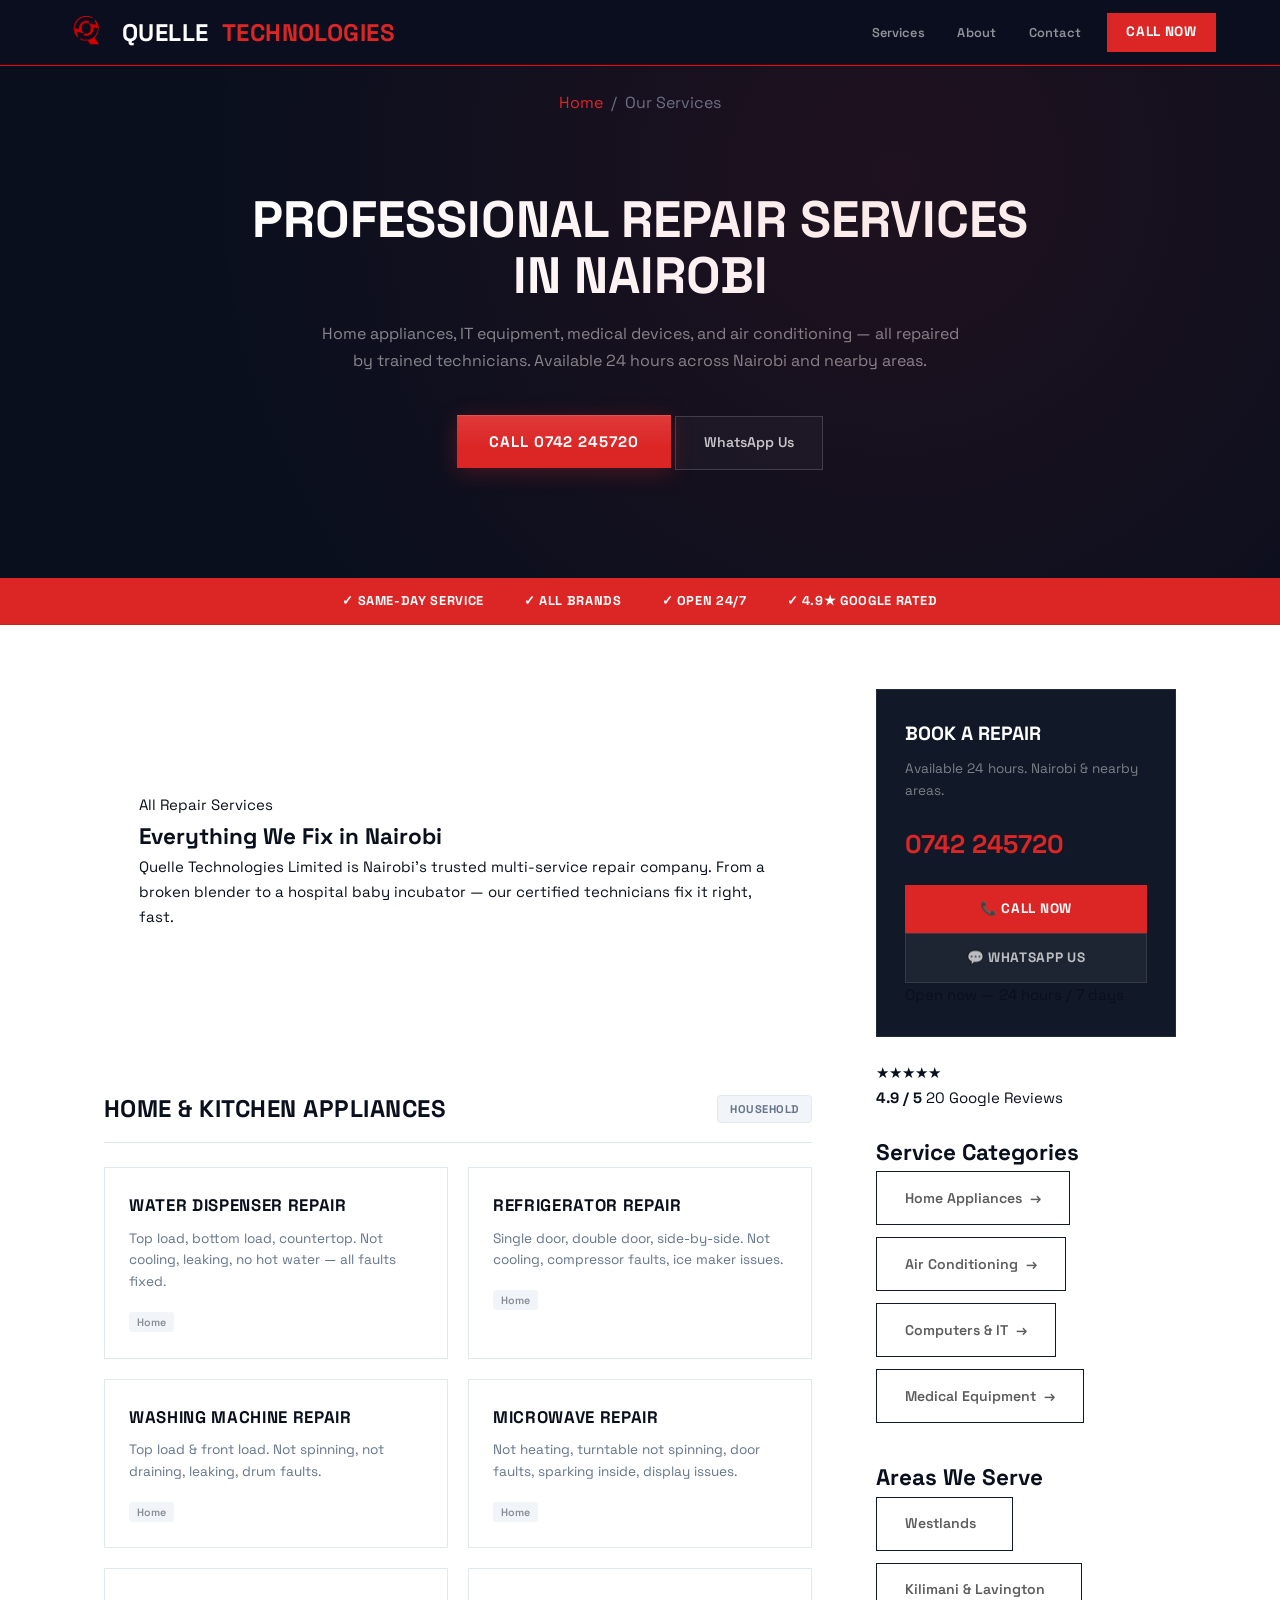
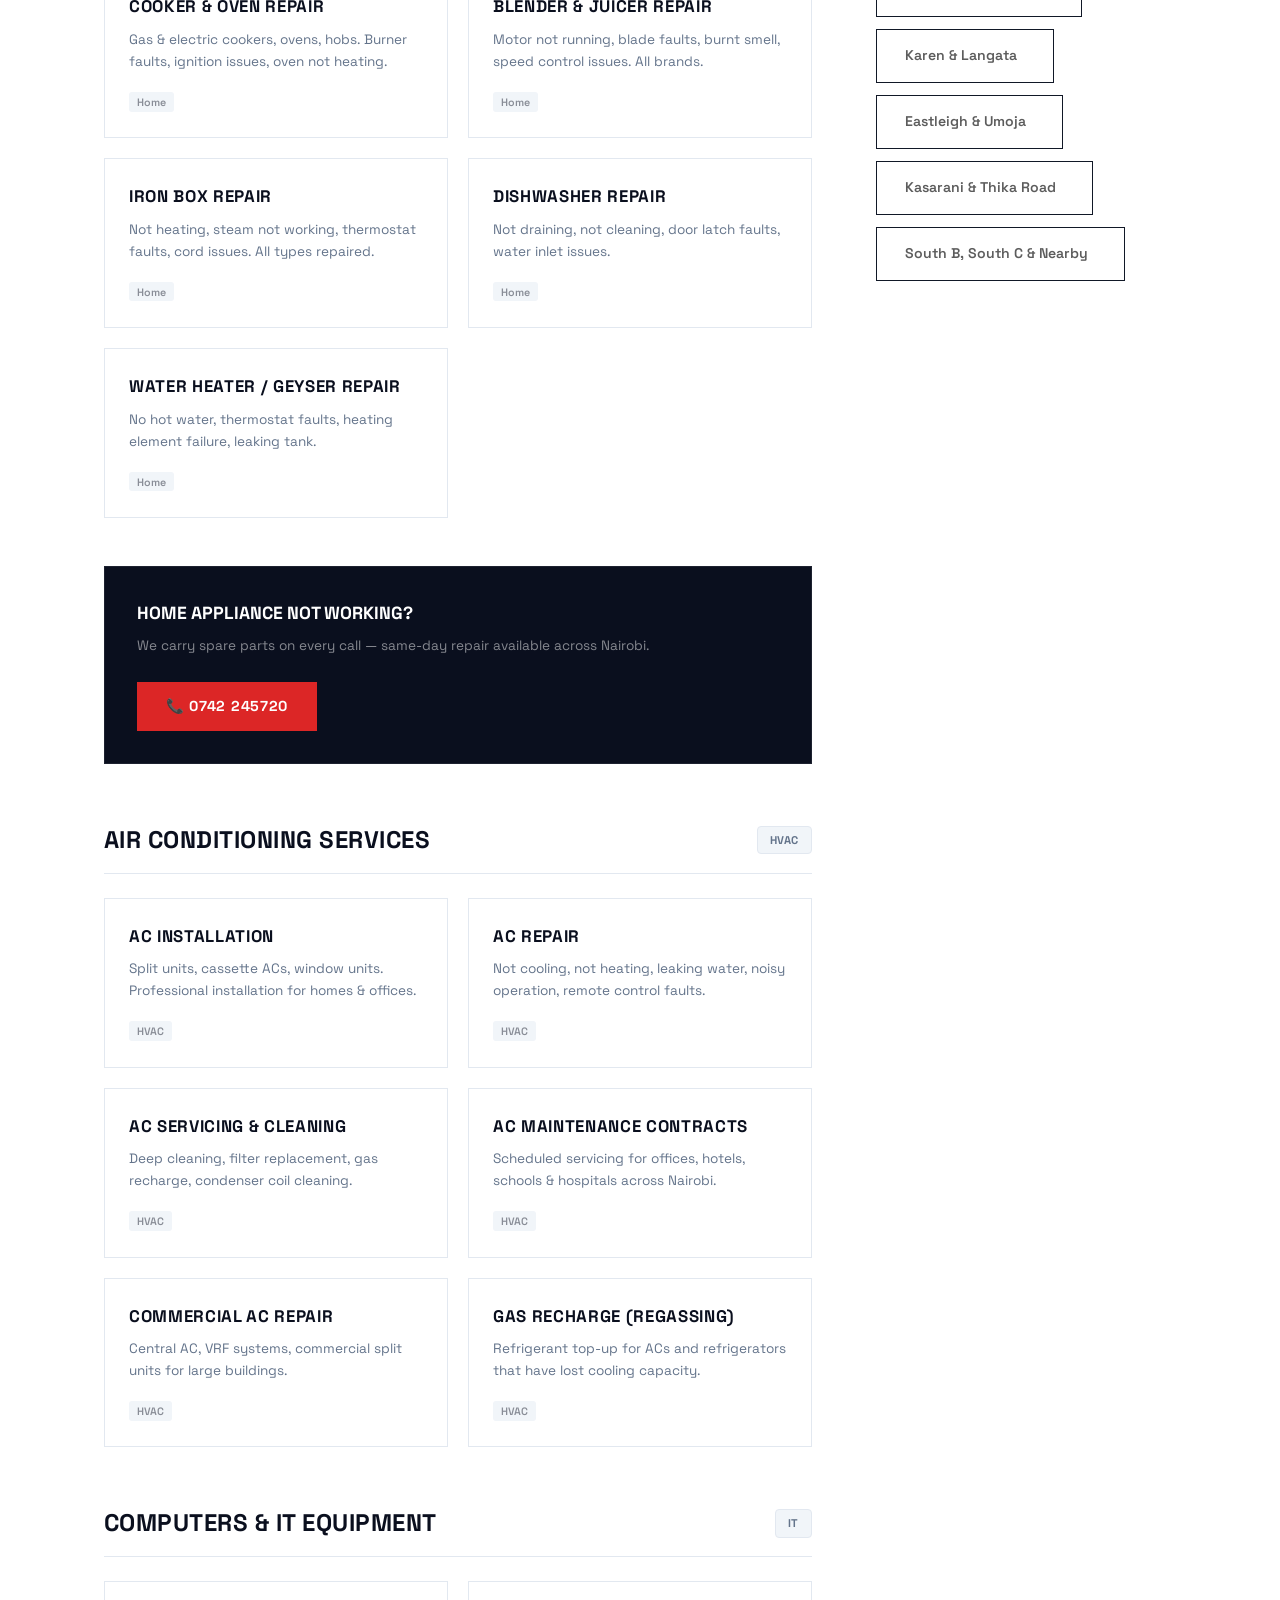
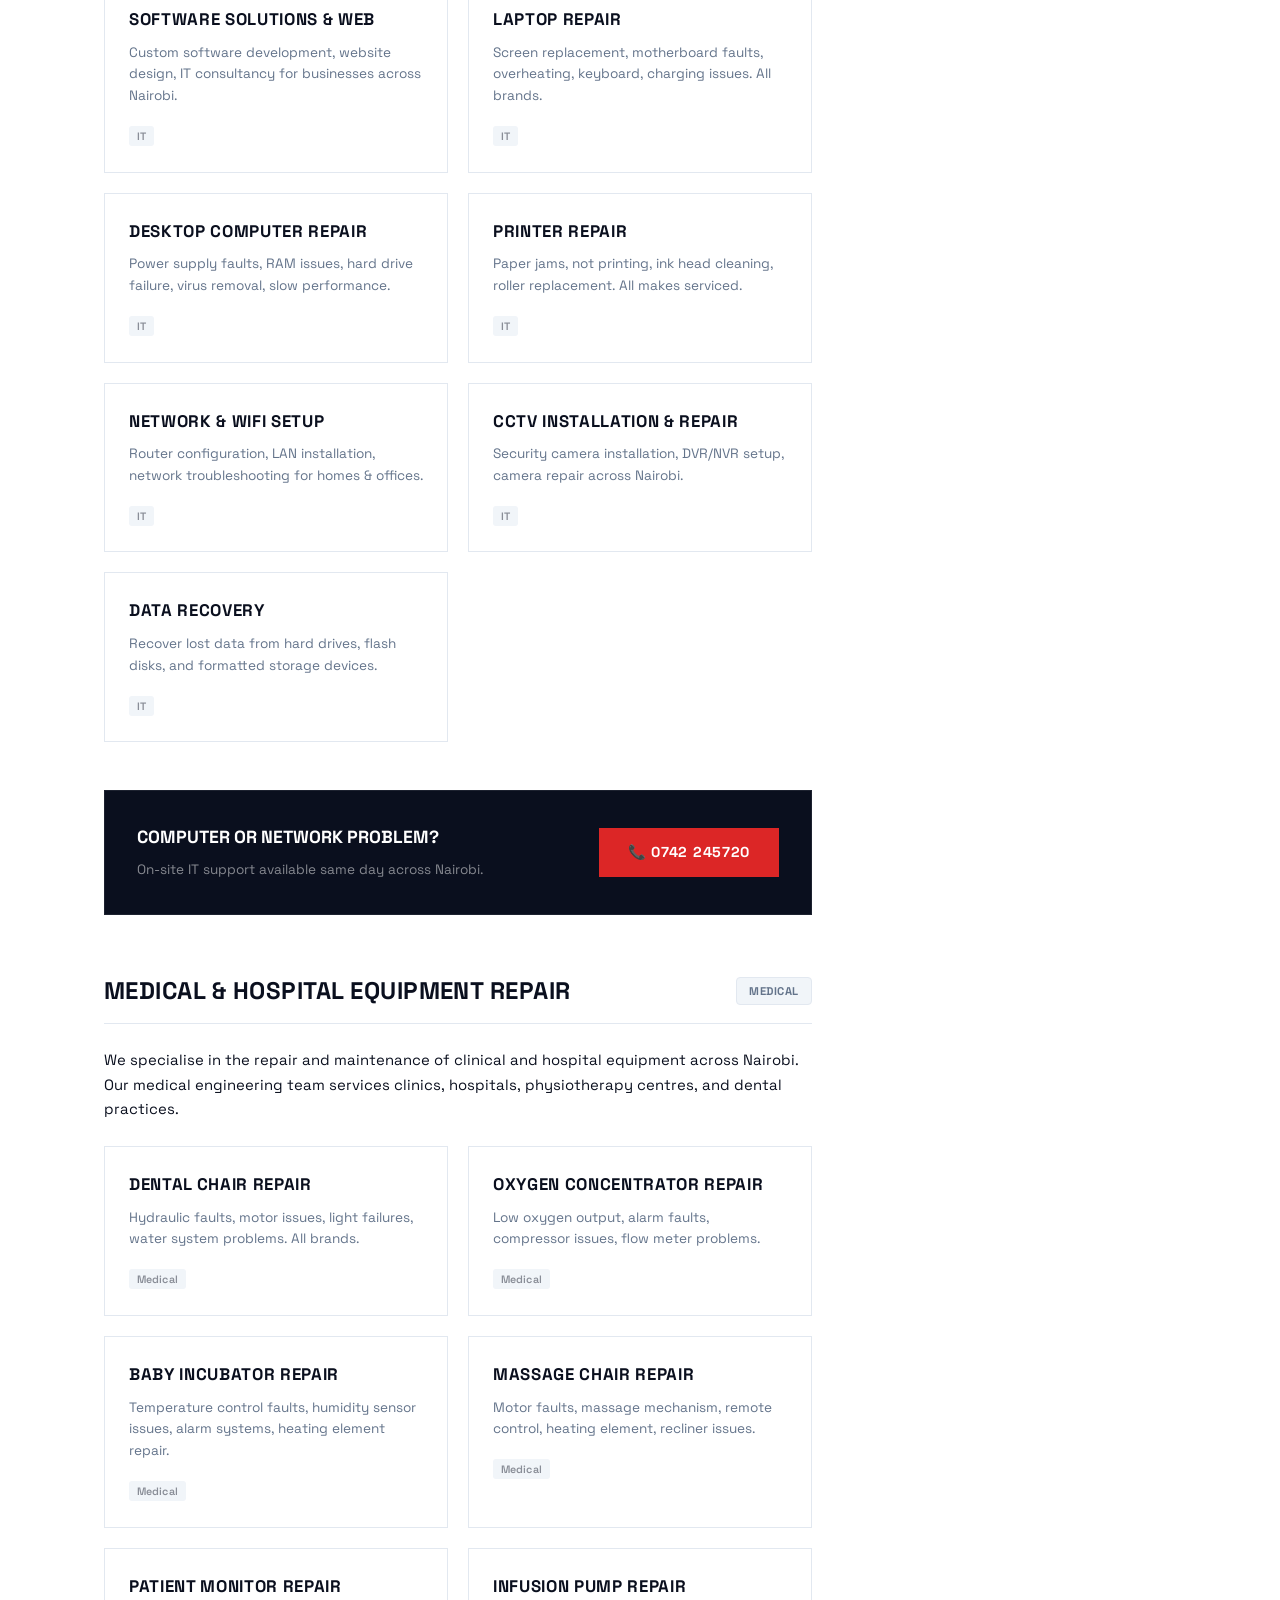
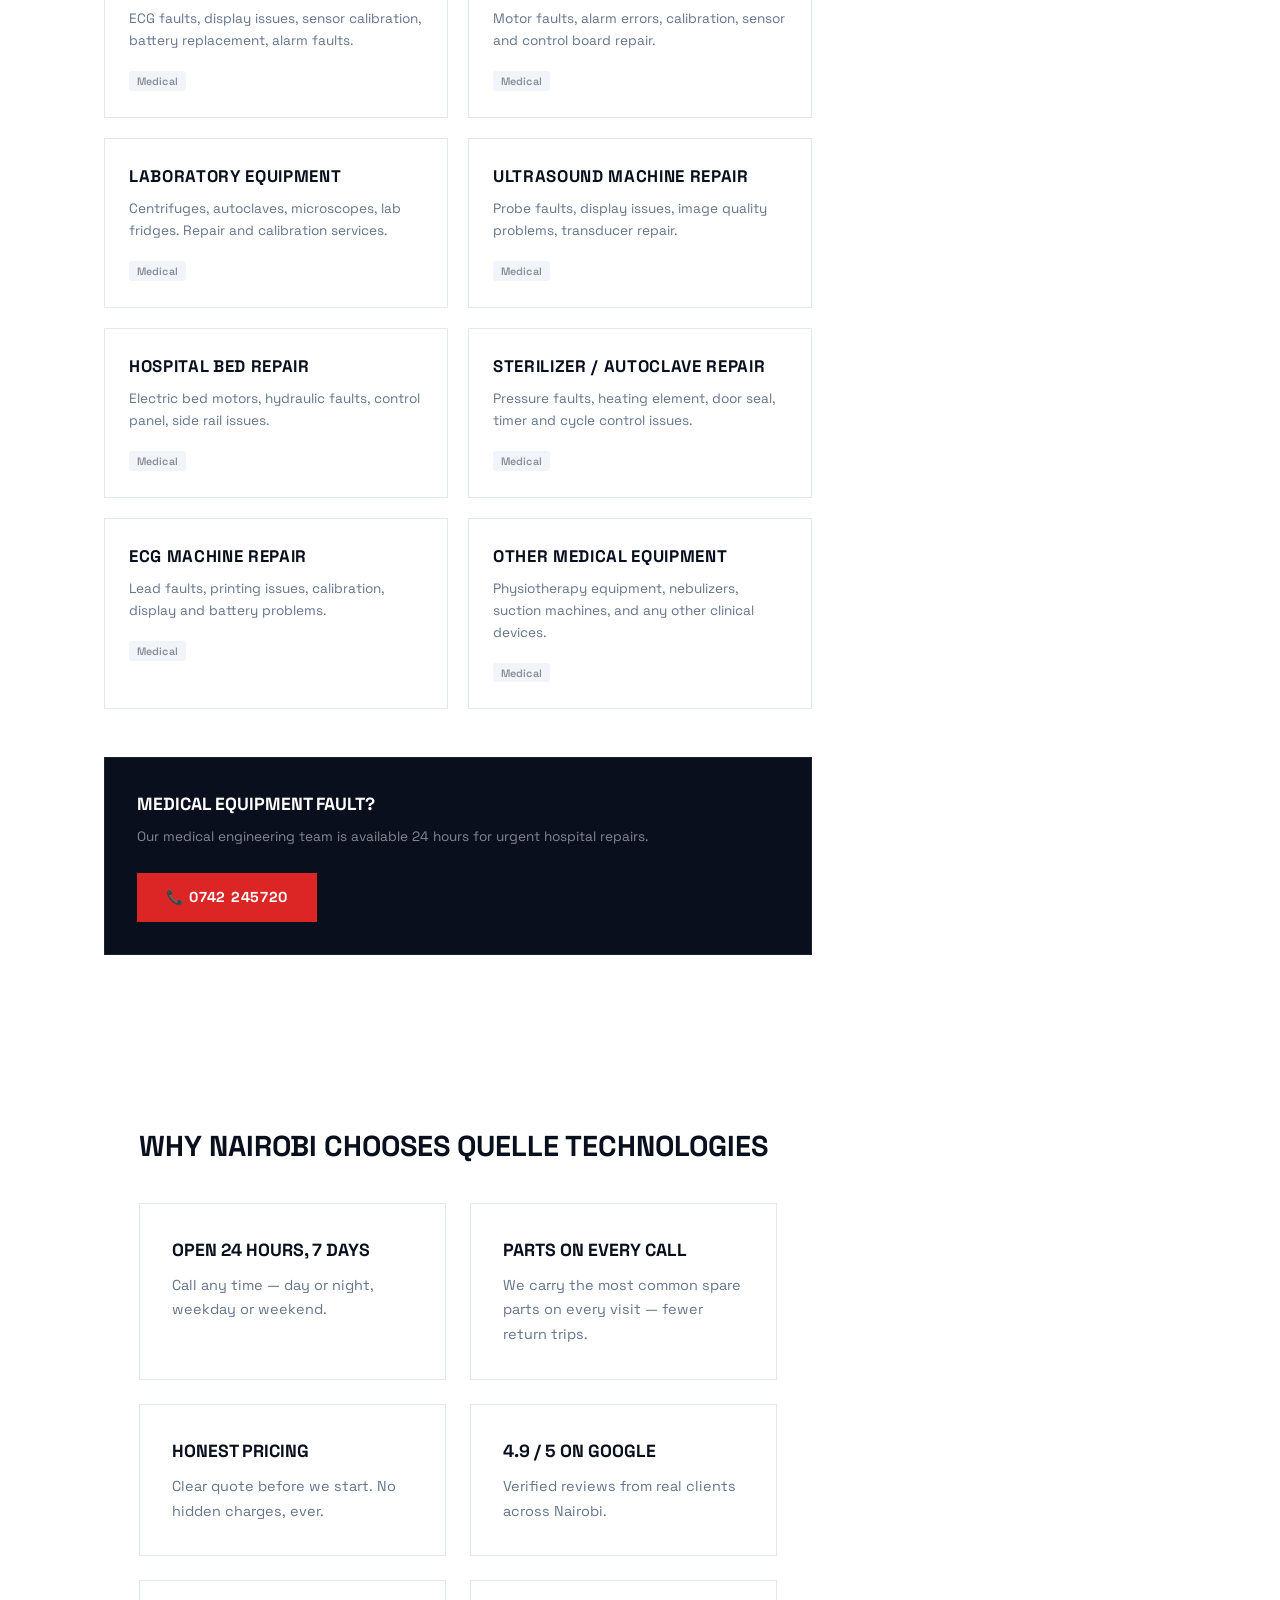
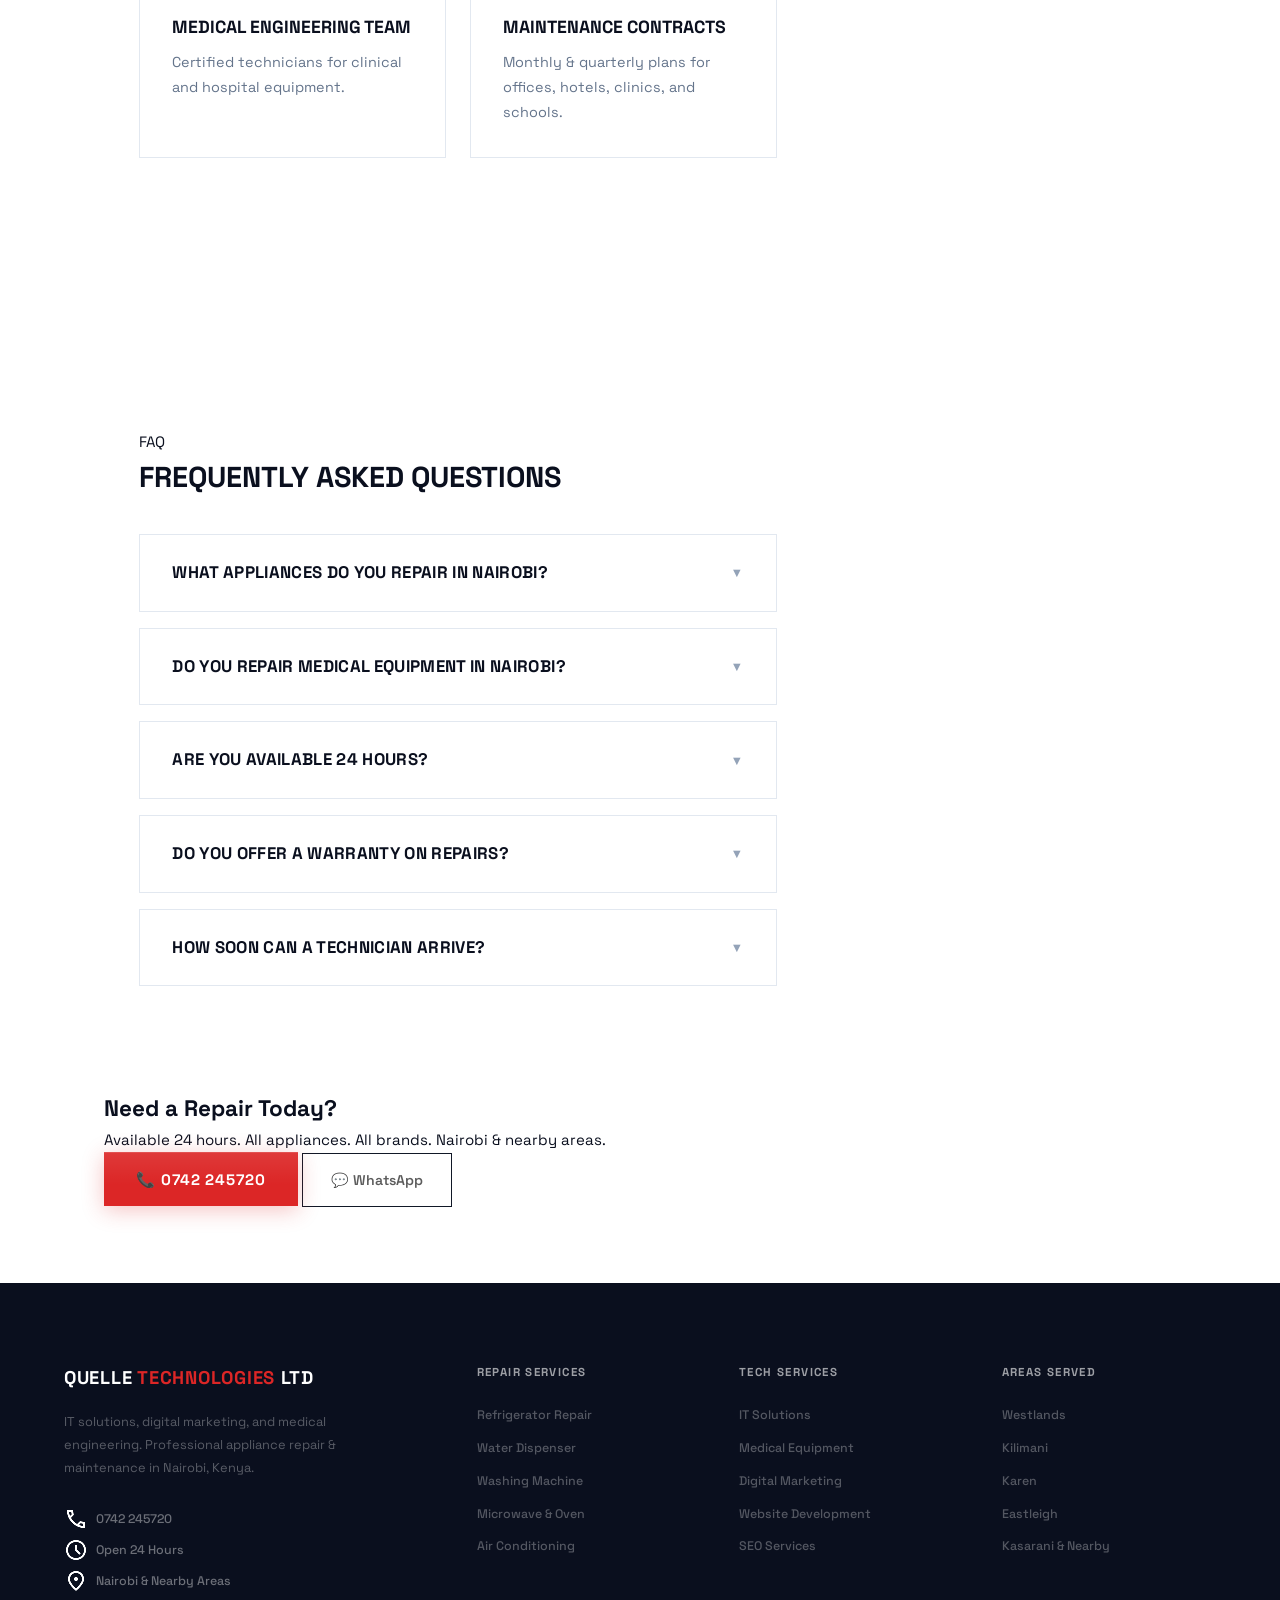
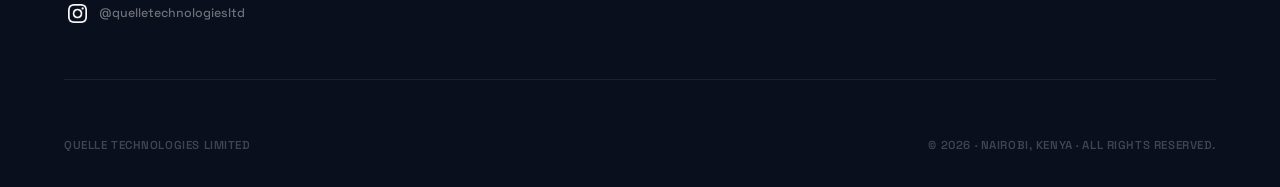
<file: services.html>
<!doctype html>
<html lang="en">
  <head>
    <!-- Google Tag Manager -->
    <script>
      (function (w, d, s, l, i) {
        w[l] = w[l] || [];
        w[l].push({ "gtm.start": new Date().getTime(), event: "gtm.js" });
        var f = d.getElementsByTagName(s)[0],
          j = d.createElement(s),
          dl = l != "dataLayer" ? "&l=" + l : "";
        j.async = true;
        j.src = "https://www.googletagmanager.com/gtm.js?id=" + i + dl;
        f.parentNode.insertBefore(j, f);
      })(window, document, "script", "dataLayer", "GTM-5KJ4SM4L");
    </script>
    <!-- End Google Tag Manager -->
    <meta name="google-site-verification" content="google6de3abed1e0f7e17" />
    <link rel="icon" type="image/jpeg" href="images/logoq.png" />
    <link rel="apple-touch-icon" href="images/logoq.png" />
    <meta charset="UTF-8" />
    <meta name="viewport" content="width=device-width, initial-scale=1.0" />
    <title>
      Repair Services Nairobi | Appliances, Medical Equipment & IT | Quelle
      Technologies – 0742 245720
    </title>
    <meta
      name="description"
      content="Professional repair services in Nairobi — water dispensers, fridges, washing machines, microwaves, cookers, laptops, dental chairs, oxygen concentrators, baby incubators, massage chairs, air conditioning & more. Call 0742 245720."
    />
    <link rel="canonical" href="https://quelletechnologies.co.ke/services" />
    <script type="application/ld+json">
      {
        "@context": "https://schema.org",
        "@graph": [
          {
            "@type": "LocalBusiness",
            "name": "Quelle Technologies Limited",
            "telephone": "+254742245720",
            "openingHours": "Mo-Su 00:00-23:59",
            "address": {
              "@type": "PostalAddress",
              "addressLocality": "Nairobi",
              "addressCountry": "KE"
            },
            "areaServed": "Nairobi and nearby areas",
            "aggregateRating": {
              "@type": "AggregateRating",
              "ratingValue": "4.9",
              "reviewCount": "20"
            }
          },
          {
            "@type": "FAQPage",
            "mainEntity": [
              {
                "@type": "Question",
                "name": "What appliances do you repair in Nairobi?",
                "acceptedAnswer": {
                  "@type": "Answer",
                  "text": "We repair water dispensers, refrigerators, washing machines, microwaves, cookers, blenders, iron boxes, air conditioners, laptops, desktop computers, dental chairs, oxygen concentrators, baby incubators, massage chairs, and all other medical equipment."
                }
              },
              {
                "@type": "Question",
                "name": "Do you repair medical equipment in Nairobi?",
                "acceptedAnswer": {
                  "@type": "Answer",
                  "text": "Yes. We specialise in medical and hospital equipment repair including dental chairs, oxygen concentrators, baby incubators, massage chairs, and other clinical devices across Nairobi."
                }
              },
              {
                "@type": "Question",
                "name": "Are you available 24 hours?",
                "acceptedAnswer": {
                  "@type": "Answer",
                  "text": "Yes. Quelle Technologies Limited is open 24 hours, 7 days a week across Nairobi and nearby areas. Call 0742 245720."
                }
              }
            ]
          }
        ]
      }
    </script>
    <link rel="preconnect" href="https://fonts.googleapis.com" />
    <link rel="preconnect" href="https://fonts.gstatic.com" crossorigin />
    <link
      href="https://fonts.googleapis.com/css2?family=Space+Grotesk:wght@300;400;500;600;700&display=swap"
      rel="stylesheet"
    />
    <link rel="stylesheet" href="styles.css" />
    <style>
      /* Page-specific overrides for Services Page */
      .crumb {
        /* background: var(--gray-light); */
        /* border-bottom: 1px solid var(--border-light); */
        padding: 0.6rem 5%;
        font-size: 1rem;
        color: var(--gray);
        margin-bottom: 66px;
        align-items: start;
      }
      .crumb a {
        color: var(--red);
        text-decoration: none;
      }

      .hero-simple {
        background: var(--navy);
        padding: 5rem 5% 4rem;
        text-align: center;
        position: relative;
        overflow: hidden;
        align-items: center;
        min-height: 50vh;
      }
      .hero-simple::before {
        content: "";
        position: absolute;
        inset: 0;
        background: radial-gradient(
          circle at 70% 30%,
          rgba(220, 38, 38, 0.1),
          transparent 70%
        );
        pointer-events: none;
      }
      .hero-cat {
        display: inline-block;
        background: var(--red-subtle);
        color: var(--red);
        font-size: 0.72rem;
        font-weight: 700;
        letter-spacing: 0.1em;
        text-transform: uppercase;
        padding: 0.3rem 0.9rem;
        border-radius: 4px;
        margin-bottom: 1rem;
        border: 1px solid rgba(220, 38, 38, 0.2);
      }
      .hero-simple h1 {
        font-family: var(--font-display);
        font-size: clamp(2rem, 5vw, 3.2rem);
        color: white;
        margin-bottom: 1rem;
        line-height: 1.1;
        text-transform: uppercase;
        font-weight: 800;
      }
      .hero-simple p {
        color: rgba(255, 255, 255, 0.5);
        max-width: 650px;
        margin: 0 auto 2.5rem;
        font-size: 1rem;
        line-height: 1.7;
      }

      .trust-bar {
        background: var(--red);
        padding: 0.8rem 5%;
        display: flex;
        justify-content: center;
        gap: 2.5rem;
        flex-wrap: wrap;
        border-bottom: 1px solid rgba(0, 0, 0, 0.1);
      }
      .trust-bar span {
        color: white;
        font-size: 0.8rem;
        font-weight: 700;
        text-transform: uppercase;
        letter-spacing: 0.05em;
        display: flex;
        align-items: center;
        gap: 8px;
      }

      .wrap {
        max-width: 1200px;
        margin: 0 auto;
        padding: 4rem 5%;
        display: grid;
        grid-template-columns: 1fr 300px;
        gap: 4rem;
        align-items: start;
      }
      main {
        min-width: 0;
      }

      .cat-heading {
        display: flex;
        align-items: center;
        gap: 1rem;
        margin: 3.5rem 0 1.5rem;
        padding-bottom: 0.8rem;
        border-bottom: 1px solid var(--border-light);
      }
      .cat-icon {
        font-size: 1.8rem;
        filter: grayscale(1) brightness(0.2);
      }
      .cat-heading h2 {
        font-family: var(--font-display);
        font-size: 1.5rem;
        color: var(--navy);
        margin: 0;
        text-transform: uppercase;
        font-weight: 800;
        letter-spacing: 0.02em;
      }
      .cat-badge {
        margin-left: auto;
        background: var(--gray-light);
        border: 1px solid var(--border-light);
        border-radius: 4px;
        padding: 0.25rem 0.75rem;
        font-size: 0.7rem;
        color: var(--gray);
        font-weight: 700;
        text-transform: uppercase;
        letter-spacing: 0.05em;
      }

      .services-grid {
        display: grid;
        grid-template-columns: repeat(auto-fill, minmax(240px, 1fr));
        gap: 1.25rem;
        margin-bottom: 1rem;
      }
      .svc-card {
        border: 1px solid var(--border-light);
        border-radius: var(--r-lg);
        padding: 1.5rem;
        background: white;
        transition: all 0.3s;
        text-decoration: none;
        display: block;
        position: relative;
        overflow: hidden;
      }
      .svc-card:hover {
        border-color: var(--red);
        transform: translateY(-4px);
        box-shadow: 0 12px 30px rgba(10, 15, 30, 0.08);
      }
      .svc-card::after {
        content: "";
        position: absolute;
        left: 0;
        top: 0;
        bottom: 0;
        width: 3px;
        background: var(--red);
        transform: scaleY(0);
        transition: transform 0.3s;
        transform-origin: bottom;
      }
      .svc-card:hover::after {
        transform: scaleY(1);
      }

      .svc-icon-box {
        width: 48px;
        height: 48px;
        background: var(--red-light);
        border-radius: var(--r-md);
        display: flex;
        align-items: center;
        justify-content: center;
        font-size: 1.5rem;
        margin-bottom: 1.25rem;
        transition: all 0.3s;
      }
      .svc-card:hover .svc-icon-box {
        background: var(--red);
        color: white;
      }
      .svc-card h3 {
        font-family: var(--font-display);
        font-size: 1.05rem;
        font-weight: 700;
        color: var(--navy);
        margin-bottom: 0.5rem;
        text-transform: uppercase;
      }
      .svc-card p {
        font-size: 0.85rem;
        color: var(--gray);
        line-height: 1.6;
      }

      .call-box {
        background: var(--navy);
        border-radius: var(--r-xl);
        padding: 2rem;
        margin: 3rem 0;
        display: flex;
        align-items: center;
        justify-content: space-between;
        gap: 1.5rem;
        flex-wrap: wrap;
        border: 1px solid var(--border-dark);
      }
      .call-box strong {
        color: var(--white);
        display: block;
        font-size: 1.1rem;
        margin-bottom: 0.3rem;
        font-family: var(--font-display);
        text-transform: uppercase;
      }
      .call-box span {
        color: rgba(255, 255, 255, 0.5);
        font-size: 0.85rem;
      }
      .call-box a {
        background: var(--red);
        color: white;
        text-decoration: none;
        padding: 0.8rem 1.8rem;
        border-radius: var(--r-sm);
        font-weight: 700;
        font-size: 0.9rem;
        text-transform: uppercase;
        letter-spacing: 0.05em;
      }

      aside {
        position: sticky;
        top: 90px;
        display: flex;
        flex-direction: column;
        gap: 1.5rem;
      }
      .cta-card {
        background: var(--navy-2);
        border-radius: var(--r-xl);
        padding: 1.75rem;
        border: 1px solid var(--border-dark);
      }
      .cta-card h3 {
        font-family: var(--font-display);
        color: white;
        font-size: 1.2rem;
        margin-bottom: 0.5rem;
        text-transform: uppercase;
      }
      .cta-card p {
        color: rgba(255, 255, 255, 0.45);
        font-size: 0.85rem;
        margin-bottom: 1.25rem;
      }
      .cta-phone {
        display: block;
        font-size: 1.6rem;
        font-weight: 800;
        color: var(--red);
        text-decoration: none;
        margin-bottom: 1.25rem;
        font-family: var(--font-display);
      }
      .cta-btn {
        display: block;
        text-align: center;
        padding: 0.8rem;
        border-radius: var(--r-sm);
        font-weight: 700;
        font-size: 0.85rem;
        text-decoration: none;
        text-transform: uppercase;
        letter-spacing: 0.05em;
      }
      .cta-btn-o {
        background: var(--red);
        color: white;
      }
      .cta-btn-g {
        background: rgba(255, 255, 255, 0.05);
        border: 1px solid rgba(255, 255, 255, 0.1);
        color: rgba(255, 255, 255, 0.7);
      }

      .why-grid {
        display: grid;
        grid-template-columns: repeat(auto-fit, minmax(280px, 1fr));
        gap: 1.5rem;
        margin-top: 2rem;
      }
      .why-item {
        background: var(--white);
        border: 1px solid var(--border-light);
        border-radius: var(--r-lg);
        padding: 2rem;
        display: flex;
        gap: 1.25rem;
        align-items: flex-start;
        transition: all 0.3s ease;
      }
      .why-item:hover {
        border-color: var(--red);
        background: var(--red-subtle);
        transform: translateX(5px);
      }
      .why-item strong {
        display: block;
        font-family: var(--font-display);
        font-size: 1.1rem;
        font-weight: 800;
        color: var(--navy);
        margin-bottom: 0.5rem;
        text-transform: uppercase;
      }
      .why-item span {
        font-size: 0.9rem;
        color: var(--gray);
        line-height: 1.6;
      }

      .faq-list {
        display: flex;
        flex-direction: column;
        gap: 1rem;
        margin-top: 2rem;
      }
      .faq {
        border: 1px solid var(--border-light);
        border-radius: var(--r-lg);
        overflow: hidden;
        background: var(--white);
        transition: all 0.3s ease;
      }
      .faq:hover {
        border-color: var(--red);
      }
      .faq-q {
        padding: 1.5rem 2rem;
        font-family: var(--font-display);
        font-weight: 700;
        font-size: 1.05rem;
        cursor: pointer;
        background: var(--white);
        display: flex;
        justify-content: space-between;
        align-items: center;
        gap: 1.5rem;
        color: var(--navy);
        text-transform: uppercase;
        letter-spacing: 0.02em;
      }
      .faq-q:hover {
        color: var(--red);
      }
      .chev {
        color: var(--gray-2);
        font-size: 0.8rem;
        transition: transform 0.4s;
      }
      .faq.active .chev {
        transform: rotate(180deg);
        color: var(--red);
      }
      .faq-a {
        max-height: 0;
        overflow: hidden;
        transition:
          max-height 0.4s cubic-bezier(0.4, 0, 0.2, 1),
          padding 0.4s;
        background: var(--gray-light);
      }
      .faq.active .faq-a {
        max-height: 300px;
        padding: 1.5rem 2rem;
        border-top: 1px solid var(--border-light);
      }
      .faq-a p {
        font-size: 0.95rem;
        color: var(--navy);
        margin: 0;
        line-height: 1.8;
        opacity: 0.8;
      }

      @media (max-width: 1024px) {
        .wrap {
          grid-template-columns: 1fr;
          gap: 4rem;
        }
        aside {
          position: static;
        }
        .hero-simple {
          padding: 10rem 5% 6rem;
        }
      }

      @media (max-width: 768px) {
        .hero-simple h1 {
          font-size: 2.5rem;
        }
        .trust-bar {
          gap: 1.5rem;
          justify-content: flex-start;
          padding: 1.25rem 5%;
        }
        .services-grid {
          grid-template-columns: 1fr;
        }
        .call-box {
          text-align: center;
          justify-content: center;
          padding: 2.5rem 1.5rem;
        }
        .call-box div {
          margin-bottom: 1rem;
        }
        .cat-heading h2 {
          font-size: 1.3rem;
        }
      }

      @media (max-width: 480px) {
        .hero-simple h1 {
          font-size: 2rem;
        }
        .hero-simple p {
          font-size: 1rem;
        }
        .trust-bar span {
          font-size: 0.75rem;
        }
        .faq-q {
          padding: 1.25rem 1.5rem;
          font-size: 0.95rem;
        }
      }
    </style>
  </head>
  <body>
    <!-- Google Tag Manager (noscript) -->
    <noscript
      ><iframe
        src="https://www.googletagmanager.com/ns.html?id=GTM-5KJ4SM4L"
        height="0"
        width="0"
        style="display: none; visibility: hidden"
      ></iframe
    ></noscript>
    <!-- End Google Tag Manager (noscript) -->
    <!-- NAV -->
    <nav id="mainNav">
      <a href="index.html" class="logo">
        <img
          src="images/logoq.png"
          alt="Quelle Technologies"
          class="logo-img"
        />
        <div class="logo-wordmark">Quelle &nbsp;<span>Technologies</span></div>
      </a>
      <ul class="nav-links">
        <li><a href="index.html#services">Services</a></li>
        <li><a href="index.html#about">About</a></li>
        <li><a href="index.html#contact">Contact</a></li>
        <li><a href="tel:0742245720" class="nav-cta">Call Now</a></li>
      </ul>
    </nav>

    <header class="hero-simple">
      <div class="crumb">
        <a href="index.html">Home</a> &nbsp;/&nbsp; Our Services
      </div>
      <!-- <span class="hero-cat">Nairobi · Open 24 Hours</span> -->
      <h1>Professional Repair Services<br />in Nairobi</h1>
      <p>
        Home appliances, IT equipment, medical devices, and air conditioning —
        all repaired by trained technicians. Available 24 hours across Nairobi
        and nearby areas.
      </p>
      <div class="hero-actions">
        <a href="tel:0742245720" class="btn-call">Call 0742 245720</a>
        <a href="https://wa.me/254742245720" class="btn-ghost">WhatsApp Us</a>
      </div>
    </header>

    <!-- TRUST BAR -->
    <div class="trust-bar">
      <span>✓ Same-day service</span>
      <span>✓ All brands</span>
      <span>✓ Open 24/7</span>
      <span>✓ 4.9★ Google Rated</span>
    </div>

    <!-- MAIN -->
    <div class="wrap">
      <main>
        <!-- INTRO -->
        <section class="sec">
          <div class="sec-label">All Repair Services</div>
          <h2>Everything We Fix in Nairobi</h2>
          <p>
            Quelle Technologies Limited is Nairobi's trusted multi-service
            repair company. From a broken blender to a hospital baby incubator —
            our certified technicians fix it right, fast.
          </p>
        </section>

        <!-- ══ HOME APPLIANCES ══ -->
        <div class="cat-heading">
          <!-- <span class="cat-icon">🏠</span> -->
          <h2>Home &amp; Kitchen Appliances</h2>
          <span class="cat-badge">Household</span>
        </div>

        <div class="services-grid">
          <a href="water-dispenser-repair-nairobi.html" class="svc-card">
            <!-- <span class="svc-icon">💧</span> -->
            <h3>Water Dispenser Repair</h3>
            <p>
              Top load, bottom load, countertop. Not cooling, leaking, no hot
              water — all faults fixed.
            </p>
            <span class="svc-tag tag-home">Home</span>
          </a>
          <a href="#" class="svc-card">
            <!-- <span class="svc-icon">🧊</span> -->
            <h3>Refrigerator Repair</h3>
            <p>
              Single door, double door, side-by-side. Not cooling, compressor
              faults, ice maker issues.
            </p>
            <span class="svc-tag tag-home">Home</span>
          </a>
          <a href="#" class="svc-card">
            <!-- <span class="svc-icon">🫧</span> -->
            <h3>Washing Machine Repair</h3>
            <p>
              Top load &amp; front load. Not spinning, not draining, leaking,
              drum faults.
            </p>
            <span class="svc-tag tag-home">Home</span>
          </a>
          <a href="#" class="svc-card">
            <!-- <span class="svc-icon">📡</span> -->
            <h3>Microwave Repair</h3>
            <p>
              Not heating, turntable not spinning, door faults, sparking inside,
              display issues.
            </p>
            <span class="svc-tag tag-home">Home</span>
          </a>
          <a href="#" class="svc-card">
            <!-- <span class="svc-icon">🍳</span> -->
            <h3>Cooker &amp; Oven Repair</h3>
            <p>
              Gas &amp; electric cookers, ovens, hobs. Burner faults, ignition
              issues, oven not heating.
            </p>
            <span class="svc-tag tag-home">Home</span>
          </a>
          <a href="#" class="svc-card">
            <!-- <span class="svc-icon">🧃</span> -->
            <h3>Blender &amp; Juicer Repair</h3>
            <p>
              Motor not running, blade faults, burnt smell, speed control
              issues. All brands.
            </p>
            <span class="svc-tag tag-home">Home</span>
          </a>
          <a href="#" class="svc-card">
            <!-- <span class="svc-icon">👕</span> -->
            <h3>Iron Box Repair</h3>
            <p>
              Not heating, steam not working, thermostat faults, cord issues.
              All types repaired.
            </p>
            <span class="svc-tag tag-home">Home</span>
          </a>
          <a href="dishwasher-repair-nairobi.html" class="svc-card">
            <!-- <span class="svc-icon">🍽️</span> -->
            <h3>Dishwasher Repair</h3>
            <p>
              Not draining, not cleaning, door latch faults, water inlet issues.
            </p>
            <span class="svc-tag tag-home">Home</span>
          </a>
          <a href="#" class="svc-card">
            <!-- <span class="svc-icon">🌡️</span> -->
            <h3>Water Heater / Geyser Repair</h3>
            <p>
              No hot water, thermostat faults, heating element failure, leaking
              tank.
            </p>
            <span class="svc-tag tag-home">Home</span>
          </a>
        </div>

        <div class="call-box">
          <div>
            <strong>Home appliance not working?</strong>
            <span
              >We carry spare parts on every call — same-day repair available
              across Nairobi.</span
            >
          </div>
          <a href="tel:0742245720">📞 0742 245720</a>
        </div>

        <!-- ══ AIR CONDITIONING ══ -->
        <div class="cat-heading">
          <!-- <span class="cat-icon">❄️</span> -->
          <h2>Air Conditioning Services</h2>
          <span class="cat-badge">HVAC</span>
        </div>

        <div class="services-grid">
          <a href="#" class="svc-card">
            <!-- <span class="svc-icon">❄️</span> -->
            <h3>AC Installation</h3>
            <p>
              Split units, cassette ACs, window units. Professional installation
              for homes &amp; offices.
            </p>
            <span class="svc-tag tag-hvac">HVAC</span>
          </a>
          <a href="#" class="svc-card">
            <!-- <span class="svc-icon">🔧</span> -->
            <h3>AC Repair</h3>
            <p>
              Not cooling, not heating, leaking water, noisy operation, remote
              control faults.
            </p>
            <span class="svc-tag tag-hvac">HVAC</span>
          </a>
          <a href="#" class="svc-card">
            <!-- <span class="svc-icon">🧹</span> -->
            <h3>AC Servicing &amp; Cleaning</h3>
            <p>
              Deep cleaning, filter replacement, gas recharge, condenser coil
              cleaning.
            </p>
            <span class="svc-tag tag-hvac">HVAC</span>
          </a>
          <a href="#" class="svc-card">
            <!-- <span class="svc-icon">📋</span> -->
            <h3>AC Maintenance Contracts</h3>
            <p>
              Scheduled servicing for offices, hotels, schools &amp; hospitals
              across Nairobi.
            </p>
            <span class="svc-tag tag-hvac">HVAC</span>
          </a>
          <a href="#" class="svc-card">
            <!-- <span class="svc-icon">🏭</span> -->
            <h3>Commercial AC Repair</h3>
            <p>
              Central AC, VRF systems, commercial split units for large
              buildings.
            </p>
            <span class="svc-tag tag-hvac">HVAC</span>
          </a>
          <a href="#" class="svc-card">
            <!-- <span class="svc-icon">💨</span> -->
            <h3>Gas Recharge (Regassing)</h3>
            <p>
              Refrigerant top-up for ACs and refrigerators that have lost
              cooling capacity.
            </p>
            <span class="svc-tag tag-hvac">HVAC</span>
          </a>
        </div>

        <!-- ══ IT & COMPUTERS ══ -->
        <div class="cat-heading">
          <!-- <span class="cat-icon">💻</span> -->
          <h2>Computers &amp; IT Equipment</h2>
          <span class="cat-badge">IT</span>
        </div>

        <div class="services-grid">
          <a href="#" class="svc-card">
            <!-- <span class="svc-icon">📷</span> -->
            <h3>Software Solutions &amp; Web</h3>
            <p>
              Custom software development, website design, IT consultancy for
              businesses across Nairobi.
            </p>
            <span class="svc-tag tag-it">IT</span>
          </a>
          <a href="#" class="svc-card">
            <!-- <span class="svc-icon">💻</span> -->
            <h3>Laptop Repair</h3>
            <p>
              Screen replacement, motherboard faults, overheating, keyboard,
              charging issues. All brands.
            </p>
            <span class="svc-tag tag-it">IT</span>
          </a>
          <a href="#" class="svc-card">
            <!-- <span class="svc-icon">🖥️</span> -->
            <h3>Desktop Computer Repair</h3>
            <p>
              Power supply faults, RAM issues, hard drive failure, virus
              removal, slow performance.
            </p>
            <span class="svc-tag tag-it">IT</span>
          </a>
          <a href="#" class="svc-card">
            <!-- <span class="svc-icon">🖨️</span> -->
            <h3>Printer Repair</h3>
            <p>
              Paper jams, not printing, ink head cleaning, roller replacement.
              All makes serviced.
            </p>
            <span class="svc-tag tag-it">IT</span>
          </a>
          <a href="#" class="svc-card">
            <!-- <span class="svc-icon">🌐</span> -->
            <h3>Network &amp; WiFi Setup</h3>
            <p>
              Router configuration, LAN installation, network troubleshooting
              for homes &amp; offices.
            </p>
            <span class="svc-tag tag-it">IT</span>
          </a>
          <a href="#" class="svc-card">
            <!-- <span class="svc-icon">📷</span> -->
            <h3>CCTV Installation &amp; Repair</h3>
            <p>
              Security camera installation, DVR/NVR setup, camera repair across
              Nairobi.
            </p>
            <span class="svc-tag tag-it">IT</span>
          </a>
          <a href="#" class="svc-card">
            <!-- <span class="svc-icon">💾</span> -->
            <h3>Data Recovery</h3>
            <p>
              Recover lost data from hard drives, flash disks, and formatted
              storage devices.
            </p>
            <span class="svc-tag tag-it">IT</span>
          </a>
        </div>

        <div class="call-box">
          <div>
            <strong>Computer or network problem?</strong>
            <span>On-site IT support available same day across Nairobi.</span>
          </div>
          <a href="tel:0742245720">📞 0742 245720</a>
        </div>

        <!-- ══ MEDICAL EQUIPMENT ══ -->
        <div class="cat-heading">
          <!-- <span class="cat-icon">🏥</span> -->
          <h2>Medical &amp; Hospital Equipment Repair</h2>
          <span class="cat-badge">Medical</span>
        </div>

        <p
          style="color: var(--muted); font-size: 0.93rem; margin-bottom: 1.5rem"
        >
          We specialise in the repair and maintenance of clinical and hospital
          equipment across Nairobi. Our medical engineering team services
          clinics, hospitals, physiotherapy centres, and dental practices.
        </p>

        <div class="services-grid">
          <a href="#" class="svc-card">
            <!-- <span class="svc-icon">🦷</span> -->
            <h3>Dental Chair Repair</h3>
            <p>
              Hydraulic faults, motor issues, light failures, water system
              problems. All brands.
            </p>
            <span class="svc-tag tag-med">Medical</span>
          </a>
          <a href="#" class="svc-card">
            <!-- <span class="svc-icon">🫁</span> -->
            <h3>Oxygen Concentrator Repair</h3>
            <p>
              Low oxygen output, alarm faults, compressor issues, flow meter
              problems.
            </p>
            <span class="svc-tag tag-med">Medical</span>
          </a>
          <a href="#" class="svc-card">
            <!-- <span class="svc-icon">👶</span> -->
            <h3>Baby Incubator Repair</h3>
            <p>
              Temperature control faults, humidity sensor issues, alarm systems,
              heating element repair.
            </p>
            <span class="svc-tag tag-med">Medical</span>
          </a>
          <a href="#" class="svc-card">
            <!-- <span class="svc-icon">💆</span> -->
            <h3>Massage Chair Repair</h3>
            <p>
              Motor faults, massage mechanism, remote control, heating element,
              recliner issues.
            </p>
            <span class="svc-tag tag-med">Medical</span>
          </a>
          <a href="#" class="svc-card">
            <!-- <span class="svc-icon">❤️</span> -->
            <h3>Patient Monitor Repair</h3>
            <p>
              ECG faults, display issues, sensor calibration, battery
              replacement, alarm faults.
            </p>
            <span class="svc-tag tag-med">Medical</span>
          </a>
          <a href="#" class="svc-card">
            <!-- <span class="svc-icon">💉</span> -->
            <h3>Infusion Pump Repair</h3>
            <p>
              Motor faults, alarm errors, calibration, sensor and control board
              repair.
            </p>
            <span class="svc-tag tag-med">Medical</span>
          </a>
          <a href="#" class="svc-card">
            <!-- <span class="svc-icon">🔬</span> -->
            <h3>Laboratory Equipment</h3>
            <p>
              Centrifuges, autoclaves, microscopes, lab fridges. Repair and
              calibration services.
            </p>
            <span class="svc-tag tag-med">Medical</span>
          </a>
          <a href="#" class="svc-card">
            <!-- <span class="svc-icon">🩺</span> -->
            <h3>Ultrasound Machine Repair</h3>
            <p>
              Probe faults, display issues, image quality problems, transducer
              repair.
            </p>
            <span class="svc-tag tag-med">Medical</span>
          </a>
          <a href="#" class="svc-card">
            <!-- <span class="svc-icon">🛏️</span> -->
            <h3>Hospital Bed Repair</h3>
            <p>
              Electric bed motors, hydraulic faults, control panel, side rail
              issues.
            </p>
            <span class="svc-tag tag-med">Medical</span>
          </a>
          <a href="#" class="svc-card">
            <!-- <span class="svc-icon">🌡️</span> -->
            <h3>Sterilizer / Autoclave Repair</h3>
            <p>
              Pressure faults, heating element, door seal, timer and cycle
              control issues.
            </p>
            <span class="svc-tag tag-med">Medical</span>
          </a>
          <a href="#" class="svc-card">
            <!-- <span class="svc-icon">🫀</span> -->
            <h3>ECG Machine Repair</h3>
            <p>
              Lead faults, printing issues, calibration, display and battery
              problems.
            </p>
            <span class="svc-tag tag-med">Medical</span>
          </a>
          <a href="#" class="svc-card">
            <!-- <span class="svc-icon">🔧</span> -->
            <h3>Other Medical Equipment</h3>
            <p>
              Physiotherapy equipment, nebulizers, suction machines, and any
              other clinical devices.
            </p>
            <span class="svc-tag tag-med">Medical</span>
          </a>
        </div>

        <div class="call-box">
          <div>
            <strong>Medical equipment fault?</strong>
            <span
              >Our medical engineering team is available 24 hours for urgent
              hospital repairs.</span
            >
          </div>
          <a href="tel:0742245720">📞 0742 245720</a>
        </div>

        <!-- WHY US -->
        <!-- <section class="sec" style="margin-top: 1rem"> -->
        <!-- <div class="sec-label"><h2>Why Choose Us</h2></div> -->
        <section class="sec" style="margin-top: 4rem">
          <h2
            style="
              font-family: var(--font-display);
              font-size: 1.8rem;
              font-weight: 800;
              color: var(--navy);
              margin-bottom: 1.5rem;
              text-transform: uppercase;
            "
          >
            Why Nairobi Chooses Quelle Technologies
          </h2>
          <div class="why-grid">
            <div class="why-item">
              <div>
                <strong>Open 24 Hours, 7 Days</strong
                ><span>Call any time — day or night, weekday or weekend.</span>
              </div>
            </div>
            <div class="why-item">
              <div>
                <strong>Parts on Every Call</strong
                ><span
                  >We carry the most common spare parts on every visit — fewer
                  return trips.</span
                >
              </div>
            </div>
            <div class="why-item">
              <div>
                <strong>Honest Pricing</strong
                ><span
                  >Clear quote before we start. No hidden charges, ever.</span
                >
              </div>
            </div>
            <div class="why-item">
              <div>
                <strong>4.9 / 5 on Google</strong
                ><span>Verified reviews from real clients across Nairobi.</span>
              </div>
            </div>
            <div class="why-item">
              <div>
                <strong>Medical Engineering Team</strong
                ><span
                  >Certified technicians for clinical and hospital
                  equipment.</span
                >
              </div>
            </div>
            <div class="why-item">
              <div>
                <strong>Maintenance Contracts</strong
                ><span
                  >Monthly &amp; quarterly plans for offices, hotels, clinics,
                  and schools.</span
                >
              </div>
            </div>
          </div>
        </section>

        <!-- FAQ -->
        <section class="sec" style="margin-top: 4rem">
          <div class="sec-label">FAQ</div>
          <h2
            style="
              font-family: var(--font-display);
              font-size: 1.8rem;
              font-weight: 800;
              color: var(--navy);
              margin-bottom: 1.5rem;
              text-transform: uppercase;
            "
          >
            Frequently Asked Questions
          </h2>
          <div class="faq-list">
            <div class="faq">
              <div class="faq-q">
                What appliances do you repair in Nairobi?
                <span class="chev">▼</span>
              </div>
              <div class="faq-a">
                <p>
                  Water dispensers, refrigerators, washing machines, microwaves,
                  cookers, blenders, iron boxes, air conditioners, laptops,
                  desktops, dental chairs, oxygen concentrators, baby
                  incubators, massage chairs, patient monitors, and all other
                  medical equipment.
                </p>
              </div>
            </div>
            <div class="faq">
              <div class="faq-q">
                Do you repair medical equipment in Nairobi?
                <span class="chev">▼</span>
              </div>
              <div class="faq-a">
                <p>
                  Yes. We have a dedicated medical engineering team for clinical
                  and hospital equipment — dental chairs, oxygen concentrators,
                  baby incubators, patient monitors, ECG machines, autoclaves,
                  lab equipment, and more.
                </p>
              </div>
            </div>
            <div class="faq">
              <div class="faq-q">
                Are you available 24 hours?
                <span class="chev">▼</span>
              </div>
              <div class="faq-a">
                <p>
                  Yes. Quelle Technologies Limited is open 24 hours, 7 days a
                  week across Nairobi and nearby areas. You can call us any time
                  for emergency repairs.
                </p>
              </div>
            </div>
            <div class="faq">
              <div class="faq-q">
                Do you offer a warranty on repairs?
                <span class="chev">▼</span>
              </div>
              <div class="faq-a">
                <p>
                  Yes, we provide a warranty on all our repairs and genuine
                  spare parts used. The duration depends on the type of repair
                  performed.
                </p>
              </div>
            </div>
            <div class="faq">
              <div class="faq-q">
                How soon can a technician arrive?
                <span class="chev">▼</span>
              </div>
              <div class="faq-a">
                <p>
                  We offer same-day service across Nairobi. In most cases, a
                  technician can be at your location within 1 to 3 hours of your
                  call.
                </p>
              </div>
            </div>
          </div>
        </section>
        <div class="footer-cta">
          <h2>Need a Repair Today?</h2>
          <p>
            Available 24 hours. All appliances. All brands. Nairobi &amp; nearby
            areas.
          </p>
          <div class="footer-cta-btns">
            <a href="tel:0742245720" class="btn-call">📞 0742 245720</a>
            <a href="https://wa.me/254742245720" class="btn-ghost-l"
              >💬 WhatsApp</a
            >
          </div>
        </div>
      </main>

      <!-- SIDEBAR -->
      <aside>
        <div class="cta-card">
          <h3>Book a Repair</h3>
          <p>Available 24 hours. Nairobi &amp; nearby areas.</p>
          <a href="tel:0742245720" class="cta-phone">0742 245720</a>
          <a href="tel:0742245720" class="cta-btn cta-btn-o">📞 Call Now</a>
          <a href="https://wa.me/254742245720" class="cta-btn cta-btn-g"
            >💬 WhatsApp Us</a
          >
          <div class="open-tag">
            <div class="odot"></div>
            Open now — 24 hours / 7 days
          </div>
        </div>

        <div class="rating-card">
          <div class="rating-stars">★★★★★</div>
          <strong>4.9 / 5</strong>
          <span>20 Google Reviews</span>
        </div>

        <div class="side-nav">
          <h2>Service Categories</h2>
          <ul class="ulstyle">
            <li>
              <a
                href="#"
                onclick="
                  document.querySelector('.cat-heading').scrollIntoView()
                "
                class="btn-ghost-l"
                >Home Appliances <span class="arr">→</span></a
              >
            </li>
            <li>
              <a href="#" class="btn-ghost-l"
                >Air Conditioning <span class="arr">→</span></a
              >
            </li>
            <li>
              <a href="#" class="btn-ghost-l"
                >Computers &amp; IT <span class="arr">→</span></a
              >
            </li>
            <li>
              <a href="#" class="btn-ghost-l"
                >Medical Equipment <span class="arr">→</span></a
              >
            </li>
          </ul>
        </div>

        <div class="side-nav">
          <h2>Areas We Serve</h2>
          <ul class="ulstyle">
            <li>
              <a href="#" class="btn-ghost-l"
                >Westlands <span class="arr"></span
              ></a>
            </li>
            <li>
              <a href="#" class="btn-ghost-l"
                >Kilimani &amp; Lavington <span class="arr"></span
              ></a>
            </li>
            <li>
              <a href="#" class="btn-ghost-l"
                >Karen &amp; Langata <span class="arr"></span
              ></a>
            </li>
            <li>
              <a href="#" class="btn-ghost-l"
                >Eastleigh &amp; Umoja <span class="arr"></span
              ></a>
            </li>
            <li>
              <a href="#" class="btn-ghost-l"
                >Kasarani &amp; Thika Road <span class="arr"></span
              ></a>
            </li>
            <li>
              <a href="#" class="btn-ghost-l"
                >South B, South C &amp; Nearby <span class="arr"></span
              ></a>
            </li>
          </ul>
        </div>
      </aside>
    </div>

    <!-- <footer>
      <div class="footer-cols">
        <div class="footer-brand">
          <strong>Quelle Technologies Limited</strong>
          <p>
            Appliance repair, IT solutions, digital marketing &amp; medical
            engineering in Nairobi, Kenya.
          </p>
        </div>
        <div class="fc">
          <h5>Home Repairs</h5>
          <ul>
            <li>
              <a href="water-dispenser-repair-nairobi.html"
                >Water Dispenser Repair</a
              >
            </li>
            <li><a href="#">Refrigerator Repair</a></li>
            <li><a href="#">Washing Machine</a></li>
            <li><a href="#">Microwave Repair</a></li>
            <li><a href="#">Cooker &amp; Oven</a></li>
          </ul>
        </div>
        <div class="fc">
          <h5>Medical &amp; IT</h5>
          <ul>
            <li><a href="#">Dental Chair Repair</a></li>
            <li><a href="#">Oxygen Concentrator</a></li>
            <li><a href="#">Baby Incubator</a></li>
            <li><a href="#">Laptop &amp; Desktop</a></li>
            <li><a href="#">Air Conditioning</a></li>
          </ul>
        </div>
        <div class="fc">
          <h5>Contact</h5>
          <ul>
            <li><a href="tel:0742245720">📞 0742 245720</a></li>
            <li><a href="https://wa.me/254742245720">💬 WhatsApp</a></li>
            <li>
              <a href="https://instagram.com/quelletechnologiesltd"
                >📸 @quelletechnologiesltd</a
              >
            </li>
            <li><a href="#">📍 Nairobi, Kenya</a></li>
          </ul>
        </div>
      </div>
      <div class="footer-bottom">
        <span>Quelle Technologies Limited</span>
        <span>© 2025 Quelle Technologies Limited. All rights reserved.</span>
      </div>
    </footer> -->
    <footer>
      <div class="footer-top">
        <div class="footer-brand">
          <div class="fn">Quelle <span>Technologies</span> Ltd</div>
          <p>
            IT solutions, digital marketing, and medical engineering.
            Professional appliance repair & maintenance in Nairobi, Kenya.
          </p>
          <div class="footer-contacts">
            <a href="tel:0742245720"
              ><image src="images/call1.png" alt="Call"></image> 0742 245720</a
            >
            <a href="#"
              ><image src="images/open1.png" alt="Hours"></image> Open 24
              Hours</a
            >
            <a href="#"
              ><image src="images/location.png" alt="Map"></image> Nairobi &
              Nearby Areas</a
            >
            <a
              href="https://www.instagram.com/quelletechnologiesltd"
              target="_blank"
              rel="noopener"
              ><image
                src="images/instagram.png"
                alt="Instagram"
                style="width: 27px; height: 27px"
              ></image>
              @quelletechnologiesltd</a
            >
          </div>
        </div>
        <div class="footer-col">
          <h5>Repair Services</h5>
          <ul class="footer-links">
            <li><a href="#services">Refrigerator Repair</a></li>
            <li><a href="#services">Water Dispenser</a></li>
            <li><a href="#services">Washing Machine</a></li>
            <li><a href="#services">Microwave & Oven</a></li>
            <li><a href="#services">Air Conditioning</a></li>
          </ul>
        </div>
        <div class="footer-col">
          <h5>Tech Services</h5>
          <ul class="footer-links">
            <li><a href="#services">IT Solutions</a></li>
            <li><a href="#services">Medical Equipment</a></li>
            <li><a href="#services">Digital Marketing</a></li>
            <li><a href="#services">Website Development</a></li>
            <li><a href="#services">SEO Services</a></li>
          </ul>
        </div>
        <div class="footer-col">
          <h5>Areas Served</h5>
          <ul class="footer-links">
            <li><a href="#contact">Westlands</a></li>
            <li><a href="#contact">Kilimani</a></li>
            <li><a href="#contact">Karen</a></li>
            <li><a href="#contact">Eastleigh</a></li>
            <li><a href="#contact">Kasarani & Nearby</a></li>
          </ul>
        </div>
      </div>
      <div class="footer-bottom">
        <span class="fbc">Quelle Technologies Limited</span>
        <span class="fbc">
          ©
          <script>
            document.write(new Date().getFullYear());
          </script>
          · Nairobi, Kenya · All rights reserved.
        </span>
      </div>
    </footer>

    <script>
      // Navigation scroll effect
      const nav = document.getElementById("mainNav");
      function updateNav() {
        nav.classList.toggle("scrolled", window.scrollY > 40);
      }
      window.addEventListener("scroll", updateNav, { passive: true });
      updateNav();

      // Improved FAQ Toggle
      document.querySelectorAll(".faq-q").forEach((question) => {
        question.addEventListener("click", () => {
          const faq = question.parentElement;
          const isActive = faq.classList.contains("active");

          // Close all other FAQs
          document.querySelectorAll(".faq").forEach((item) => {
            item.classList.remove("active");
          });

          // Toggle current FAQ
          if (!isActive) {
            faq.classList.add("active");
          }
        });
      });
    </script>
  </body>
</html>
</file>
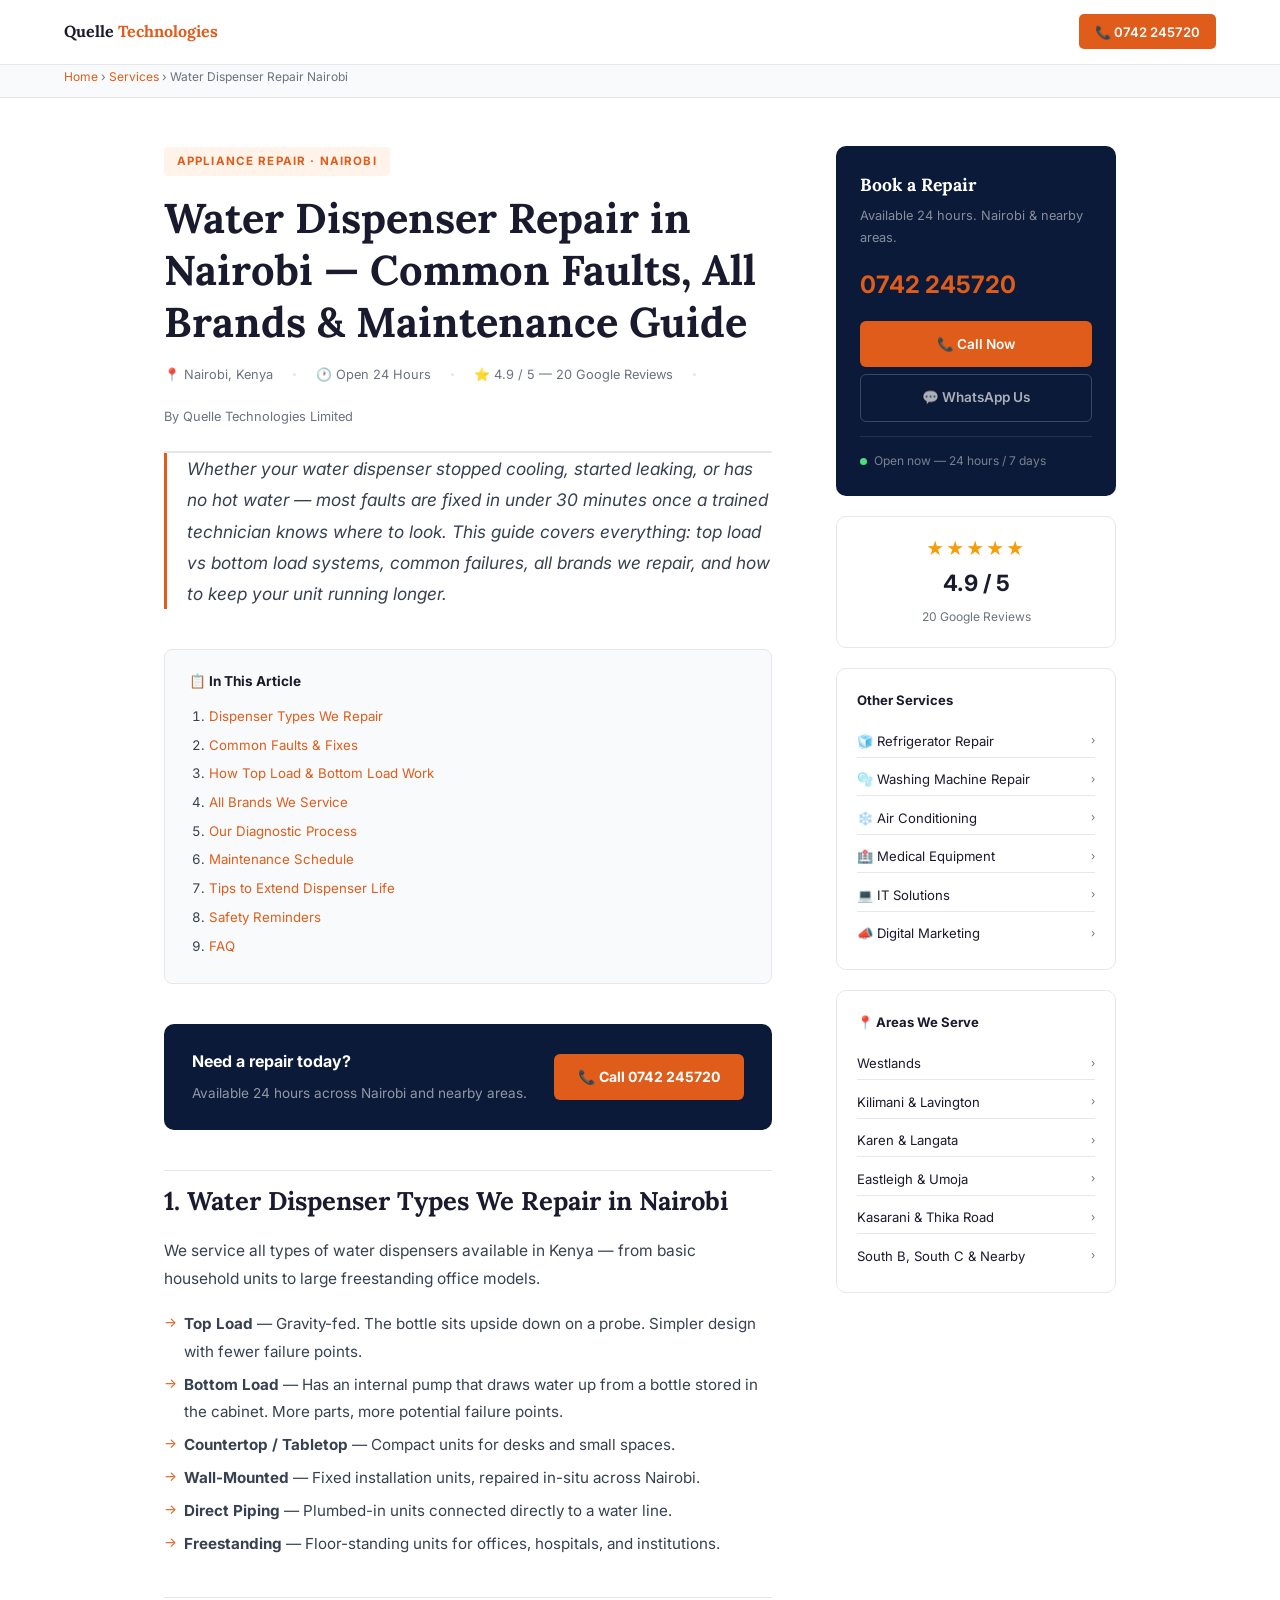
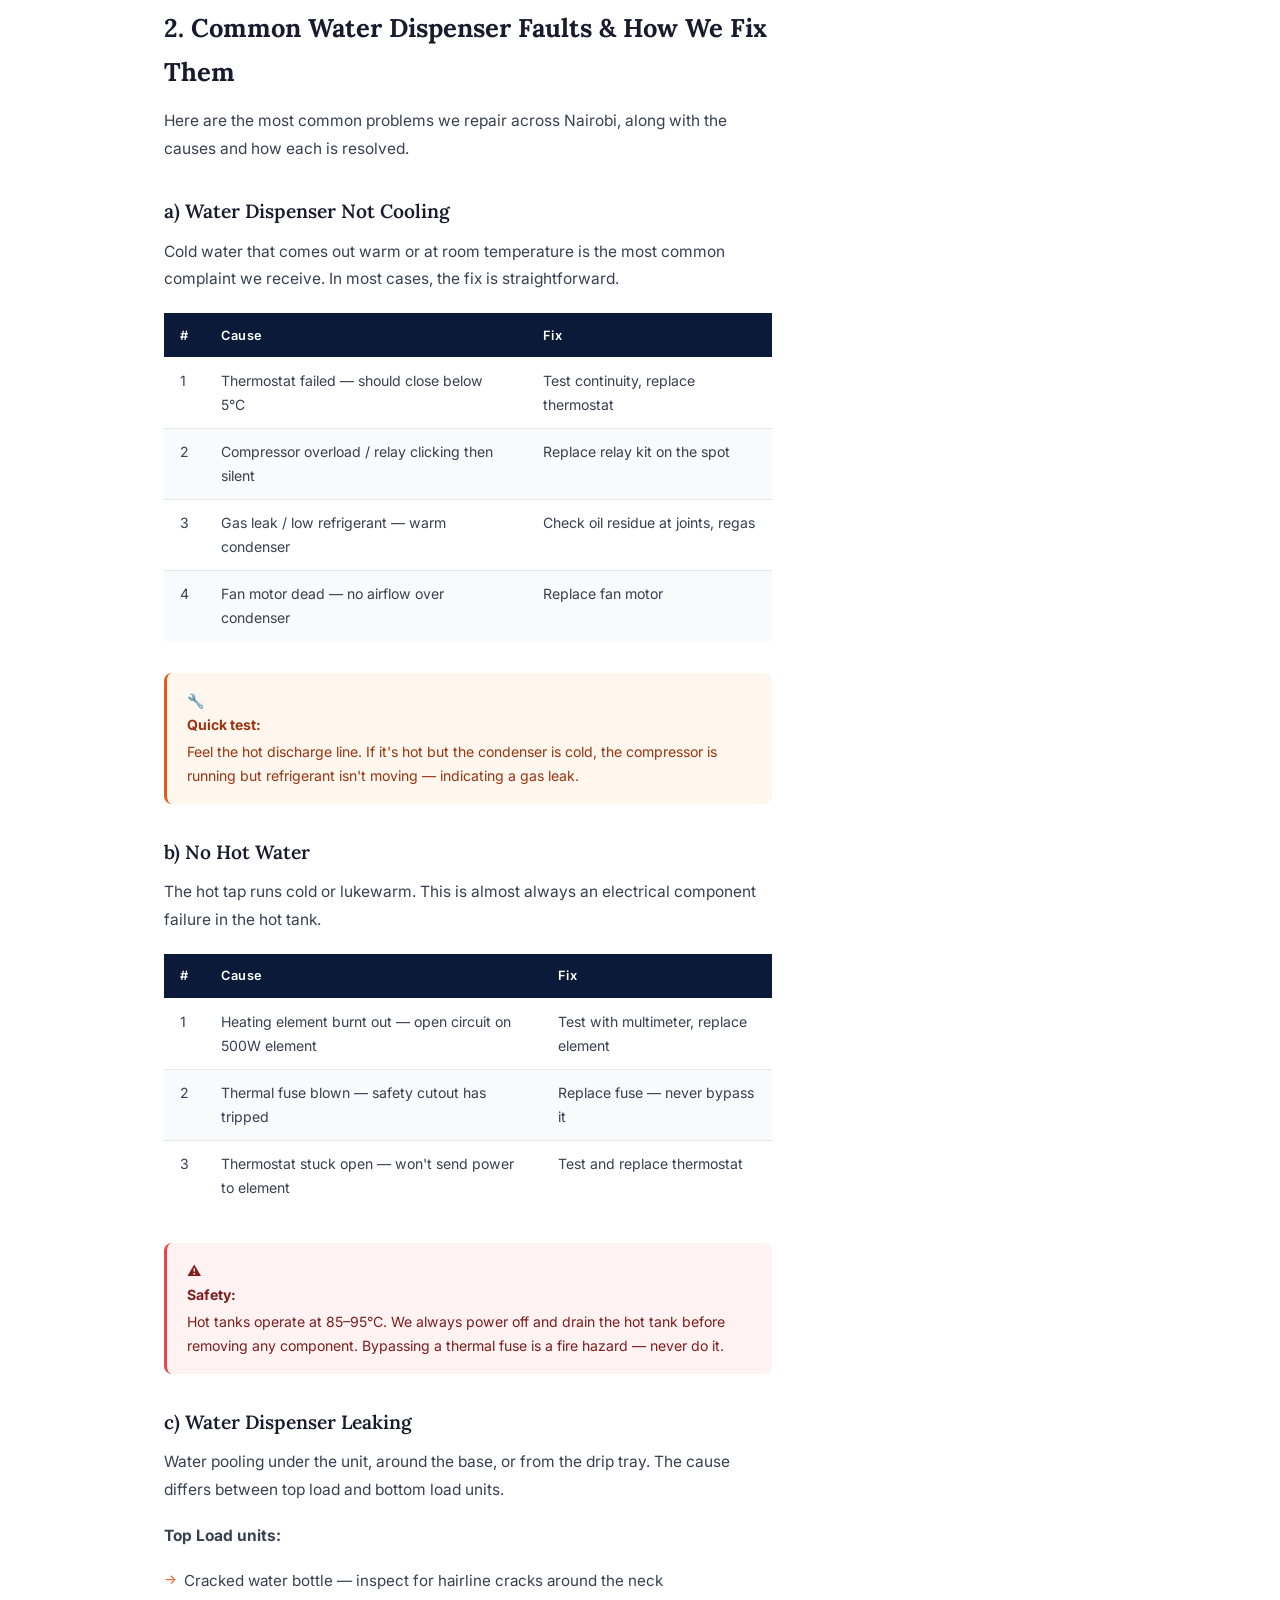
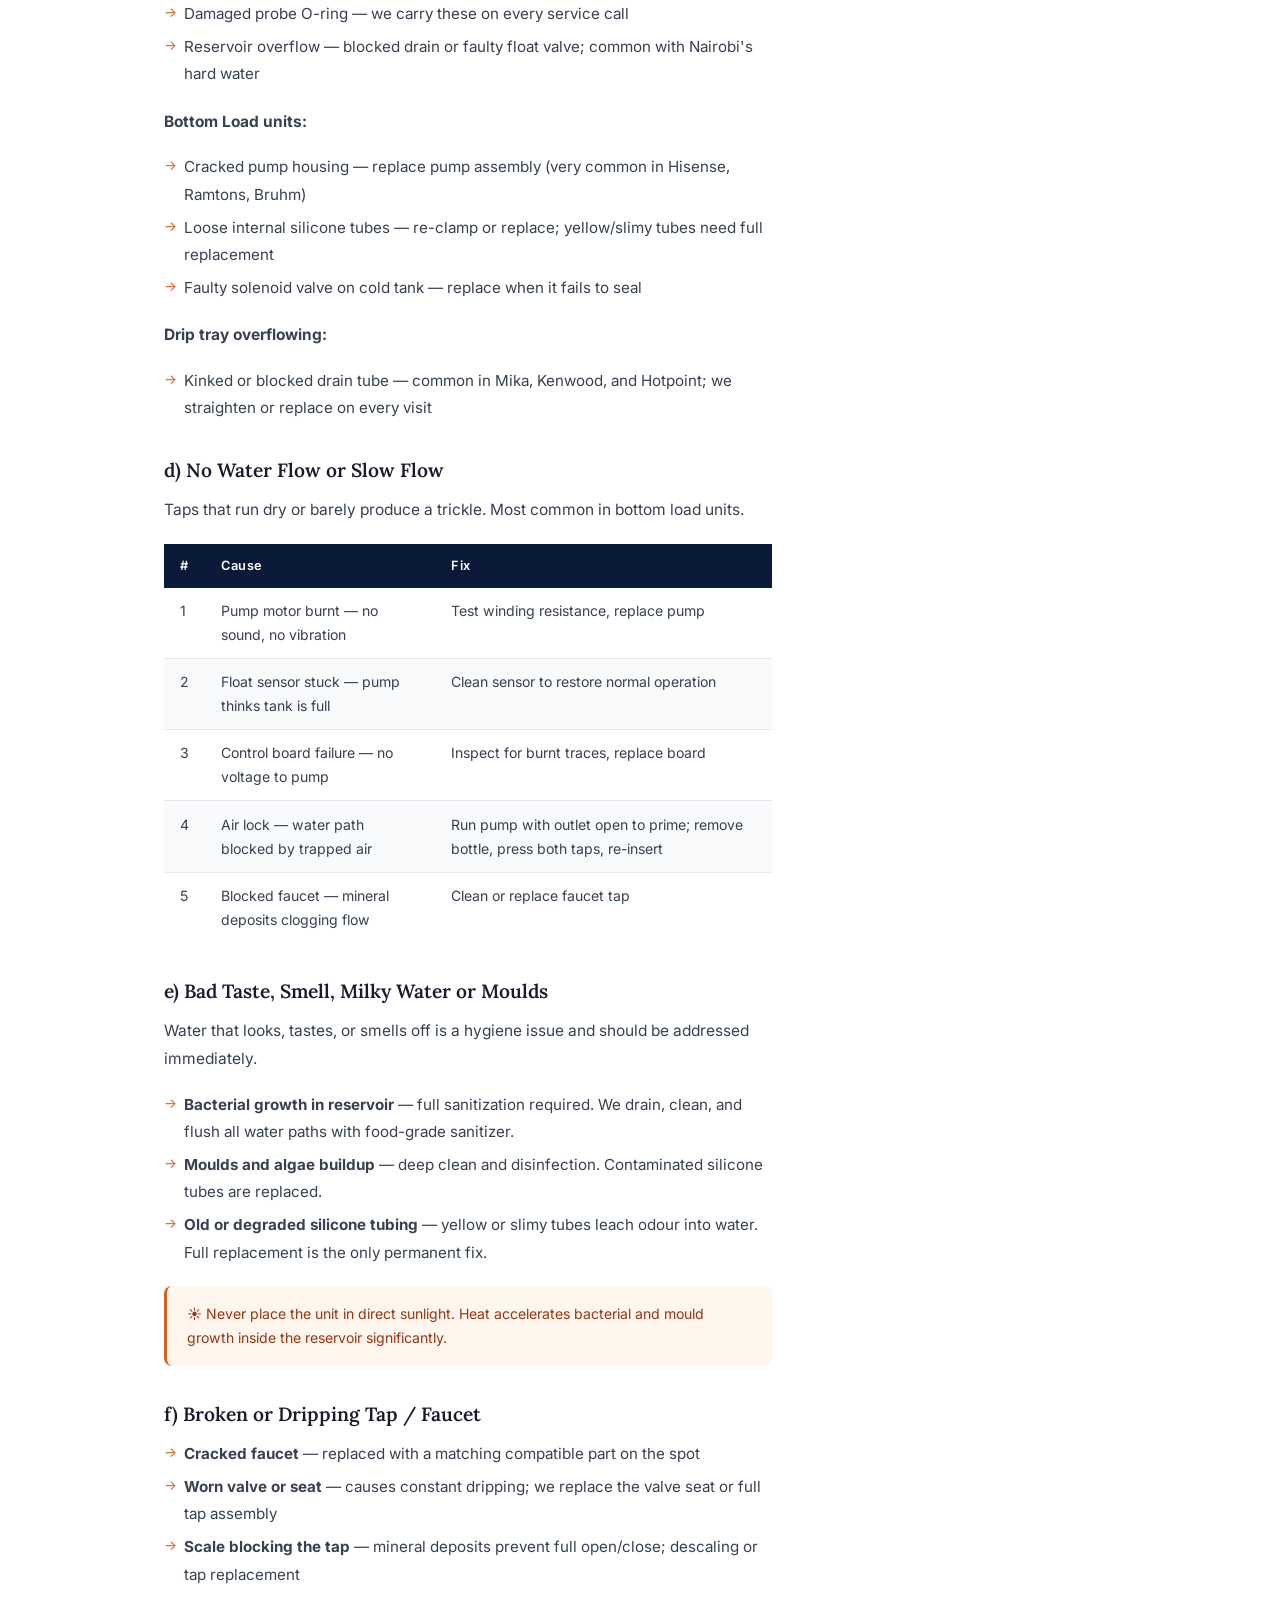
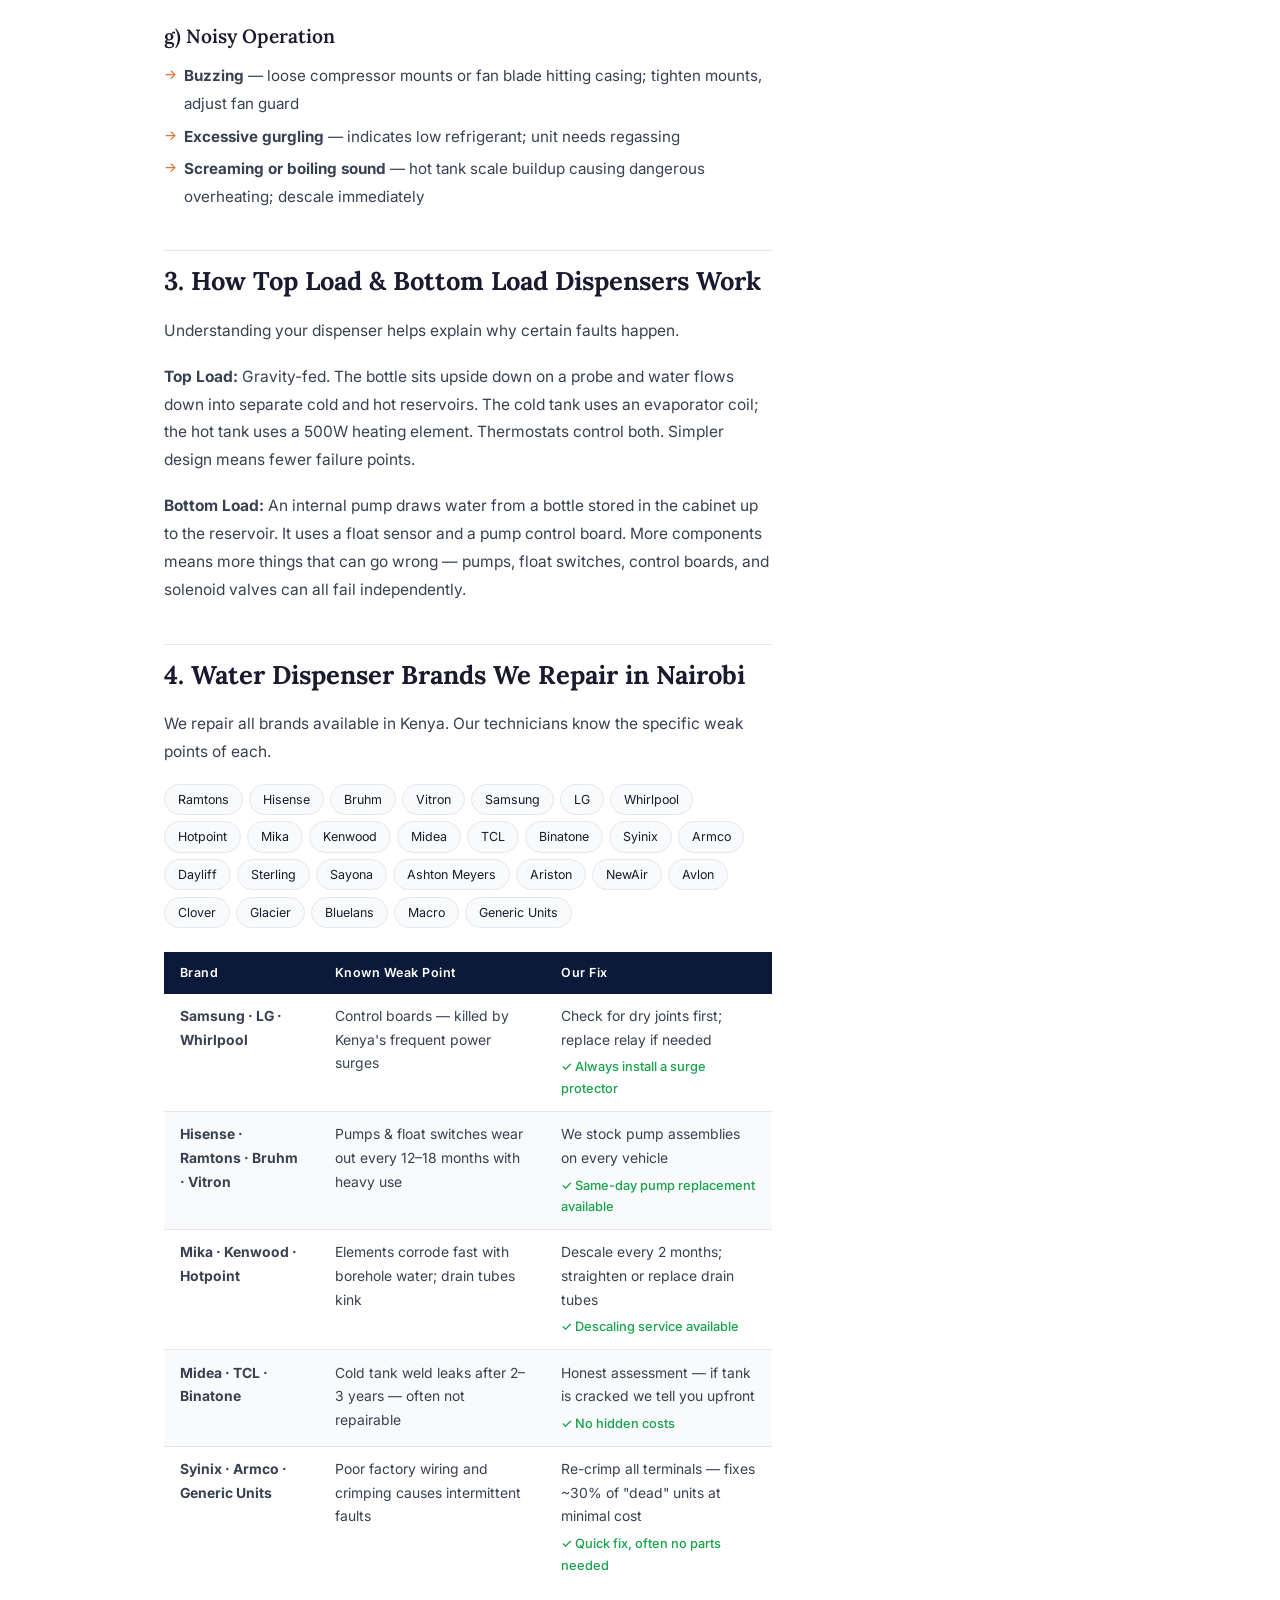
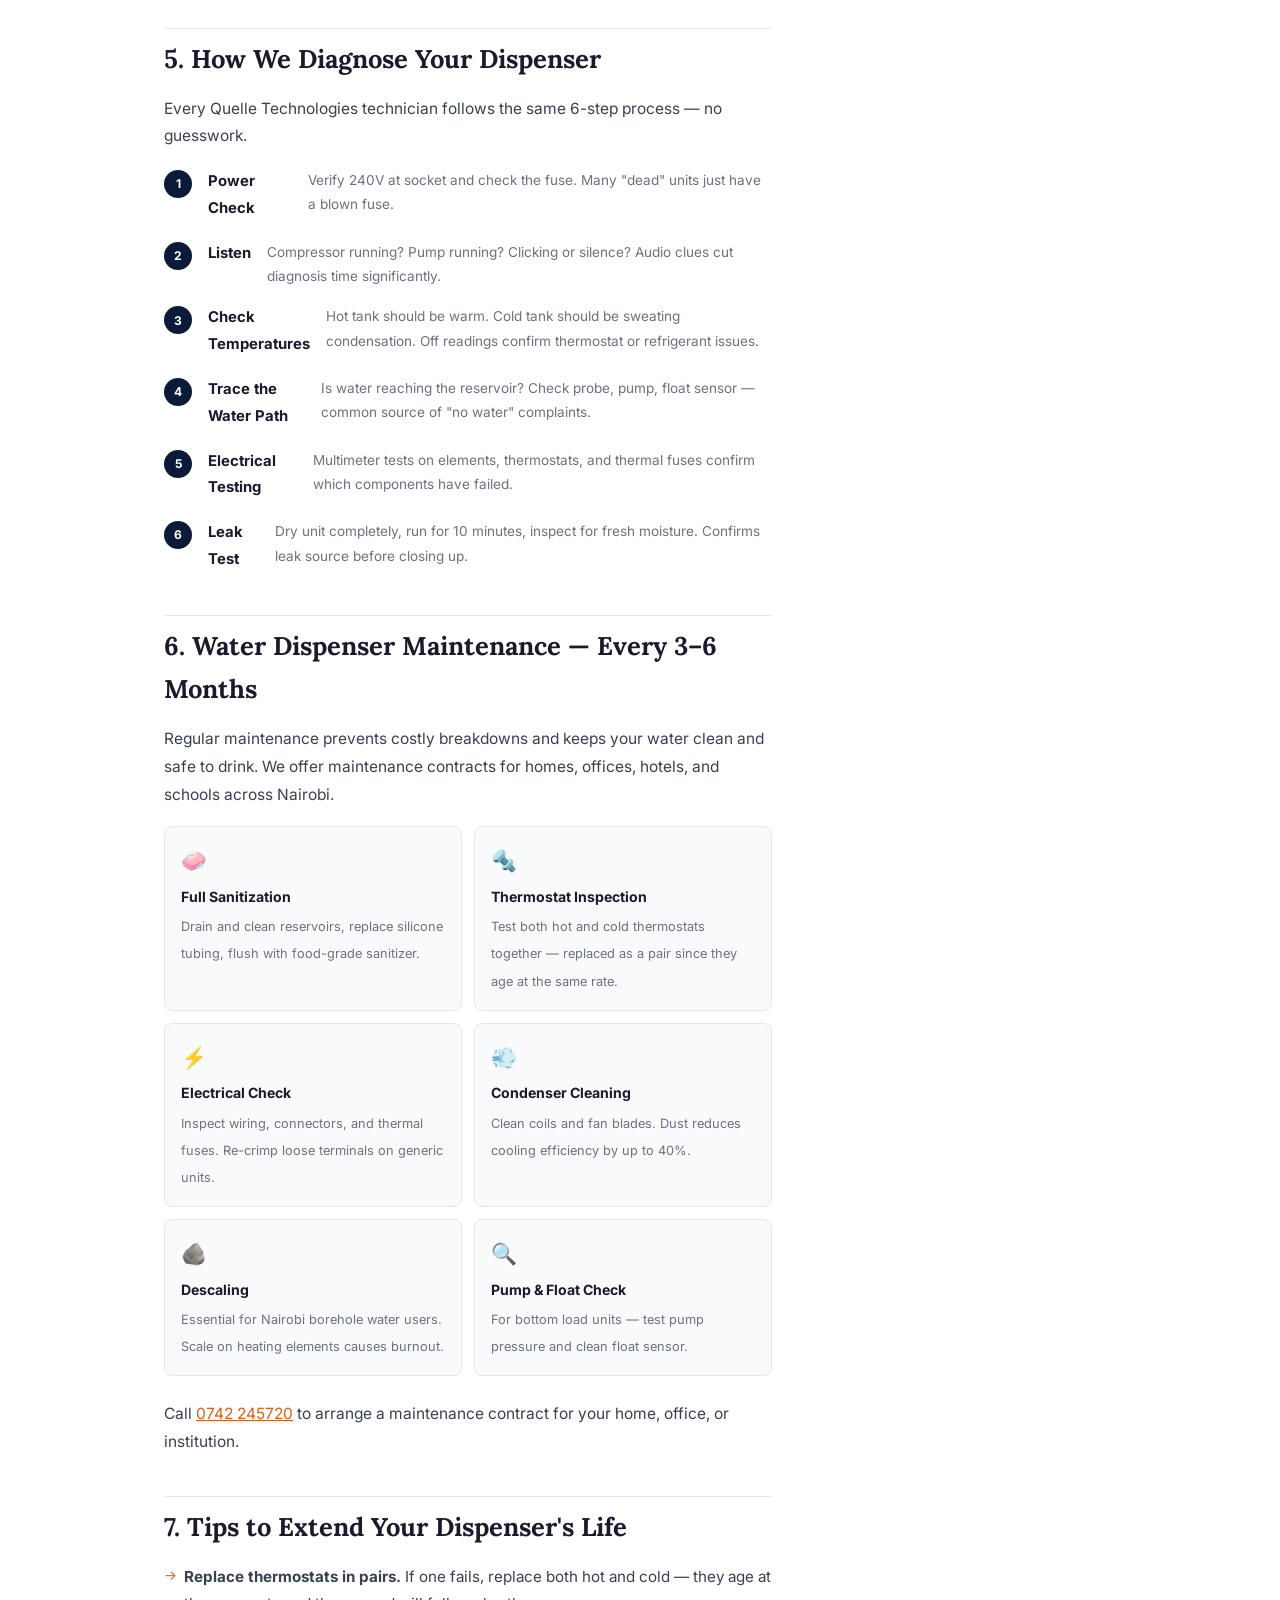
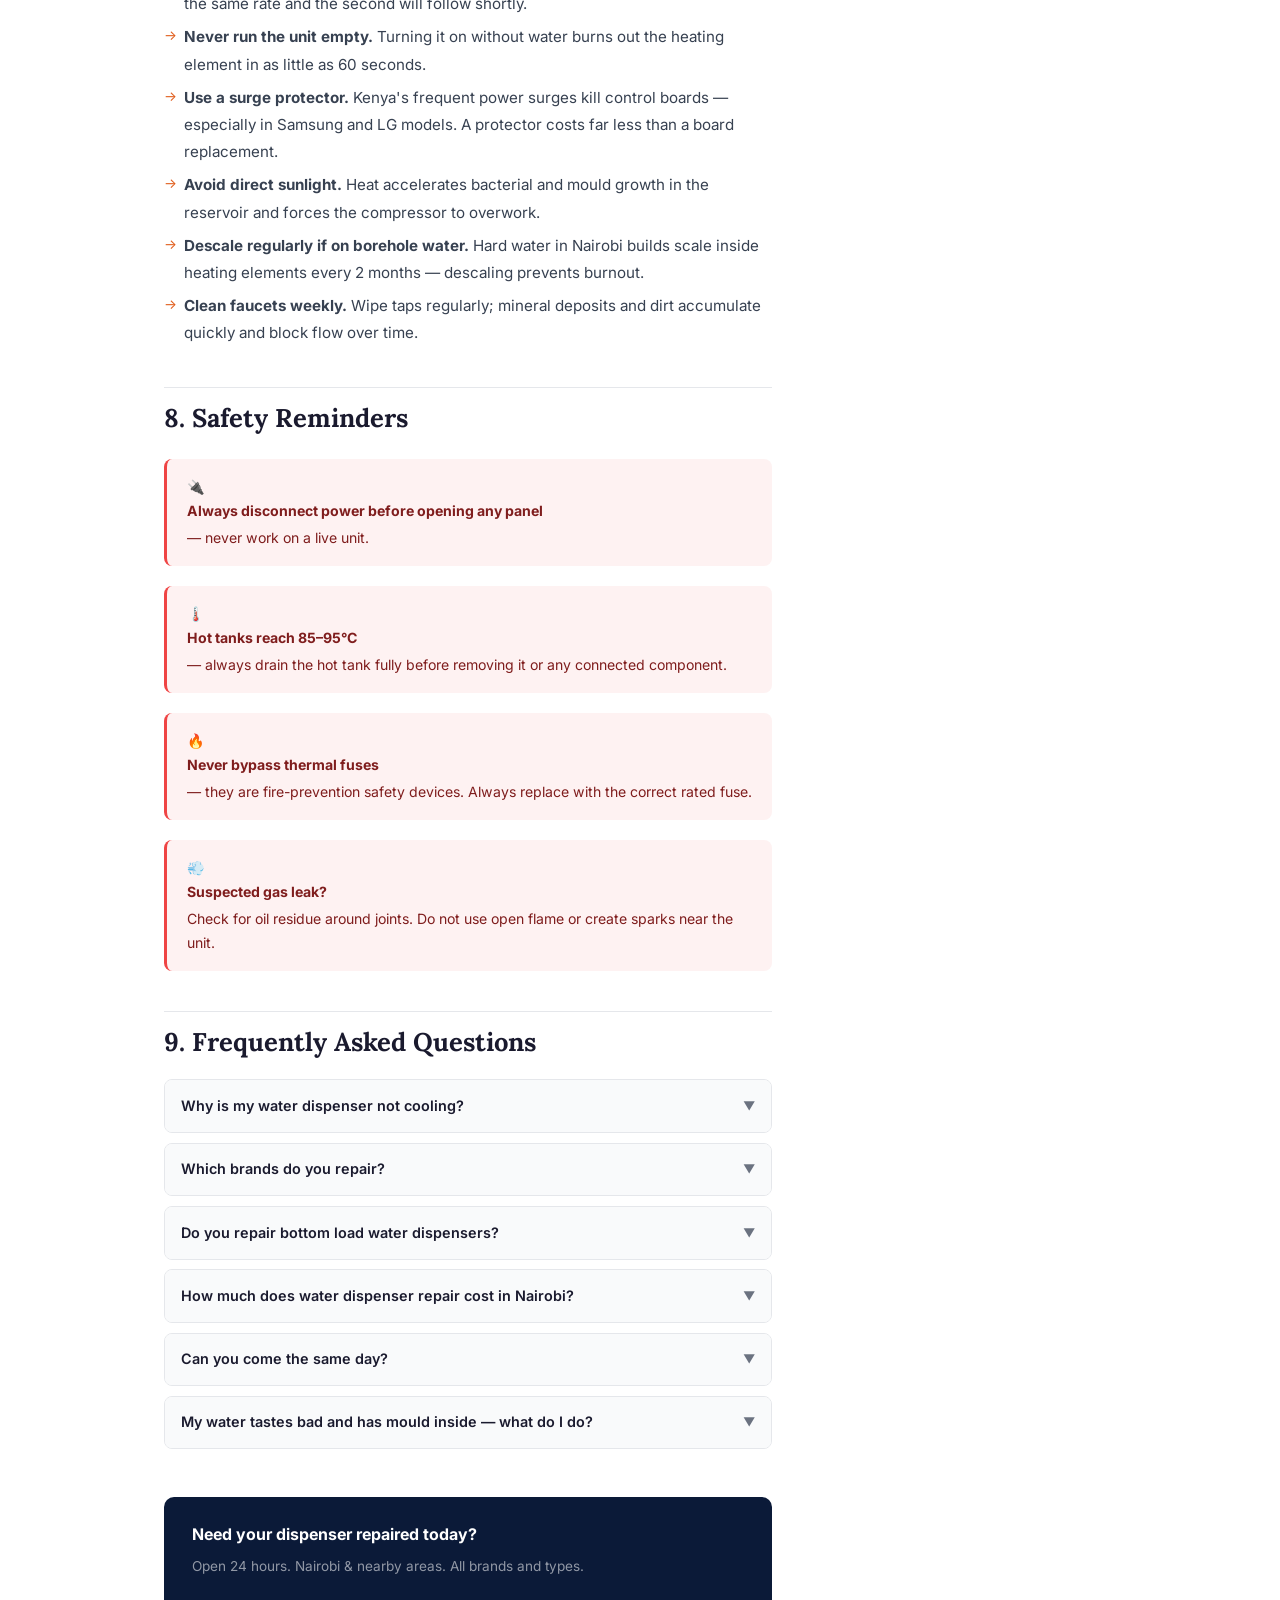
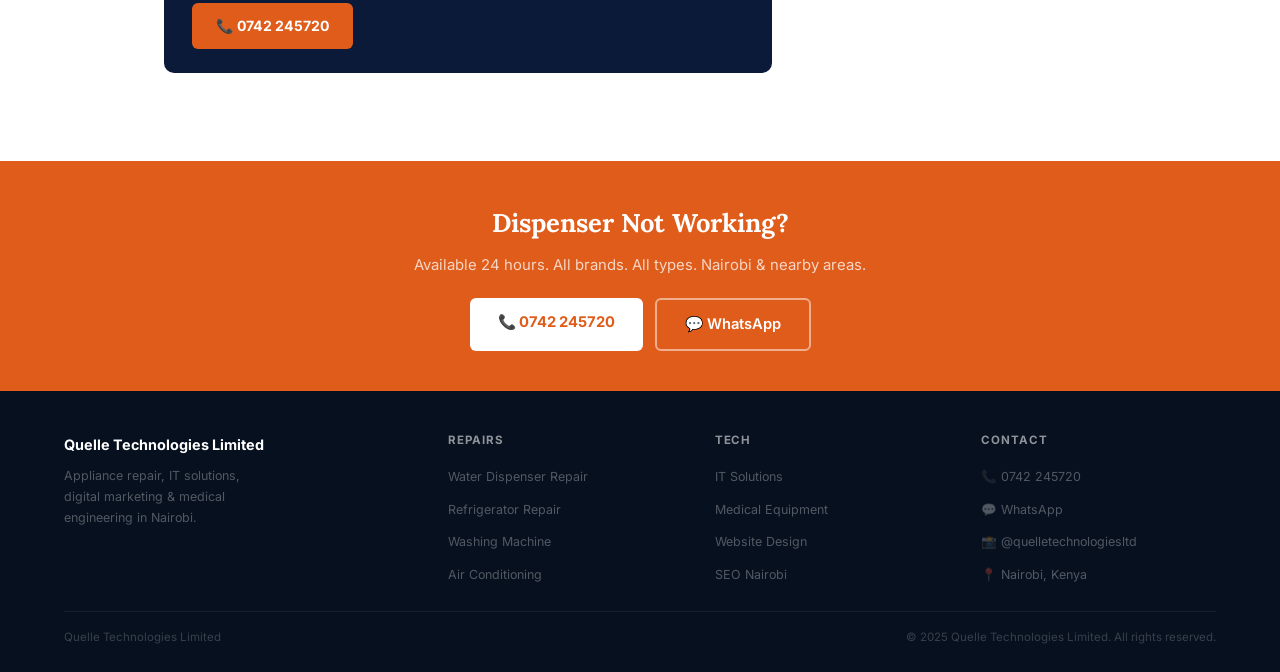
<file: water-dispenser-repair-nairobi.html>
<!DOCTYPE html>
<html lang="en">
<head>
<meta charset="UTF-8">
<meta name="viewport" content="width=device-width, initial-scale=1.0">
<title>Water Dispenser Repair Nairobi | Quelle Technologies – 0742 245720</title>
<meta name="description" content="Professional water dispenser repair in Nairobi. Top load & bottom load, all brands. Not cooling, leaking, no hot water — same day service. Call 0742 245720.">
<link rel="canonical" href="https://quelletechnologies.co.ke/water-dispenser-repair-nairobi">
<script type="application/ld+json">
{"@context":"https://schema.org","@graph":[{"@type":"LocalBusiness","name":"Quelle Technologies Limited","telephone":"+254742245720","openingHours":"Mo-Su 00:00-23:59","address":{"@type":"PostalAddress","addressLocality":"Nairobi","addressCountry":"KE"},"areaServed":"Nairobi and nearby areas","aggregateRating":{"@type":"AggregateRating","ratingValue":"4.9","reviewCount":"20"}},{"@type":"Article","headline":"Water Dispenser Repair Nairobi — Common Faults, Brands & Maintenance Guide","author":{"@type":"Organization","name":"Quelle Technologies Limited"},"publisher":{"@type":"Organization","name":"Quelle Technologies Limited"}},{"@type":"FAQPage","mainEntity":[{"@type":"Question","name":"Why is my water dispenser not cooling in Nairobi?","acceptedAnswer":{"@type":"Answer","text":"Most common causes: failed thermostat, compressor relay, gas leak, or dead fan motor. Call 0742 245720 for same-day repair."}},{"@type":"Question","name":"Which brands do you repair?","acceptedAnswer":{"@type":"Answer","text":"All brands — Ramtons, Hisense, Bruhm, Samsung, LG, Hotpoint, Mika, Midea, Syinix, Armco, Sayona, Ashton Meyers, Ariston and more."}},{"@type":"Question","name":"How much does water dispenser repair cost in Nairobi?","acceptedAnswer":{"@type":"Answer","text":"We give a clear honest quote before any work starts. Call 0742 245720 for a free phone diagnosis."}}]}]}
</script>
<link href="https://fonts.googleapis.com/css2?family=Lora:ital,wght@0,400;0,600;0,700;1,400&family=Inter:wght@400;500;600&display=swap" rel="stylesheet">
<style>
*, *::before, *::after { box-sizing: border-box; margin: 0; padding: 0; }
:root {
  --orange: #e05c1a;
  --navy: #0b1a38;
  --ink: #1a1a2e;
  --muted: #6b7280;
  --light: #f9fafb;
  --border: #e5e7eb;
}
html { scroll-behavior: smooth; }
body { font-family: 'Inter', sans-serif; color: var(--ink); background: white; font-size: 16px; line-height: 1.7; }

/* NAV */
nav {
  position: fixed; top: 0; left: 0; right: 0; z-index: 100;
  background: white; border-bottom: 1px solid var(--border);
  display: flex; align-items: center; justify-content: space-between;
  padding: .9rem 5%;
}
.nav-logo { font-family: 'Lora', serif; font-weight: 700; font-size: 1rem; text-decoration: none; color: var(--ink); }
.nav-logo span { color: var(--orange); }
.nav-call { background: var(--orange); color: white; text-decoration: none; padding: .4rem 1rem; border-radius: 5px; font-size: .82rem; font-weight: 600; }

/* BREADCRUMB */
.crumb { background: var(--light); border-bottom: 1px solid var(--border); padding: .6rem 5%; font-size: .75rem; color: var(--muted); margin-top: 57px; }
.crumb a { color: var(--orange); text-decoration: none; }

/* BLOG LAYOUT */
.blog-wrap { max-width: 1080px; margin: 0 auto; padding: 3rem 5%; display: grid; grid-template-columns: 1fr 280px; gap: 4rem; align-items: start; }
article { min-width: 0; }

/* ARTICLE HEADER */
.article-header { margin-bottom: 2.5rem; }
.article-category { display: inline-block; background: #fff3ea; color: var(--orange); font-size: .72rem; font-weight: 700; letter-spacing: .1em; text-transform: uppercase; padding: .3rem .8rem; border-radius: 4px; margin-bottom: 1rem; }
.article-header h1 { font-family: 'Lora', serif; font-size: clamp(1.8rem, 4vw, 2.6rem); font-weight: 700; line-height: 1.25; color: var(--ink); margin-bottom: 1rem; }
.article-meta { display: flex; align-items: center; gap: 1.25rem; flex-wrap: wrap; font-size: .8rem; color: var(--muted); padding-bottom: 1.5rem; border-bottom: 2px solid var(--border); }
.meta-item { display: flex; align-items: center; gap: .35rem; }
.meta-dot { width: 3px; height: 3px; background: var(--border); border-radius: 50%; }
.article-intro { font-size: 1.08rem; color: #374151; line-height: 1.8; margin-bottom: 2rem; font-style: italic; border-left: 3px solid var(--orange); padding-left: 1.25rem; }

/* CALL BOX — inline CTA */
.call-box { background: var(--navy); border-radius: 10px; padding: 1.5rem 1.75rem; margin: 2.5rem 0; display: flex; align-items: center; justify-content: space-between; gap: 1.5rem; flex-wrap: wrap; }
.call-box-text strong { color: white; display: block; font-size: 1rem; margin-bottom: .2rem; }
.call-box-text span { color: rgba(255,255,255,.55); font-size: .85rem; }
.call-box a { background: var(--orange); color: white; text-decoration: none; padding: .7rem 1.5rem; border-radius: 6px; font-weight: 700; font-size: .88rem; white-space: nowrap; flex-shrink: 0; }

/* PROSE HEADINGS */
article h2 { font-family: 'Lora', serif; font-size: 1.6rem; font-weight: 700; color: var(--ink); margin: 2.5rem 0 .9rem; padding-top: .5rem; border-top: 1px solid var(--border); }
article h3 { font-family: 'Lora', serif; font-size: 1.2rem; font-weight: 600; color: var(--ink); margin: 2rem 0 .6rem; }
article p { color: #374151; margin-bottom: 1.1rem; font-size: .97rem; line-height: 1.8; }
article a { color: var(--orange); }

/* ORDERED / UNORDERED LISTS */
article ol, article ul { padding-left: 1.5rem; margin-bottom: 1.25rem; }
article ol li, article ul li { color: #374151; font-size: .95rem; line-height: 1.8; margin-bottom: .35rem; }
article ul { list-style: none; padding-left: 0; }
article ul li { padding-left: 1.25rem; position: relative; }
article ul li::before { content: '→'; position: absolute; left: 0; color: var(--orange); font-size: .85rem; }

/* INFO BOXES */
.info-box { border-radius: 8px; padding: 1rem 1.25rem; margin: 1.25rem 0; font-size: .88rem; line-height: 1.7; }
.info-box strong { display: block; margin-bottom: .2rem; }
.tip { background: #fff7ed; border-left: 3px solid var(--orange); color: #9a3412; }
.warn { background: #fef2f2; border-left: 3px solid #ef4444; color: #7f1d1d; }
.note { background: #eff6ff; border-left: 3px solid #3b82f6; color: #1e3a8a; }

/* FAULT TABLE */
.fault-table { width: 100%; border-collapse: collapse; margin: 1.25rem 0 2rem; font-size: .88rem; }
.fault-table th { background: var(--navy); color: white; padding: .7rem 1rem; text-align: left; font-weight: 600; font-size: .8rem; letter-spacing: .04em; }
.fault-table td { padding: .7rem 1rem; border-bottom: 1px solid var(--border); vertical-align: top; color: #374151; }
.fault-table tr:last-child td { border-bottom: none; }
.fault-table tr:nth-child(even) td { background: var(--light); }

/* BRAND TABLE */
.brand-table { width: 100%; border-collapse: collapse; margin: 1.25rem 0 2rem; font-size: .87rem; }
.brand-table th { background: var(--navy); color: white; padding: .65rem 1rem; text-align: left; font-weight: 600; font-size: .78rem; letter-spacing: .04em; }
.brand-table td { padding: .7rem 1rem; border-bottom: 1px solid var(--border); vertical-align: top; color: #374151; }
.brand-table tr:last-child td { border-bottom: none; }
.brand-table tr:nth-child(even) td { background: var(--light); }
.fix-text { color: #16a34a; font-size: .8rem; font-weight: 500; margin-top: .25rem; }

/* BRAND PILLS */
.brand-cloud { display: flex; flex-wrap: wrap; gap: .4rem; margin: 1rem 0 1.5rem; }
.brand-pill { background: var(--light); border: 1px solid var(--border); border-radius: 100px; padding: .25rem .8rem; font-size: .78rem; color: var(--ink); }

/* STEPS */
.step-list { list-style: none; padding: 0; margin: 1rem 0 1.5rem; counter-reset: steps; }
.step-list li { counter-increment: steps; display: flex; gap: 1rem; align-items: flex-start; margin-bottom: 1rem; }
.step-list li::before { content: counter(steps); min-width: 28px; height: 28px; background: var(--navy); color: white; border-radius: 50%; font-weight: 700; font-size: .75rem; display: flex; align-items: center; justify-content: center; flex-shrink: 0; margin-top: 2px; }
.step-list li strong { display: block; font-size: .93rem; color: var(--ink); margin-bottom: 2px; }
.step-list li span { font-size: .85rem; color: var(--muted); }

/* MAINTENANCE GRID */
.maint-grid { display: grid; grid-template-columns: 1fr 1fr; gap: .75rem; margin: 1rem 0 1.5rem; }
.maint-card { background: var(--light); border: 1px solid var(--border); border-radius: 8px; padding: 1rem; }
.maint-card .ico { font-size: 1.3rem; margin-bottom: .4rem; }
.maint-card strong { display: block; font-size: .88rem; color: var(--ink); margin-bottom: .2rem; }
.maint-card span { font-size: .8rem; color: var(--muted); }

/* FAQ */
.faq-list { margin: 1rem 0; display: flex; flex-direction: column; gap: .6rem; }
.faq { border: 1px solid var(--border); border-radius: 8px; overflow: hidden; }
.faq-q { padding: .85rem 1rem; font-weight: 600; font-size: .9rem; cursor: pointer; background: var(--light); display: flex; justify-content: space-between; align-items: center; gap: 1rem; }
.faq-q:hover { background: #f3f4f6; }
.chev { color: var(--muted); font-size: .75rem; transition: transform .3s; flex-shrink: 0; }
.faq-a { max-height: 0; overflow: hidden; transition: max-height .35s, padding .3s; }
.faq-a.open { max-height: 200px; padding: .85rem 1rem; }
.faq-a p { font-size: .86rem; color: var(--muted); margin: 0; }

/* TOC */
.toc { background: var(--light); border: 1px solid var(--border); border-radius: 8px; padding: 1.25rem 1.5rem; margin-bottom: 2.5rem; }
.toc-title { font-weight: 700; font-size: .85rem; color: var(--ink); margin-bottom: .75rem; display: flex; align-items: center; gap: .5rem; }
.toc ol { padding-left: 1.25rem; margin: 0; }
.toc ol li { font-size: .83rem; margin-bottom: .3rem; }
.toc a { color: var(--orange); text-decoration: none; }
.toc a:hover { text-decoration: underline; }

/* SIDEBAR */
aside { position: sticky; top: 75px; display: flex; flex-direction: column; gap: 1.25rem; }
.cta-card { background: var(--navy); border-radius: 10px; padding: 1.5rem; }
.cta-card h3 { font-family: 'Lora', serif; color: white; font-size: 1.1rem; margin-bottom: .35rem; }
.cta-card p { color: rgba(255,255,255,.5); font-size: .8rem; margin-bottom: 1rem; }
.cta-phone { display: block; font-size: 1.5rem; font-weight: 700; color: var(--orange); text-decoration: none; margin-bottom: 1rem; }
.cta-btn { display: block; text-align: center; padding: .7rem; border-radius: 6px; font-weight: 600; font-size: .85rem; text-decoration: none; margin-bottom: .45rem; }
.cta-btn-o { background: var(--orange); color: white; }
.cta-btn-g { background: transparent; border: 1px solid rgba(255,255,255,.2); color: rgba(255,255,255,.65); }
.open-tag { display: flex; align-items: center; gap: .45rem; font-size: .75rem; color: rgba(255,255,255,.45); margin-top: .9rem; padding-top: .9rem; border-top: 1px solid rgba(255,255,255,.1); }
.odot { width: 7px; height: 7px; background: #4ade80; border-radius: 50%; animation: blink 2s infinite; flex-shrink: 0; }
.rating-card { border: 1px solid var(--border); border-radius: 10px; padding: 1.1rem; text-align: center; }
.rating-stars { color: #f59e0b; font-size: 1.1rem; letter-spacing: 2px; }
.rating-card strong { display: block; font-size: 1.4rem; color: var(--ink); }
.rating-card span { font-size: .75rem; color: var(--muted); }
.side-nav { border: 1px solid var(--border); border-radius: 10px; padding: 1.25rem; }
.side-nav h4 { font-size: .82rem; font-weight: 700; margin-bottom: .85rem; color: var(--ink); }
.side-nav ul { list-style: none; padding: 0; display: flex; flex-direction: column; gap: .35rem; }
.side-nav a { display: flex; align-items: center; gap: .5rem; text-decoration: none; font-size: .82rem; color: var(--ink); padding: .3rem 0; border-bottom: 1px solid var(--border); transition: color .2s; }
.side-nav a:hover { color: var(--orange); }
.side-nav ul li:last-child a { border-bottom: none; }
.side-nav .arr { margin-left: auto; color: var(--muted); font-size: .7rem; }

/* FOOTER */
.footer-cta { background: var(--orange); padding: 2.5rem 5%; text-align: center; }
.footer-cta h2 { font-family: 'Lora', serif; color: white; font-size: 1.6rem; margin-bottom: .5rem; }
.footer-cta p { color: rgba(255,255,255,.75); margin-bottom: 1.25rem; font-size: .93rem; }
.footer-cta-btns { display: flex; gap: .75rem; justify-content: center; flex-wrap: wrap; }
.btn-white { background: white; color: var(--orange); padding: .75rem 1.75rem; border-radius: 6px; font-weight: 700; text-decoration: none; font-size: .92rem; }
.btn-clear { border: 2px solid rgba(255,255,255,.5); color: white; padding: .75rem 1.75rem; border-radius: 6px; font-weight: 600; text-decoration: none; font-size: .92rem; }
footer { background: #07101f; padding: 2.5rem 5% 1.5rem; }
.footer-cols { display: grid; grid-template-columns: 1.5fr 1fr 1fr 1fr; gap: 2rem; margin-bottom: 1.5rem; }
.footer-brand strong { color: white; font-size: .9rem; }
.footer-brand p { font-size: .78rem; color: rgba(255,255,255,.3); margin-top: .4rem; max-width: 210px; }
.fc h5 { color: rgba(255,255,255,.55); font-size: .72rem; font-weight: 700; text-transform: uppercase; letter-spacing: .08em; margin-bottom: .7rem; }
.fc ul { list-style: none; display: flex; flex-direction: column; gap: .35rem; }
.fc a { color: rgba(255,255,255,.3); text-decoration: none; font-size: .78rem; transition: color .2s; }
.fc a:hover { color: var(--orange); }
.footer-bottom { border-top: 1px solid rgba(255,255,255,.07); padding-top: 1rem; display: flex; justify-content: space-between; flex-wrap: wrap; gap: .5rem; }
.footer-bottom span { font-size: .72rem; color: rgba(255,255,255,.2); }

@keyframes blink { 0%,100%{opacity:1} 50%{opacity:.3} }

@media(max-width: 860px) { .blog-wrap { grid-template-columns: 1fr; } aside { position: static; } .footer-cols { grid-template-columns: 1fr 1fr; } }
@media(max-width: 560px) { .maint-grid { grid-template-columns: 1fr; } .footer-cols { grid-template-columns: 1fr; } .call-box { flex-direction: column; } .fault-table, .brand-table { font-size: .78rem; } }
</style>
</head>
<body>

<!-- NAV -->
<nav>
  <a href="index.html" class="nav-logo">Quelle <span>Technologies</span></a>
  <a href="tel:0742245720" class="nav-call">📞 0742 245720</a>
</nav>

<!-- BREADCRUMB -->
<div class="crumb">
  <a href="index.html">Home</a> ›
  <a href="index.html#services">Services</a> ›
  Water Dispenser Repair Nairobi
</div>

<!-- BLOG CONTENT -->
<div class="blog-wrap">
<article>

  <!-- ARTICLE HEADER -->
  <header class="article-header">
    <span class="article-category">Appliance Repair · Nairobi</span>
    <h1>Water Dispenser Repair in Nairobi — Common Faults, All Brands &amp; Maintenance Guide</h1>
    <div class="article-meta">
      <span class="meta-item">📍 Nairobi, Kenya</span>
      <span class="meta-dot"></span>
      <span class="meta-item">🕐 Open 24 Hours</span>
      <span class="meta-dot"></span>
      <span class="meta-item">⭐ 4.9 / 5 — 20 Google Reviews</span>
      <span class="meta-dot"></span>
      <span class="meta-item">By Quelle Technologies Limited</span>
    </div>
    <p class="article-intro">Whether your water dispenser stopped cooling, started leaking, or has no hot water — most faults are fixed in under 30 minutes once a trained technician knows where to look. This guide covers everything: top load vs bottom load systems, common failures, all brands we repair, and how to keep your unit running longer.</p>
  </header>

  <!-- TOC -->
  <div class="toc">
    <div class="toc-title">📋 In This Article</div>
    <ol>
      <li><a href="#types">Dispenser Types We Repair</a></li>
      <li><a href="#faults">Common Faults &amp; Fixes</a></li>
      <li><a href="#how-it-works">How Top Load &amp; Bottom Load Work</a></li>
      <li><a href="#brands">All Brands We Service</a></li>
      <li><a href="#diagnosis">Our Diagnostic Process</a></li>
      <li><a href="#maintenance">Maintenance Schedule</a></li>
      <li><a href="#tips">Tips to Extend Dispenser Life</a></li>
      <li><a href="#safety">Safety Reminders</a></li>
      <li><a href="#faq">FAQ</a></li>
    </ol>
  </div>

  <!-- INLINE CTA -->
  <div class="call-box">
    <div class="call-box-text">
      <strong>Need a repair today?</strong>
      <span>Available 24 hours across Nairobi and nearby areas.</span>
    </div>
    <a href="tel:0742245720">📞 Call 0742 245720</a>
  </div>

  <!-- TYPES -->
  <h2 id="types">1. Water Dispenser Types We Repair in Nairobi</h2>
  <p>We service all types of water dispensers available in Kenya — from basic household units to large freestanding office models.</p>
  <ul>
    <li><strong>Top Load</strong> — Gravity-fed. The bottle sits upside down on a probe. Simpler design with fewer failure points.</li>
    <li><strong>Bottom Load</strong> — Has an internal pump that draws water up from a bottle stored in the cabinet. More parts, more potential failure points.</li>
    <li><strong>Countertop / Tabletop</strong> — Compact units for desks and small spaces.</li>
    <li><strong>Wall-Mounted</strong> — Fixed installation units, repaired in-situ across Nairobi.</li>
    <li><strong>Direct Piping</strong> — Plumbed-in units connected directly to a water line.</li>
    <li><strong>Freestanding</strong> — Floor-standing units for offices, hospitals, and institutions.</li>
  </ul>

  <!-- FAULTS -->
  <h2 id="faults">2. Common Water Dispenser Faults &amp; How We Fix Them</h2>
  <p>Here are the most common problems we repair across Nairobi, along with the causes and how each is resolved.</p>

  <h3>a) Water Dispenser Not Cooling</h3>
  <p>Cold water that comes out warm or at room temperature is the most common complaint we receive. In most cases, the fix is straightforward.</p>
  <table class="fault-table">
    <thead><tr><th>#</th><th>Cause</th><th>Fix</th></tr></thead>
    <tbody>
      <tr><td>1</td><td>Thermostat failed — should close below 5°C</td><td>Test continuity, replace thermostat</td></tr>
      <tr><td>2</td><td>Compressor overload / relay clicking then silent</td><td>Replace relay kit on the spot</td></tr>
      <tr><td>3</td><td>Gas leak / low refrigerant — warm condenser</td><td>Check oil residue at joints, regas</td></tr>
      <tr><td>4</td><td>Fan motor dead — no airflow over condenser</td><td>Replace fan motor</td></tr>
    </tbody>
  </table>
  <div class="info-box tip">🔧 <strong>Quick test:</strong> Feel the hot discharge line. If it's hot but the condenser is cold, the compressor is running but refrigerant isn't moving — indicating a gas leak.</div>

  <h3>b) No Hot Water</h3>
  <p>The hot tap runs cold or lukewarm. This is almost always an electrical component failure in the hot tank.</p>
  <table class="fault-table">
    <thead><tr><th>#</th><th>Cause</th><th>Fix</th></tr></thead>
    <tbody>
      <tr><td>1</td><td>Heating element burnt out — open circuit on 500W element</td><td>Test with multimeter, replace element</td></tr>
      <tr><td>2</td><td>Thermal fuse blown — safety cutout has tripped</td><td>Replace fuse — never bypass it</td></tr>
      <tr><td>3</td><td>Thermostat stuck open — won't send power to element</td><td>Test and replace thermostat</td></tr>
    </tbody>
  </table>
  <div class="info-box warn">⚠️ <strong>Safety:</strong> Hot tanks operate at 85–95°C. We always power off and drain the hot tank before removing any component. Bypassing a thermal fuse is a fire hazard — never do it.</div>

  <h3>c) Water Dispenser Leaking</h3>
  <p>Water pooling under the unit, around the base, or from the drip tray. The cause differs between top load and bottom load units.</p>
  <p><strong>Top Load units:</strong></p>
  <ul>
    <li>Cracked water bottle — inspect for hairline cracks around the neck</li>
    <li>Damaged probe O-ring — we carry these on every service call</li>
    <li>Reservoir overflow — blocked drain or faulty float valve; common with Nairobi's hard water</li>
  </ul>
  <p><strong>Bottom Load units:</strong></p>
  <ul>
    <li>Cracked pump housing — replace pump assembly (very common in Hisense, Ramtons, Bruhm)</li>
    <li>Loose internal silicone tubes — re-clamp or replace; yellow/slimy tubes need full replacement</li>
    <li>Faulty solenoid valve on cold tank — replace when it fails to seal</li>
  </ul>
  <p><strong>Drip tray overflowing:</strong></p>
  <ul>
    <li>Kinked or blocked drain tube — common in Mika, Kenwood, and Hotpoint; we straighten or replace on every visit</li>
  </ul>

  <h3>d) No Water Flow or Slow Flow</h3>
  <p>Taps that run dry or barely produce a trickle. Most common in bottom load units.</p>
  <table class="fault-table">
    <thead><tr><th>#</th><th>Cause</th><th>Fix</th></tr></thead>
    <tbody>
      <tr><td>1</td><td>Pump motor burnt — no sound, no vibration</td><td>Test winding resistance, replace pump</td></tr>
      <tr><td>2</td><td>Float sensor stuck — pump thinks tank is full</td><td>Clean sensor to restore normal operation</td></tr>
      <tr><td>3</td><td>Control board failure — no voltage to pump</td><td>Inspect for burnt traces, replace board</td></tr>
      <tr><td>4</td><td>Air lock — water path blocked by trapped air</td><td>Run pump with outlet open to prime; remove bottle, press both taps, re-insert</td></tr>
      <tr><td>5</td><td>Blocked faucet — mineral deposits clogging flow</td><td>Clean or replace faucet tap</td></tr>
    </tbody>
  </table>

  <h3>e) Bad Taste, Smell, Milky Water or Moulds</h3>
  <p>Water that looks, tastes, or smells off is a hygiene issue and should be addressed immediately.</p>
  <ul>
    <li><strong>Bacterial growth in reservoir</strong> — full sanitization required. We drain, clean, and flush all water paths with food-grade sanitizer.</li>
    <li><strong>Moulds and algae buildup</strong> — deep clean and disinfection. Contaminated silicone tubes are replaced.</li>
    <li><strong>Old or degraded silicone tubing</strong> — yellow or slimy tubes leach odour into water. Full replacement is the only permanent fix.</li>
  </ul>
  <div class="info-box tip">☀️ Never place the unit in direct sunlight. Heat accelerates bacterial and mould growth inside the reservoir significantly.</div>

  <h3>f) Broken or Dripping Tap / Faucet</h3>
  <ul>
    <li><strong>Cracked faucet</strong> — replaced with a matching compatible part on the spot</li>
    <li><strong>Worn valve or seat</strong> — causes constant dripping; we replace the valve seat or full tap assembly</li>
    <li><strong>Scale blocking the tap</strong> — mineral deposits prevent full open/close; descaling or tap replacement</li>
  </ul>

  <h3>g) Noisy Operation</h3>
  <ul>
    <li><strong>Buzzing</strong> — loose compressor mounts or fan blade hitting casing; tighten mounts, adjust fan guard</li>
    <li><strong>Excessive gurgling</strong> — indicates low refrigerant; unit needs regassing</li>
    <li><strong>Screaming or boiling sound</strong> — hot tank scale buildup causing dangerous overheating; descale immediately</li>
  </ul>

  <!-- HOW IT WORKS -->
  <h2 id="how-it-works">3. How Top Load &amp; Bottom Load Dispensers Work</h2>
  <p>Understanding your dispenser helps explain why certain faults happen.</p>
  <p><strong>Top Load:</strong> Gravity-fed. The bottle sits upside down on a probe and water flows down into separate cold and hot reservoirs. The cold tank uses an evaporator coil; the hot tank uses a 500W heating element. Thermostats control both. Simpler design means fewer failure points.</p>
  <p><strong>Bottom Load:</strong> An internal pump draws water from a bottle stored in the cabinet up to the reservoir. It uses a float sensor and a pump control board. More components means more things that can go wrong — pumps, float switches, control boards, and solenoid valves can all fail independently.</p>

  <!-- BRANDS -->
  <h2 id="brands">4. Water Dispenser Brands We Repair in Nairobi</h2>
  <p>We repair all brands available in Kenya. Our technicians know the specific weak points of each.</p>

  <div class="brand-cloud">
    <span class="brand-pill">Ramtons</span><span class="brand-pill">Hisense</span><span class="brand-pill">Bruhm</span>
    <span class="brand-pill">Vitron</span><span class="brand-pill">Samsung</span><span class="brand-pill">LG</span>
    <span class="brand-pill">Whirlpool</span><span class="brand-pill">Hotpoint</span><span class="brand-pill">Mika</span>
    <span class="brand-pill">Kenwood</span><span class="brand-pill">Midea</span><span class="brand-pill">TCL</span>
    <span class="brand-pill">Binatone</span><span class="brand-pill">Syinix</span><span class="brand-pill">Armco</span>
    <span class="brand-pill">Dayliff</span><span class="brand-pill">Sterling</span><span class="brand-pill">Sayona</span>
    <span class="brand-pill">Ashton Meyers</span><span class="brand-pill">Ariston</span><span class="brand-pill">NewAir</span>
    <span class="brand-pill">Avlon</span><span class="brand-pill">Clover</span><span class="brand-pill">Glacier</span>
    <span class="brand-pill">Bluelans</span><span class="brand-pill">Macro</span><span class="brand-pill">Generic Units</span>
  </div>

  <table class="brand-table">
    <thead><tr><th>Brand</th><th>Known Weak Point</th><th>Our Fix</th></tr></thead>
    <tbody>
      <tr>
        <td><strong>Samsung · LG · Whirlpool</strong></td>
        <td>Control boards — killed by Kenya's frequent power surges</td>
        <td>Check for dry joints first; replace relay if needed<div class="fix-text">✓ Always install a surge protector</div></td>
      </tr>
      <tr>
        <td><strong>Hisense · Ramtons · Bruhm · Vitron</strong></td>
        <td>Pumps &amp; float switches wear out every 12–18 months with heavy use</td>
        <td>We stock pump assemblies on every vehicle<div class="fix-text">✓ Same-day pump replacement available</div></td>
      </tr>
      <tr>
        <td><strong>Mika · Kenwood · Hotpoint</strong></td>
        <td>Elements corrode fast with borehole water; drain tubes kink</td>
        <td>Descale every 2 months; straighten or replace drain tubes<div class="fix-text">✓ Descaling service available</div></td>
      </tr>
      <tr>
        <td><strong>Midea · TCL · Binatone</strong></td>
        <td>Cold tank weld leaks after 2–3 years — often not repairable</td>
        <td>Honest assessment — if tank is cracked we tell you upfront<div class="fix-text">✓ No hidden costs</div></td>
      </tr>
      <tr>
        <td><strong>Syinix · Armco · Generic Units</strong></td>
        <td>Poor factory wiring and crimping causes intermittent faults</td>
        <td>Re-crimp all terminals — fixes ~30% of "dead" units at minimal cost<div class="fix-text">✓ Quick fix, often no parts needed</div></td>
      </tr>
    </tbody>
  </table>

  <!-- DIAGNOSIS -->
  <h2 id="diagnosis">5. How We Diagnose Your Dispenser</h2>
  <p>Every Quelle Technologies technician follows the same 6-step process — no guesswork.</p>
  <ol class="step-list">
    <li><strong>Power Check</strong><span>Verify 240V at socket and check the fuse. Many "dead" units just have a blown fuse.</span></li>
    <li><strong>Listen</strong><span>Compressor running? Pump running? Clicking or silence? Audio clues cut diagnosis time significantly.</span></li>
    <li><strong>Check Temperatures</strong><span>Hot tank should be warm. Cold tank should be sweating condensation. Off readings confirm thermostat or refrigerant issues.</span></li>
    <li><strong>Trace the Water Path</strong><span>Is water reaching the reservoir? Check probe, pump, float sensor — common source of "no water" complaints.</span></li>
    <li><strong>Electrical Testing</strong><span>Multimeter tests on elements, thermostats, and thermal fuses confirm which components have failed.</span></li>
    <li><strong>Leak Test</strong><span>Dry unit completely, run for 10 minutes, inspect for fresh moisture. Confirms leak source before closing up.</span></li>
  </ol>

  <!-- MAINTENANCE -->
  <h2 id="maintenance">6. Water Dispenser Maintenance — Every 3–6 Months</h2>
  <p>Regular maintenance prevents costly breakdowns and keeps your water clean and safe to drink. We offer maintenance contracts for homes, offices, hotels, and schools across Nairobi.</p>
  <div class="maint-grid">
    <div class="maint-card"><div class="ico">🧼</div><strong>Full Sanitization</strong><span>Drain and clean reservoirs, replace silicone tubing, flush with food-grade sanitizer.</span></div>
    <div class="maint-card"><div class="ico">🔩</div><strong>Thermostat Inspection</strong><span>Test both hot and cold thermostats together — replaced as a pair since they age at the same rate.</span></div>
    <div class="maint-card"><div class="ico">⚡</div><strong>Electrical Check</strong><span>Inspect wiring, connectors, and thermal fuses. Re-crimp loose terminals on generic units.</span></div>
    <div class="maint-card"><div class="ico">💨</div><strong>Condenser Cleaning</strong><span>Clean coils and fan blades. Dust reduces cooling efficiency by up to 40%.</span></div>
    <div class="maint-card"><div class="ico">🪨</div><strong>Descaling</strong><span>Essential for Nairobi borehole water users. Scale on heating elements causes burnout.</span></div>
    <div class="maint-card"><div class="ico">🔍</div><strong>Pump &amp; Float Check</strong><span>For bottom load units — test pump pressure and clean float sensor.</span></div>
  </div>
  <p>Call <a href="tel:0742245720">0742 245720</a> to arrange a maintenance contract for your home, office, or institution.</p>

  <!-- TIPS -->
  <h2 id="tips">7. Tips to Extend Your Dispenser's Life</h2>
  <ul>
    <li><strong>Replace thermostats in pairs.</strong> If one fails, replace both hot and cold — they age at the same rate and the second will follow shortly.</li>
    <li><strong>Never run the unit empty.</strong> Turning it on without water burns out the heating element in as little as 60 seconds.</li>
    <li><strong>Use a surge protector.</strong> Kenya's frequent power surges kill control boards — especially in Samsung and LG models. A protector costs far less than a board replacement.</li>
    <li><strong>Avoid direct sunlight.</strong> Heat accelerates bacterial and mould growth in the reservoir and forces the compressor to overwork.</li>
    <li><strong>Descale regularly if on borehole water.</strong> Hard water in Nairobi builds scale inside heating elements every 2 months — descaling prevents burnout.</li>
    <li><strong>Clean faucets weekly.</strong> Wipe taps regularly; mineral deposits and dirt accumulate quickly and block flow over time.</li>
  </ul>

  <!-- SAFETY -->
  <h2 id="safety">8. Safety Reminders</h2>
  <div class="info-box warn">🔌 <strong>Always disconnect power before opening any panel</strong> — never work on a live unit.</div>
  <div class="info-box warn">🌡️ <strong>Hot tanks reach 85–95°C</strong> — always drain the hot tank fully before removing it or any connected component.</div>
  <div class="info-box warn">🔥 <strong>Never bypass thermal fuses</strong> — they are fire-prevention safety devices. Always replace with the correct rated fuse.</div>
  <div class="info-box warn">💨 <strong>Suspected gas leak?</strong> Check for oil residue around joints. Do not use open flame or create sparks near the unit.</div>

  <!-- FAQ -->
  <h2 id="faq">9. Frequently Asked Questions</h2>
  <div class="faq-list">
    <div class="faq">
      <div class="faq-q" onclick="faq(this)">Why is my water dispenser not cooling? <span class="chev">▼</span></div>
      <div class="faq-a"><p>Most common causes: failed thermostat, dead compressor relay, refrigerant gas leak, or burnt fan motor. Most cooling faults are fixed in under 30 minutes. Call <a href="tel:0742245720">0742 245720</a> for same-day service.</p></div>
    </div>
    <div class="faq">
      <div class="faq-q" onclick="faq(this)">Which brands do you repair? <span class="chev">▼</span></div>
      <div class="faq-a"><p>All brands — Ramtons, Hisense, Bruhm, Vitron, Samsung, LG, Whirlpool, Hotpoint, Mika, Kenwood, Midea, TCL, Syinix, Armco, Dayliff, Sayona, Ashton Meyers, Ariston, and all generic units.</p></div>
    </div>
    <div class="faq">
      <div class="faq-q" onclick="faq(this)">Do you repair bottom load water dispensers? <span class="chev">▼</span></div>
      <div class="faq-a"><p>Yes — all types. Top load, bottom load, countertop, wall-mounted, direct-piping, and freestanding. We stock pump assemblies for Hisense, Ramtons, and Bruhm on our service vehicles for same-day repair.</p></div>
    </div>
    <div class="faq">
      <div class="faq-q" onclick="faq(this)">How much does water dispenser repair cost in Nairobi? <span class="chev">▼</span></div>
      <div class="faq-a"><p>We give a clear, honest quote before starting any work — no hidden charges. Call <a href="tel:0742245720">0742 245720</a> for a free phone diagnosis first.</p></div>
    </div>
    <div class="faq">
      <div class="faq-q" onclick="faq(this)">Can you come the same day? <span class="chev">▼</span></div>
      <div class="faq-a"><p>Yes. Open 24 hours, 7 days a week across Nairobi and nearby areas. We carry the most common spare parts on every call so same-day repair is available for most faults.</p></div>
    </div>
    <div class="faq">
      <div class="faq-q" onclick="faq(this)">My water tastes bad and has mould inside — what do I do? <span class="chev">▼</span></div>
      <div class="faq-a"><p>Stop using the unit immediately. We perform a full sanitization, deep clean all water paths, replace contaminated silicone tubing, and descale. Call <a href="tel:0742245720">0742 245720</a>.</p></div>
    </div>
  </div>

  <!-- CLOSING CTA -->
  <div class="call-box" style="margin-top:3rem">
    <div class="call-box-text">
      <strong>Need your dispenser repaired today?</strong>
      <span>Open 24 hours. Nairobi &amp; nearby areas. All brands and types.</span>
    </div>
    <a href="tel:0742245720">📞 0742 245720</a>
  </div>

</article>

<!-- SIDEBAR -->
<aside>
  <div class="cta-card">
    <h3>Book a Repair</h3>
    <p>Available 24 hours. Nairobi &amp; nearby areas.</p>
    <a href="tel:0742245720" class="cta-phone">0742 245720</a>
    <a href="tel:0742245720" class="cta-btn cta-btn-o">📞 Call Now</a>
    <a href="https://wa.me/254742245720" class="cta-btn cta-btn-g">💬 WhatsApp Us</a>
    <div class="open-tag"><div class="odot"></div>Open now — 24 hours / 7 days</div>
  </div>

  <div class="rating-card">
    <div class="rating-stars">★★★★★</div>
    <strong>4.9 / 5</strong>
    <span>20 Google Reviews</span>
  </div>

  <div class="side-nav">
    <h4>Other Services</h4>
    <ul>
      <li><a href="#">🧊 Refrigerator Repair <span class="arr">›</span></a></li>
      <li><a href="#">🫧 Washing Machine Repair <span class="arr">›</span></a></li>
      <li><a href="#">❄️ Air Conditioning <span class="arr">›</span></a></li>
      <li><a href="#">🏥 Medical Equipment <span class="arr">›</span></a></li>
      <li><a href="#">💻 IT Solutions <span class="arr">›</span></a></li>
      <li><a href="#">📣 Digital Marketing <span class="arr">›</span></a></li>
    </ul>
  </div>

  <div class="side-nav">
    <h4>📍 Areas We Serve</h4>
    <ul>
      <li><a href="#">Westlands <span class="arr">›</span></a></li>
      <li><a href="#">Kilimani &amp; Lavington <span class="arr">›</span></a></li>
      <li><a href="#">Karen &amp; Langata <span class="arr">›</span></a></li>
      <li><a href="#">Eastleigh &amp; Umoja <span class="arr">›</span></a></li>
      <li><a href="#">Kasarani &amp; Thika Road <span class="arr">›</span></a></li>
      <li><a href="#">South B, South C &amp; Nearby <span class="arr">›</span></a></li>
    </ul>
  </div>
</aside>
</div>

<!-- FOOTER CTA -->
<div class="footer-cta">
  <h2>Dispenser Not Working?</h2>
  <p>Available 24 hours. All brands. All types. Nairobi &amp; nearby areas.</p>
  <div class="footer-cta-btns">
    <a href="tel:0742245720" class="btn-white">📞 0742 245720</a>
    <a href="https://wa.me/254742245720" class="btn-clear">💬 WhatsApp</a>
  </div>
</div>

<footer>
  <div class="footer-cols">
    <div class="footer-brand"><strong>Quelle Technologies Limited</strong><p>Appliance repair, IT solutions, digital marketing &amp; medical engineering in Nairobi.</p></div>
    <div class="fc"><h5>Repairs</h5><ul><li><a href="#">Water Dispenser Repair</a></li><li><a href="#">Refrigerator Repair</a></li><li><a href="#">Washing Machine</a></li><li><a href="#">Air Conditioning</a></li></ul></div>
    <div class="fc"><h5>Tech</h5><ul><li><a href="#">IT Solutions</a></li><li><a href="#">Medical Equipment</a></li><li><a href="#">Website Design</a></li><li><a href="#">SEO Nairobi</a></li></ul></div>
    <div class="fc"><h5>Contact</h5><ul><li><a href="tel:0742245720">📞 0742 245720</a></li><li><a href="https://wa.me/254742245720">💬 WhatsApp</a></li><li><a href="#">📸 @quelletechnologiesltd</a></li><li><a href="#">📍 Nairobi, Kenya</a></li></ul></div>
  </div>
  <div class="footer-bottom">
    <span>Quelle Technologies Limited</span>
    <span>© 2025 Quelle Technologies Limited. All rights reserved.</span>
  </div>
</footer>

<script>
function faq(q){
  const a=q.nextElementSibling, c=q.querySelector('.chev'), open=a.classList.contains('open');
  document.querySelectorAll('.faq-a.open').forEach(x=>{x.classList.remove('open');x.previousElementSibling.querySelector('.chev').style.transform='rotate(0)'});
  if(!open){a.classList.add('open');c.style.transform='rotate(180deg)'}
}
window.addEventListener('scroll',()=>{document.querySelector('nav').style.boxShadow=scrollY>30?'0 2px 10px rgba(0,0,0,.07)':'none'});
</script>
</body>
</html>
</file>
<file: styles.css>
*,
*::before,
*::after {
  box-sizing: border-box;
  margin: 0;
  padding: 0;
}

:root {
  /* Core palette */
  --navy: #0a0f1e;
  --green: #16a34a;

  --navy-2: #111827;
  --navy-3: #1c2640;
  --red: #dc2626;
  --red-dark: #b91c1c;
  --red-glow: rgba(220, 38, 38, 0.3);
  --red-subtle: rgba(220, 38, 38, 0.08);
  --red-light: #fef2f2;
  --gray: #64748b;
  --gray-2: #94a3b8;
  --gray-light: #f1f5f9;
  --white: #ffffff;
  --border-dark: rgba(255, 255, 255, 0.08);
  --border-light: #e2e8f0;

  /* Global font */
  --font-primary: "Space Grotesk", sans-serif;
}

html {
  scroll-behavior: smooth;
}

body {
  font-family: var(--font-primary);
  background: var(--white);
  color: var(--navy);
  font-size: 15px;
  line-height: 1.65;
  overflow-x: hidden;
}

/* Force all elements to inherit Space Grotesk */
body,
button,
input,
textarea,
select,
h1,
h2,
h3,
h4,
h5,
h6,
p,
span,
a,
label {
  font-family: var(--font-primary);
}

/* ── NAV ── */
nav {
  position: fixed;
  top: 0;
  left: 0;
  right: 0;
  z-index: 500;
  display: flex;
  align-items: center;
  justify-content: space-between;
  padding: 0 5%;
  height: 66px;
  background: rgba(10, 15, 30, 0.9);
  transition:
    background 0.35s ease,
    border-color 0.35s ease,
    backdrop-filter 0.35s ease;
  border-bottom: 1px solid red;
}
nav.scrolled {
  background: rgba(10, 15, 30, 0.94);
  backdrop-filter: blur(18px);
  -webkit-backdrop-filter: blur(18px);
  border-color: rgba(255, 255, 255, 0.07);
}
.logo {
  display: flex;
  align-items: center;
  gap: 0.65rem;
  text-decoration: none;
}
.logo-img {
  height: 67px;
  width: auto;
  object-fit: contain;
  display: block;
}
.logo-wordmark {
  font-family: var(--font-display);
  font-weight: 800;
  font-size: 1.5rem;
  letter-spacing: 0.02em;
  color: var(--white);
  line-height: 1.15;
  text-transform: uppercase;
}
.logo-wordmark span {
  color: var(--red);
}

.nav-links {
  display: flex;
  gap: 0.25rem;
  list-style: none;
  align-items: center;
}
.nav-links a {
  text-decoration: none;
  color: rgba(255, 255, 255, 0.55);
  font-size: 0.8rem;
  font-weight: 600;
  font-family: var(--font-body);
  padding: 0.45rem 0.9rem;
  border-radius: var(--r-sm);
  transition:
    color 0.2s,
    background 0.2s;
  letter-spacing: 0.01em;
}
.nav-links a:hover {
  color: var(--white);
  background: rgba(255, 255, 255, 0.06);
}
.nav-cta {
  background: var(--red);
  color: white !important;
  padding: 0.5rem 1.2rem !important;
  border-radius: var(--r-sm) !important;
  font-weight: 700 !important;
  font-family: var(--font-display) !important;
  font-size: 0.85rem !important;
  letter-spacing: 0.05em !important;
  text-transform: uppercase;
  transition: all 0.25s !important;
  display: inline-flex !important;
  align-items: center !important;
  gap: 6px !important;
  margin-left: 0.5rem;
}
.nav-cta:hover {
  background: var(--red-dark) !important;
  box-shadow: 0 0 20px var(--red-glow) !important;
  transform: translateY(-1px) !important;
  background: none;
}

/* ════════════════════════════
   HERO
════════════════════════════ */
.hero {
  position: relative;
  min-height: 100vh;
  display: flex;
  align-items: center;
  background: var(--navy);
  overflow: hidden;
}

/* Layered background */
.hero-bg {
  position: absolute;
  inset: 0;
  z-index: 0;
  background:
    radial-gradient(
      ellipse 70% 55% at 72% 48%,
      rgba(220, 38, 38, 0.13) 0%,
      transparent 55%
    ),
    radial-gradient(
      ellipse 50% 70% at 5% 15%,
      rgba(28, 38, 64, 0.8) 0%,
      transparent 65%
    ),
    radial-gradient(
      ellipse 35% 45% at 95% 90%,
      rgba(220, 38, 38, 0.07) 0%,
      transparent 55%
    ),
    linear-gradient(160deg, #04080f 0%, #0a0f1e 55%, #0e1830 100%);
}

/* Subtle engineering grid — nod to the technical side of the brand */
.hero-grid {
  position: absolute;
  inset: 0;
  z-index: 0;
  background-image:
    linear-gradient(rgba(255, 255, 255, 0.046) 1px, transparent 1px),
    linear-gradient(90deg, rgba(255, 255, 255, 0.035) 1px, transparent 1px);
  background-size: 72px 72px;
  mask-image: radial-gradient(
    ellipse 85% 75% at 55% 50%,
    black 30%,
    transparent 100%
  );
  -webkit-mask-image: radial-gradient(
    ellipse 85% 75% at 55% 50%,
    black 30%,
    transparent 100%
  );
}

/* Diagonal accent stripe */
.hero-stripe {
  position: absolute;
  right: -120px;
  top: 0;
  bottom: 0;
  z-index: 1;
  width: 520px;
  background: linear-gradient(
    160deg,
    rgba(220, 38, 38, 0.04) 0%,
    transparent 60%
  );
  border-left: 1px solid rgba(220, 38, 38, 0.07);
  transform: skewX(-6deg);
  pointer-events: none;
}

.hero-inner {
  position: relative;
  z-index: 10;
  display: grid;
  grid-template-columns: 1fr 1fr;
  align-items: center;
  gap: 5rem;
  padding: 9rem 5% 5rem;
  width: 100%;
  max-width: 1380px;
  margin: 0 auto;
}

/* ── Hero Left ── */

.hero-badge {
  display: inline-flex;
  align-items: center;
  gap: 8px;
  border: 1px solid rgba(220, 38, 38, 0.3);
  background: rgba(220, 38, 38, 0.08);
  color: rgba(255, 130, 130, 0.95);
  padding: 0.32rem 1rem;
  border-radius: 4px;
  font-family: var(--font-display);
  font-size: 0.78rem;
  font-weight: 700;
  letter-spacing: 0.12em;
  text-transform: uppercase;
  margin-bottom: 1.5rem;
}
.hero-badge .live {
  width: 6px;
  height: 6px;
  background: #22c55e;
  border-radius: 50%;
  box-shadow: 0 0 6px #22c55e;
  animation: live 2s ease-in-out infinite;
}
@keyframes live {
  0%,
  100% {
    opacity: 1;
    transform: scale(1);
  }
  50% {
    opacity: 0.3;
    transform: scale(1.6);
  }
}

.hero-title {
  font-family: var(--font-display);
  font-size: clamp(3.6rem, 5.8vw, 5.4rem);
  font-weight: 800;
  line-height: 1;
  letter-spacing: 0.01em; /* Barlow Condensed needs slight positive tracking at display sizes */
  color: var(--white);
  text-transform: uppercase;
  margin-bottom: 1.5rem;
}
.hero-title .line {
  display: block;
  overflow: hidden;
}
.hero-title .line-inner {
  display: block;
  animation: hero-rise 0.75s cubic-bezier(0.22, 1, 0.36, 1) both;
}
.hero-title .line:nth-child(2) .line-inner {
  animation-delay: 0.08s;
}
.hero-title .line:nth-child(3) .line-inner {
  animation-delay: 0.16s;
}
@keyframes hero-rise {
  from {
    transform: translateY(105%);
  }
  to {
    transform: translateY(0);
  }
}

.hero-title .t-white {
  color: var(--white);
}
.hero-title .t-red {
  color: var(--red);
}
/* Ghost/outline word — technical, structural feel */
.hero-title .t-outline {
  color: transparent;
  -webkit-text-stroke: 1px rgba(255, 255, 255, 0.543);
}

.hero-desc {
  color: rgba(255, 255, 255, 0.45);
  font-size: 0.97rem;
  max-width: 410px;
  margin-bottom: 2rem;
  line-height: 1.8;
  font-weight: 400;
  animation: fade-up 0.7s 0.35s both;
}
@keyframes fade-up {
  from {
    opacity: 0;
    transform: translateY(14px);
  }
  to {
    opacity: 1;
    transform: translateY(0);
  }
}

/* Service chips */
.hero-chips {
  display: flex;
  flex-wrap: wrap;
  gap: 0.45rem;
  margin-bottom: 2rem;
  animation: fade-up 0.7s 0.45s both;
}
.chip {
  display: inline-flex;
  align-items: center;
  gap: 5px;
  background: rgba(255, 255, 255, 0.05);
  border: 1px solid rgba(255, 255, 255, 0.1);
  color: rgba(255, 255, 255, 0.55);
  padding: 0.28rem 0.75rem;
  border-radius: 3px;
  font-size: 0.72rem;
  font-weight: 600;
  font-family: var(--font-body);
  letter-spacing: 0.02em;
  transition: all 0.2s;
}
.chip:hover {
  background: rgba(220, 38, 38, 0.1);
  border-color: rgba(220, 38, 38, 0.3);
  color: rgba(255, 180, 180, 0.9);
}

.hero-actions {
  /* display: flex; */
  gap: 0.75rem;
  flex-wrap: wrap;
  margin-bottom: 2.75rem;
  animation: fade-up 0.7s 0.52s both;
}
.btn-call {
  display: inline-flex;
  align-items: center;
  gap: 8px;
  background: var(--red);
  color: white;
  padding: 0.9rem 2rem;
  border-radius: var(--r-sm);
  font-family: var(--font-display);
  font-weight: 700;
  font-size: 0.95rem;
  letter-spacing: 0.06em;
  text-transform: uppercase;
  text-decoration: none;
  transition: all 0.28s;
  box-shadow:
    0 4px 22px rgba(220, 38, 38, 0.28),
    inset 0 1px 0 rgba(255, 255, 255, 0.12);
  position: relative;
  overflow: hidden;
}
.btn-call::before {
  content: "";
  position: absolute;
  inset: 0;
  background: linear-gradient(
    180deg,
    rgba(255, 255, 255, 0.09) 0%,
    transparent 60%
  );
  pointer-events: none;
}
.btn-call:hover {
  background: var(--red-dark);
  transform: translateY(-2px);
  box-shadow: 0 8px 30px rgba(220, 38, 38, 0.42);
}

.cardtext {
  font-size: 0.88rem;
  color: rgba(255, 255, 255, 0.45);
  line-height: 1.6;
}

.fix-text {
  color: var(--green);
  font-size: 0.78rem;
  font-weight: 500;
  margin-top: 0.25rem;
}

.btn-ghost {
  display: inline-flex;
  align-items: center;
  gap: 8px;
  border: 1px solid rgba(255, 255, 255, 0.16);
  color: rgba(255, 255, 255, 0.75);
  padding: 0.9rem 1.75rem;
  border-radius: var(--r-sm);
  font-weight: 600;
  font-size: 0.88rem;
  text-decoration: none;
  background: rgba(255, 255, 255, 0.03);
  transition: all 0.25s;
}

.btn-ghost-l {
  display: inline-flex;
  align-items: center;
  gap: 8px;
  border: 1px solid var(--navy-2);
  color: rgba(37, 37, 37, 0.75);
  padding: 0.9rem 1.75rem;
  border-radius: var(--r-sm);
  font-weight: 600;
  font-size: 0.88rem;
  text-decoration: none;
  background: var(--white, 0.03);
  transition: all 0.25s;
  margin-bottom: 0.75rem;
}

.btn-ghost-l:hover {
  background: var(--navy-2);
  transform: translateY(-2px);
  /* box-shadow: 0 8px 30px var(--navy-2, 0.02); */
  color: rgba(255, 255, 255, 0.75);
  font-weight: bolder;
}

.space-center {
  display: flex;
  justify-content: center;
  margin-top: 1.25rem;
}

.ulstyle {
  list-style: none;
  padding: 0;
  margin: 0;
}

a.btn-call {
  text-decoration: none;
}

.btn-ghost:hover {
  border-color: rgba(255, 255, 255, 0.38);
  background: rgba(255, 255, 255, 0.07);
  color: var(--white);
}

/* Social proof */
.hero-proof {
  display: flex;
  align-items: center;
  gap: 1.25rem;
  padding-top: 2.25rem;
  border-top: 1px solid rgba(255, 255, 255, 0.07);
  animation: fade-up 0.7s 0.6s both;
}
.av-stack {
  display: flex;
  align-items: center;
}
.av {
  width: 32px;
  height: 32px;
  border-radius: 50%;
  border: 2px solid var(--navy);
  background: var(--navy-3);
  display: flex;
  align-items: center;
  justify-content: center;
  font-size: 0.58rem;
  font-weight: 700;
  color: rgba(255, 255, 255, 0.7);
  font-family: var(--font-display);
  letter-spacing: 0.02em;
  margin-left: -7px;
}
.av:first-child {
  margin-left: 0;
}
.av.more {
  background: var(--red);
  color: white;
  font-size: 0.6rem;
}
.proof-copy {
  font-size: 0.78rem;
  color: rgba(255, 255, 255, 0.38);
  line-height: 1.5;
  font-weight: 500;
}
.proof-copy strong {
  color: rgba(255, 255, 255, 0.75);
  font-weight: 700;
}
.proof-stars {
  color: #fbbf24;
  font-size: 0.68rem;
  letter-spacing: 1.5px;
  margin-bottom: 2px;
}

/* ── Hero Right — Carousel ── */
.hero-right {
  position: relative;
  animation: fade-up 0.85s 0.25s both;
}
/* Red glow orb behind carousel */
.hero-right::before {
  content: "";
  position: absolute;
  width: 340px;
  height: 340px;
  background: radial-gradient(
    circle,
    rgba(220, 38, 38, 0.18) 0%,
    transparent 70%
  );
  top: 50%;
  left: 50%;
  transform: translate(-50%, -50%);
  pointer-events: none;
  z-index: 0;
  animation: orb 5s ease-in-out infinite;
}
@keyframes orb {
  0%,
  100% {
    transform: translate(-50%, -50%) scale(1);
    opacity: 0.7;
  }
  50% {
    transform: translate(-50%, -50%) scale(1.25);
    opacity: 1;
  }
}

.carousel-wrap {
  position: relative;
  z-index: 1;
  max-width: 450px;
  margin: 0 auto;
}

/* Main stage */
.c-stage {
  position: relative;
  border-radius: var(--r-2xl);
  overflow: hidden;
  background: var(--navy-2);
  border: 1px solid rgba(255, 255, 255, 0.07);
  box-shadow:
    0 2px 0 1px rgba(255, 255, 255, 0.04) inset,
    0 40px 90px rgba(0, 0, 0, 0.65),
    0 0 70px rgba(220, 38, 38, 0.07);
  aspect-ratio: 1/1.12;
}

/* Progress strips (stories-style) */
.c-progress {
  position: absolute;
  top: 0;
  left: 0;
  right: 0;
  z-index: 20;
  display: flex;
  gap: 4px;
  padding: 0.9rem 0.9rem 0;
}
.c-seg {
  flex: 1;
  height: 3px;
  background: rgba(255, 255, 255, 0.18);
  border-radius: 2px;
  overflow: hidden;
}
.c-fill {
  height: 100%;
  width: 0%;
  border-radius: 2px;
  background: var(--white);
  transition: width 0s linear;
}
.c-fill.running {
  width: 100%;
  transition: width 4.5s linear;
}
.c-fill.done {
  width: 100%;
  transition: none;
}

/* Slides */
.c-slide {
  position: absolute;
  inset: 0;
  opacity: 0;
  transform: scale(1.06);
  transition:
    opacity 0.55s cubic-bezier(0.4, 0, 0.2, 1),
    transform 0.55s cubic-bezier(0.4, 0, 0.2, 1);
  pointer-events: none;
}
.c-slide.active {
  opacity: 1;
  transform: scale(1);
  pointer-events: auto;
}
.c-slide img {
  width: 100%;
  height: 100%;
  object-fit: cover;
  display: block;
}
.c-slide::after {
  content: "";
  position: absolute;
  inset: 0;
  background: linear-gradient(
    to top,
    rgba(5, 8, 16, 0.92) 0%,
    rgba(5, 8, 16, 0.45) 40%,
    rgba(5, 8, 16, 0.1) 70%,
    transparent 100%
  );
}

/* Slide caption */
.c-caption {
  position: absolute;
  bottom: 0;
  left: 0;
  right: 0;
  z-index: 10;
  padding: 1.6rem 1.5rem 1.4rem;
}
.c-tag {
  display: inline-block;
  background: var(--red);
  color: white;
  font-family: var(--font-display);
  font-size: 0.72rem;
  font-weight: 700;
  letter-spacing: 0.1em;
  text-transform: uppercase;
  padding: 0.22rem 0.65rem;
  border-radius: 3px;
  margin-bottom: 0.55rem;
}
.c-caption h3 {
  font-family: var(--font-display);
  color: var(--white);
  font-size: 1.45rem;
  font-weight: 700;
  text-transform: uppercase;
  letter-spacing: 0.04em;
  line-height: 1.15;
  margin-bottom: 0.3rem;
}
.c-caption p {
  color: rgba(255, 255, 255, 0.48);
  font-size: 0.78rem;
  font-weight: 500;
}

/* Prev/Next */
.c-arrows {
  position: absolute;
  top: 50%;
  transform: translateY(-50%);
  left: 0;
  right: 0;
  z-index: 15;
  display: flex;
  justify-content: space-between;
  padding: 0 0.75rem;
  pointer-events: none;
}
.c-arr {
  width: 38px;
  height: 38px;
  border-radius: 50%;
  background: rgba(10, 15, 30, 0.55);
  border: 1px solid rgba(255, 255, 255, 0.14);
  color: rgba(255, 255, 255, 0.8);
  font-size: 0.8rem;
  cursor: pointer;
  display: flex;
  align-items: center;
  justify-content: center;
  transition: all 0.22s;
  pointer-events: all;
  backdrop-filter: blur(6px);
}
.c-arr:hover {
  background: var(--red);
  border-color: var(--red);
  color: white;
  transform: scale(1.1);
}

.svc-arrow {
  display: inline-block;
  margin-top: 0.75rem;
  color: var(--red);
  font-size: 1.1rem;
  /* Change 'all' to 'transform' for better browser performance */
  transition: transform 0.22s ease-out;
}

/* Triggers when hovering over the arrow itself, or an optional parent container */
.svc-arrow:hover {
  transform: translateX(6px); /* Smoothly nudges right */
}

/* Thumbnail rail */
.c-thumbs {
  display: grid;
  grid-template-columns: repeat(4, 1fr);
  gap: 0.65rem;
  margin-top: 0.8rem;
}
.c-thumb {
  border-radius: var(--r-md);
  overflow: hidden;
  border: 2px solid rgba(255, 255, 255, 0.08);
  aspect-ratio: 1/1;
  cursor: pointer;
  position: relative;
  background: var(--navy-3);
  transition: all 0.28s;
}
.c-thumb img {
  width: 100%;
  height: 100%;
  object-fit: cover;
  display: block;
  filter: brightness(0.55);
  transition: filter 0.28s;
}
.c-thumb.active {
  border-color: var(--red);
  box-shadow: 0 0 14px rgba(220, 38, 38, 0.4);
}
.c-thumb.active img,
.c-thumb:hover img {
  filter: brightness(0.85);
}
.c-thumb-lbl {
  position: absolute;
  bottom: 0;
  left: 0;
  right: 0;
  padding: 0.3rem 0.35rem 0.4rem;
  background: linear-gradient(to top, rgba(0, 0, 0, 0.72), transparent);
  color: rgba(255, 255, 255, 0.75);
  font-size: 0.58rem;
  font-weight: 700;
  font-family: var(--font-display);
  text-transform: uppercase;
  letter-spacing: 0.06em;
  text-align: center;
}

/* ════════════════════════════
   TICKER
════════════════════════════ */
.ticker-bar {
  background: var(--navy-2);
  border-top: 1px solid rgba(255, 255, 255, 0.05);
  border-bottom: 1px solid rgba(255, 255, 255, 0.05);
  padding: 0.85rem 0;
  overflow: hidden;
  position: relative;
}
.ticker-bar::before,
.ticker-bar::after {
  content: "";
  position: absolute;
  top: 0;
  bottom: 0;
  width: 100px;
  z-index: 5;
  pointer-events: none;
}
.ticker-bar::before {
  left: 0;
  background: linear-gradient(to right, var(--navy-2), transparent);
}
.ticker-bar::after {
  right: 0;
  background: linear-gradient(to left, var(--navy-2), transparent);
}
.ticker-track {
  display: flex;
  width: max-content;
  animation: ticker 28s linear infinite;
}
@keyframes ticker {
  from {
    transform: translateX(0);
  }
  to {
    transform: translateX(-50%);
  }
}
.t-item {
  display: flex;
  align-items: center;
  gap: 0.55rem;
  padding: 0 2rem;
  font-family: var(--font-display);
  font-size: 0.82rem;
  font-weight: 700;
  letter-spacing: 0.07em;
  text-transform: uppercase;
  color: rgba(255, 255, 255, 0.35);
  white-space: nowrap;
}
.t-item .ti {
  color: var(--red);
}
.t-sep {
  width: 4px;
  height: 4px;
  background: rgba(220, 38, 38, 0.4);
  border-radius: 50%;
  margin: 0 0.2rem;
}

/* ════════════════════════════
   SECTION SCAFFOLD
════════════════════════════ */
section {
  padding: 6.5rem 5%;
}
.sec-header {
  text-align: center;
  max-width: 570px;
  margin: 0 auto 3.5rem;
}
.sec-eyebrow {
  display: inline-flex;
  align-items: center;
  gap: 0.5rem;
  font-family: var(--font-display);
  font-size: 0.78rem;
  font-weight: 700;
  letter-spacing: 0.15em;
  text-transform: uppercase;
  color: var(--red);
  margin-bottom: 0.9rem;
}
.sec-eyebrow::before,
.sec-eyebrow::after {
  content: "";
  display: inline-block;
  height: 1.5px;
  width: 18px;
  background: currentColor;
  opacity: 0.6;
}
.sec-title {
  font-family: var(--font-display);
  font-size: clamp(2rem, 3.8vw, 3rem);
  font-weight: 800;
  text-transform: uppercase;
  letter-spacing: 0.03em;
  color: var(--navy);
  line-height: 1.12;
  margin-bottom: 0.7rem;
}
.sec-sub {
  color: var(--gray);
  font-size: 0.93rem;
  line-height: 1.8;
  font-weight: 400;
}

/* ════════════════════════════
   SERVICES
════════════════════════════ */
.services-sec {
  background: var(--white);
}

.svc-grid {
  display: grid;
  grid-template-columns: repeat(3, 1fr);
  gap: 1.25rem;
}

.svc-card {
  border: 1.5px solid var(--border-light);
  border-radius: var(--r-xl);
  padding: 1.85rem;
  position: relative;
  overflow: hidden;
  background: var(--white);
  transition:
    transform 0.32s cubic-bezier(0.22, 1, 0.36, 1),
    border-color 0.32s,
    box-shadow 0.32s;
  cursor: default;
}
/* Accent bar on hover */
.svc-card::after {
  content: "";
  position: absolute;
  left: 0;
  top: 0;
  bottom: 0;
  width: 3px;
  background: var(--red);
  transform: scaleY(0);
  transform-origin: bottom;
  transition: transform 0.35s cubic-bezier(0.22, 1, 0.36, 1);
  border-radius: 0 2px 2px 0;
}
.svc-card:hover {
  border-color: rgba(220, 38, 38, 0.22);
  transform: translateY(-5px);
  box-shadow:
    0 20px 48px rgba(10, 15, 30, 0.09),
    0 0 0 1px rgba(220, 38, 38, 0.06);
}
.svc-card:hover::after {
  transform: scaleY(1);
}

.svc-count {
  position: absolute;
  top: 1rem;
  right: 1.25rem;
  font-family: var(--font-display);
  font-size: 3.2rem;
  font-weight: 800;
  letter-spacing: -0.02em;
  color: rgba(0, 0, 0, 0.23);
  line-height: 1;
}

.svc-icon {
  width: 50px;
  height: 50px;
  border-radius: var(--r-md);
  background: var(--red-light);
  display: flex;
  align-items: center;
  justify-content: center;
  margin-bottom: 1.15rem;
  transition:
    background 0.28s,
    transform 0.28s;
}
.svc-card:hover .svc-icon {
  background: var(--red);
  transform: rotate(-4deg) scale(1.06);
}
.svc-icon img {
  width: 24px;
  height: 24px;
  object-fit: contain;
  transition: filter 0.28s;
}
.svc-card:hover .svc-icon img {
  filter: brightness(0) invert(1);
}

.svc-card h3 {
  font-family: var(--font-display);
  font-size: 1.15rem;
  font-weight: 700;
  text-transform: uppercase;
  letter-spacing: 0.04em;
  color: var(--navy);
  margin-bottom: 0.4rem;
}
.svc-card p {
  font-size: 0.83rem;
  color: var(--gray);
  line-height: 1.65;
  margin-bottom: 1rem;
}
.svc-tags {
  display: flex;
  flex-wrap: wrap;
  gap: 0.3rem;
  margin-bottom: 1.1rem;
}
.svc-tag {
  font-size: 0.67rem;
  font-weight: 600;
  color: rgba(10, 15, 30, 0.45);
  background: var(--gray-light);
  padding: 0.18rem 0.5rem;
  border-radius: 3px;
  font-family: var(--font-body);
  letter-spacing: 0.01em;
}
.svc-link {
  display: inline-flex;
  align-items: center;
  gap: 5px;
  font-family: var(--font-display);
  font-size: 0.8rem;
  font-weight: 700;
  letter-spacing: 0.06em;
  text-transform: uppercase;
  color: var(--red);
  text-decoration: none;
  transition: gap 0.2s;
}
.svc-link:hover {
  gap: 10px;
}

/* ════════════════════════════
   ABOUT
════════════════════════════ */
.about-sec {
  background: var(--gray-light);
}

.about-grid {
  display: grid;
  grid-template-columns: 1fr 1fr;
  gap: 5rem;
  align-items: center;
  max-width: 1200px;
  margin: 0 auto 5rem;
}

.about-left .sec-eyebrow {
  display: inline-flex;
}
.about-left h2 {
  font-family: var(--font-display);
  font-size: clamp(2rem, 3.2vw, 2.8rem);
  font-weight: 800;
  text-transform: uppercase;
  letter-spacing: 0.03em;
  color: var(--navy);
  line-height: 1.15;
  margin-bottom: 1rem;
}
.about-left > p {
  font-size: 0.92rem;
  color: var(--gray);
  line-height: 1.8;
  margin-bottom: 2.5rem;
}

.about-feats {
  display: flex;
  flex-direction: column;
  gap: 0.9rem;
}
.about-feat {
  display: flex;
  gap: 1rem;
  padding: 1rem 1.2rem;
  background: var(--white);
  border: 1px solid var(--border-light);
  border-radius: var(--r-lg);
  align-items: flex-start;
  transition:
    border-color 0.25s,
    transform 0.25s,
    box-shadow 0.25s;
}
.about-feat:hover {
  border-color: rgba(220, 38, 38, 0.2);
  transform: translateX(5px);
  box-shadow: 0 6px 24px rgba(10, 15, 30, 0.06);
}
.af-icon {
  width: 36px;
  height: 36px;
  flex-shrink: 0;
  border-radius: var(--r-sm);
  background: var(--red-light);
  display: flex;
  align-items: center;
  justify-content: center;
  margin-top: 0.1rem;
}
.af-icon img {
  width: 18px;
  height: 18px;
  object-fit: contain;
}
.af-text h4 {
  font-family: var(--font-display);
  font-size: 0.95rem;
  font-weight: 700;
  letter-spacing: 0.03em;
  text-transform: uppercase;
  color: var(--navy);
  margin-bottom: 0.2rem;
}
.af-text p {
  font-size: 0.8rem;
  color: var(--gray);
  line-height: 1.6;
}

/* About slider */
.about-right {
  position: relative;
}
.about-stats-float {
  position: absolute;
  top: -1.75rem;
  right: -1.75rem;
  z-index: 20;
  background: var(--white);
  border: 1px solid var(--border-light);
  border-radius: var(--r-lg);
  padding: 1.1rem 1.5rem;
  display: flex;
  gap: 1.5rem;
  box-shadow: 0 16px 48px rgba(10, 15, 30, 0.12);
}
.astat {
  text-align: center;
}
.astat-n {
  font-family: var(--font-display);
  font-size: 1.7rem;
  font-weight: 800;
  color: var(--navy);
  line-height: 1;
}
.astat-l {
  font-family: var(--font-display);
  font-size: 0.6rem;
  font-weight: 700;
  letter-spacing: 0.1em;
  text-transform: uppercase;
  color: var(--gray);
  margin-top: 0.2rem;
}

.a-slider {
  border-radius: var(--r-2xl);
  overflow: hidden;
  position: relative;
  box-shadow: 0 28px 70px rgba(10, 15, 30, 0.15);
  background: var(--navy);
  aspect-ratio: 4/5;
}
.a-slide {
  position: absolute;
  inset: 0;
  opacity: 0;
  transform: scale(1.04);
  transition:
    opacity 0.6s ease,
    transform 0.6s ease;
  pointer-events: none;
}
.a-slide.active {
  opacity: 1;
  transform: scale(1);
  pointer-events: auto;
}
.a-slide img {
  width: 100%;
  height: 100%;
  object-fit: cover;
  display: block;
}
.a-slide::after {
  content: "";
  position: absolute;
  inset: 0;
  background: linear-gradient(to top, rgba(5, 8, 16, 0.72) 0%, transparent 55%);
}
.a-caption {
  position: absolute;
  bottom: 0;
  left: 0;
  right: 0;
  z-index: 5;
  padding: 1.4rem 1.4rem;
  color: white;
}
.a-caption strong {
  font-family: var(--font-display);
  font-size: 1.2rem;
  font-weight: 700;
  text-transform: uppercase;
  letter-spacing: 0.04em;
  display: block;
}
.a-caption span {
  font-size: 0.75rem;
  color: rgba(255, 255, 255, 0.45);
  font-weight: 500;
}

.a-controls {
  position: absolute;
  bottom: 0;
  left: 0;
  right: 0;
  z-index: 10;
  background: rgba(10, 15, 30, 0.85);
  backdrop-filter: blur(8px);
  display: flex;
  justify-content: space-between;
  align-items: center;
  padding: 0.7rem 1.1rem;
}
.a-dots {
  display: flex;
  gap: 0.4rem;
}
.a-dot {
  width: 8px;
  height: 8px;
  border-radius: 50%;
  border: none;
  background: rgba(255, 255, 255, 0.2);
  cursor: pointer;
  transition: all 0.28s;
}
.a-dot.active {
  background: var(--red);
  width: 24px;
  border-radius: 4px;
}
.a-arrows {
  display: flex;
  gap: 0.4rem;
}
.a-arrow {
  width: 30px;
  height: 30px;
  border-radius: 50%;
  background: rgba(255, 255, 255, 0.08);
  border: 1px solid rgba(255, 255, 255, 0.14);
  color: rgba(255, 255, 255, 0.7);
  font-size: 0.7rem;
  cursor: pointer;
  display: flex;
  align-items: center;
  justify-content: center;
  transition: all 0.2s;
}
.a-arrow:hover {
  background: var(--red);
  border-color: var(--red);
  color: white;
}

/* ════════════════════════════
   PROCESS
════════════════════════════ */
.process-sec {
  background: var(--navy);
}
.process-sec .sec-title {
  color: var(--white);
}
.process-sec .sec-eyebrow {
  color: rgba(255, 100, 100, 0.85);
}
.process-sec .sec-eyebrow::before,
.process-sec .sec-eyebrow::after {
  opacity: 0.4;
}
.process-sec .sec-sub {
  color: rgba(255, 255, 255, 0.38);
}

.steps-grid {
  display: grid;
  grid-template-columns: repeat(4, 1fr);
  gap: 1.25rem;
  max-width: 1100px;
  margin: 0 auto;
  position: relative;
}
/* connector line */
.steps-grid::before {
  content: "";
  position: absolute;
  top: 3.1rem;
  left: calc(12.5% + 22px);
  right: calc(12.5% + 22px);
  height: 1px;
  background: linear-gradient(
    90deg,
    rgba(220, 38, 38, 0.3),
    rgba(220, 38, 38, 0.1),
    rgba(220, 38, 38, 0.3)
  );
  z-index: 0;
}

.step-card {
  background: rgba(255, 255, 255, 0.03);
  border: 1px solid rgba(255, 255, 255, 0.07);
  border-radius: var(--r-xl);
  padding: 2rem 1.5rem 1.75rem;
  position: relative;
  z-index: 1;
  transition: all 0.3s;
}
.step-card:hover {
  background: rgba(255, 255, 255, 0.05);
  border-color: rgba(220, 38, 38, 0.28);
  transform: translateY(-5px);
  box-shadow: 0 0 40px rgba(220, 38, 38, 0.07);
}
.step-badge {
  width: 44px;
  height: 44px;
  border-radius: var(--r-md);
  background: rgba(220, 38, 38, 0.1);
  border: 1px solid rgba(220, 38, 38, 0.2);
  display: flex;
  align-items: center;
  justify-content: center;
  margin-bottom: 1.4rem;
}
.step-badge span {
  font-family: var(--font-display);
  font-size: 0.82rem;
  font-weight: 800;
  color: var(--red);
  letter-spacing: 0.05em;
}
.step-icon {
  font-size: 1.5rem;
  margin-bottom: 0.7rem;
  display: block;
}
.step-card h4 {
  font-family: var(--font-display);
  color: var(--white);
  font-weight: 700;
  font-size: 1.05rem;
  text-transform: uppercase;
  letter-spacing: 0.04em;
  margin-bottom: 0.5rem;
}
.step-card p {
  font-size: 0.8rem;
  color: rgba(255, 255, 255, 0.38);
  line-height: 1.7;
}

/* ════════════════════════════
   REVIEWS
════════════════════════════ */
.reviews-sec {
  background: var(--white);
}

.review-banner {
  background: var(--navy);
  border-radius: var(--r-2xl);
  padding: 2.5rem 3rem;
  display: flex;
  align-items: center;
  gap: 4rem;
  flex-wrap: wrap;
  margin-bottom: 2.5rem;
  position: relative;
  overflow: hidden;
}
.review-banner::before {
  content: "";
  position: absolute;
  right: -80px;
  top: -80px;
  width: 300px;
  height: 300px;
  border-radius: 50%;
  background: radial-gradient(
    circle,
    rgba(220, 38, 38, 0.14) 0%,
    transparent 70%
  );
}

.rb-score {
  text-align: center;
  flex-shrink: 0;
}
.rb-big {
  font-family: var(--font-display);
  font-size: 5.5rem;
  font-weight: 800;
  color: var(--white);
  line-height: 1;
  letter-spacing: -0.02em;
}
.rb-stars {
  color: #fbbf24;
  font-size: 1.1rem;
  letter-spacing: 3px;
  margin: 0.35rem 0;
}
.rb-label {
  font-size: 0.7rem;
  color: rgba(255, 255, 255, 0.3);
  font-weight: 500;
  letter-spacing: 0.04em;
}

.rb-bars {
  flex: 1;
  min-width: 180px;
}
.rb-row {
  display: flex;
  align-items: center;
  gap: 0.7rem;
  margin-bottom: 0.5rem;
}
.rb-lbl {
  font-family: var(--font-display);
  font-size: 0.72rem;
  font-weight: 700;
  color: rgba(255, 255, 255, 0.4);
  width: 22px;
}
.rb-track {
  flex: 1;
  height: 5px;
  background: rgba(255, 255, 255, 0.08);
  border-radius: 3px;
  overflow: hidden;
}
.rb-fill {
  height: 100%;
  background: linear-gradient(90deg, var(--red), rgba(220, 38, 38, 0.5));
  border-radius: 3px;
}
.rb-count {
  font-size: 0.68rem;
  color: rgba(255, 255, 255, 0.25);
  font-weight: 500;
  width: 16px;
}

.rb-badge {
  background: rgba(255, 255, 255, 0.05);
  border: 1px solid rgba(255, 255, 255, 0.1);
  border-radius: var(--r-lg);
  padding: 1.2rem 1.5rem;
  display: flex;
  flex-direction: column;
  align-items: center;
  gap: 0.5rem;
  flex-shrink: 0;
}
.rb-badge .g {
  width: 38px;
  height: 38px;
  border-radius: 50%;
  background: #4285f4;
  display: flex;
  align-items: center;
  justify-content: center;
  font-family: var(--font-display);
  font-weight: 800;
  font-size: 1rem;
  color: white;
}
.rb-badge strong {
  font-family: var(--font-display);
  color: rgba(255, 255, 255, 0.75);
  font-size: 0.8rem;
  letter-spacing: 0.04em;
  text-transform: uppercase;
}
.rb-badge p {
  font-size: 0.68rem;
  color: rgba(255, 255, 255, 0.3);
  font-weight: 500;
}

.rev-grid {
  display: grid;
  grid-template-columns: repeat(3, 1fr);
  gap: 1.2rem;
}
.rev-card {
  background: var(--gray-light);
  border: 1.5px solid var(--border-light);
  border-radius: var(--r-xl);
  padding: 1.65rem;
  transition: all 0.25s;
  position: relative;
  overflow: hidden;
}
.rev-card::before {
  content: "\201C";
  position: absolute;
  top: -0.2rem;
  right: 0.8rem;
  font-size: 4.5rem;
  color: rgba(220, 38, 38, 0.07);
  font-family: Georgia, serif;
  line-height: 1;
}
.rev-card:hover {
  border-color: rgba(220, 38, 38, 0.18);
  transform: translateY(-4px);
  box-shadow: 0 14px 40px rgba(10, 15, 30, 0.08);
}
.rev-stars {
  color: #fbbf24;
  font-size: 0.82rem;
  letter-spacing: 2px;
  margin-bottom: 0.8rem;
}
.rev-text {
  font-size: 0.84rem;
  line-height: 1.82;
  margin-bottom: 1.2rem;
  color: var(--navy);
  font-weight: 400;
}
.rev-author {
  display: flex;
  align-items: center;
  gap: 0.7rem;
}
.rev-av {
  width: 36px;
  height: 36px;
  border-radius: 50%;
  background: var(--navy);
  display: flex;
  align-items: center;
  justify-content: center;
  font-family: var(--font-display);
  font-weight: 700;
  font-size: 0.68rem;
  color: white;
  flex-shrink: 0;
}
.rev-name {
  font-family: var(--font-display);
  font-weight: 700;
  font-size: 0.88rem;
  text-transform: uppercase;
  letter-spacing: 0.04em;
  color: var(--navy);
}
.rev-via {
  font-size: 0.7rem;
  color: var(--gray);
  font-weight: 500;
}

/* ════════════════════════════
   CTA
════════════════════════════ */
.cta-sec {
  background: var(--red);
  padding: 5.5rem 5%;
  text-align: center;
  position: relative;
  overflow: hidden;
}
.cta-sec::before {
  content: "";
  position: absolute;
  inset: 0;
  background: repeating-linear-gradient(
    -55deg,
    transparent,
    transparent 48px,
    rgba(255, 255, 255, 0.025) 48px,
    rgba(255, 255, 255, 0.025) 49px
  );
}
.cta-sec::after {
  content: "";
  position: absolute;
  width: 500px;
  height: 500px;
  border-radius: 50%;
  background: radial-gradient(
    circle,
    rgba(255, 255, 255, 0.06) 0%,
    transparent 70%
  );
  top: -150px;
  right: -100px;
  pointer-events: none;
}
.cta-sec > * {
  position: relative;
  z-index: 1;
}
.cta-sec h2 {
  font-family: var(--font-display);
  color: var(--white);
  font-size: clamp(2.2rem, 4.5vw, 3.5rem);
  font-weight: 800;
  text-transform: uppercase;
  letter-spacing: 0.03em;
  line-height: 1.08;
  margin-bottom: 0.8rem;
}
.cta-sec p {
  color: rgba(255, 255, 255, 0.72);
  font-size: 0.95rem;
  max-width: 460px;
  margin: 0 auto 2.5rem;
  line-height: 1.75;
}
.cta-btns {
  display: flex;
  gap: 0.85rem;
  justify-content: center;
  flex-wrap: wrap;
}
.btn-white {
  background: var(--white);
  color: var(--red);
  padding: 0.9rem 2.1rem;
  border-radius: var(--r-sm);
  font-family: var(--font-display);
  font-weight: 800;
  font-size: 0.92rem;
  letter-spacing: 0.06em;
  text-transform: uppercase;
  text-decoration: none;
  transition: all 0.25s;
  display: inline-flex;
  align-items: center;
  gap: 7px;
  box-shadow: 0 8px 24px rgba(0, 0, 0, 0.18);
}
.btn-white:hover {
  background: var(--red-light);
  transform: translateY(-2px);
  box-shadow: 0 12px 32px rgba(0, 0, 0, 0.22);
}
.btn-outline-white {
  border: 2px solid rgba(255, 255, 255, 0.3);
  color: white;
  padding: 0.9rem 1.75rem;
  border-radius: var(--r-sm);
  font-weight: 600;
  font-size: 0.9rem;
  text-decoration: none;
  transition: all 0.25s;
  display: inline-flex;
  align-items: center;
  gap: 7px;
  background: rgba(0, 0, 0, 0.12);
}
.btn-outline-white:hover {
  border-color: rgba(255, 255, 255, 0.6);
  background: rgba(0, 0, 0, 0.2);
}

/* ════════════════════════════
   CONTACT FORM
════════════════════════════ */
.contact-sec {
  background: #f8fafc;
  padding: 6.5rem 5%;
}

.contact-card {
  max-width: 660px;
  margin: 0 auto;
  background: var(--white);
  border: 1px solid var(--border-light);
  border-radius: var(--r-2xl);
  padding: 2.75rem;
  box-shadow: 0 16px 52px rgba(10, 15, 30, 0.07);
  display: flex;
  flex-direction: column;
  gap: 1rem;
}
.form-row {
  display: grid;
  grid-template-columns: 1fr 1fr;
  gap: 1rem;
}
.form-field {
  display: flex;
  flex-direction: column;
  gap: 0.35rem;
}
.form-field label {
  font-family: var(--font-display);
  font-size: 0.72rem;
  font-weight: 700;
  letter-spacing: 0.08em;
  text-transform: uppercase;
  color: var(--navy);
}
.contact-card input,
.contact-card textarea {
  width: 100%;
  padding: 0.85rem 1rem;
  border: 1.5px solid var(--border-light);
  border-radius: var(--r-md);
  font-family: var(--font-body);
  font-size: 0.88rem;
  color: var(--navy);
  outline: none;
  transition:
    border-color 0.2s,
    box-shadow 0.2s;
  background: var(--white);
}
.contact-card input:focus,
.contact-card textarea:focus {
  border-color: var(--red);
  box-shadow: 0 0 0 3px rgba(220, 38, 38, 0.07);
}
.contact-card textarea {
  resize: vertical;
  min-height: 115px;
}
.contact-card button {
  background: var(--red);
  color: white;
  border: none;
  padding: 1.05rem;
  border-radius: var(--r-md);
  cursor: pointer;
  font-family: var(--font-display);
  font-weight: 800;
  font-size: 0.95rem;
  letter-spacing: 0.08em;
  text-transform: uppercase;
  transition: all 0.25s;
  box-shadow: 0 4px 18px rgba(220, 38, 38, 0.22);
}
.contact-card button:hover {
  background: var(--red-dark);
  transform: translateY(-2px);
  box-shadow: 0 8px 28px rgba(220, 38, 38, 0.35);
}

/* ════════════════════════════
   FOOTER
════════════════════════════ */
footer {
  background: var(--navy);
  padding: 5rem 5% 2rem;
}
.footer-top {
  display: grid;
  grid-template-columns: 1.7fr 1fr 1fr 1fr;
  gap: 3rem;
  margin-bottom: 3.5rem;
  padding-bottom: 3rem;
  border-bottom: 1px solid rgba(255, 255, 255, 0.07);
}
.footer-brand .fn {
  font-family: var(--font-display);
  color: var(--white);
  font-size: 1.15rem;
  font-weight: 800;
  letter-spacing: 0.04em;
  text-transform: uppercase;
  margin-bottom: 1rem;
}
.footer-brand .fn span {
  color: var(--red);
}
.footer-brand p {
  font-size: 0.8rem;
  color: rgba(255, 255, 255, 0.32);
  line-height: 1.82;
  max-width: 280px;
  margin-bottom: 1.5rem;
}
.footer-contacts a {
  display: flex;
  align-items: center;
  gap: 0.5rem;
  color: rgba(255, 255, 255, 0.4);
  font-size: 0.78rem;
  text-decoration: none;
  transition: color 0.2s;
  font-weight: 500;
  padding: 0.22rem 0;
}
.footer-contacts a:hover {
  color: var(--red);
}
.footer-col h5 {
  font-family: var(--font-display);
  color: rgba(255, 255, 255, 0.6);
  font-weight: 700;
  font-size: 0.72rem;
  letter-spacing: 0.12em;
  text-transform: uppercase;
  margin-bottom: 1.25rem;
}
.footer-links {
  list-style: none;
  display: flex;
  flex-direction: column;
  gap: 0.5rem;
}
.footer-links a {
  color: rgba(255, 255, 255, 0.3);
  text-decoration: none;
  font-size: 0.78rem;
  transition: color 0.2s;
  font-weight: 500;
}
.footer-links a:hover {
  color: rgba(255, 255, 255, 0.65);
}
.footer-bottom {
  display: flex;
  justify-content: space-between;
  align-items: center;
  flex-wrap: wrap;
  gap: 0.75rem;
}
.fbc {
  font-family: var(--font-display);
  color: rgba(255, 255, 255, 0.22);
  font-size: 0.72rem;
  font-weight: 600;
  letter-spacing: 0.05em;
  text-transform: uppercase;
}

/* ════════════════════════════
   RESPONSIVE
════════════════════════════ */
@media (max-width: 1024px) {
  .hero-inner {
    grid-template-columns: 1fr;
    padding-top: 7rem;
    padding-bottom: 3rem;
  }
  .hero-right {
    display: none;
  }
  .about-grid {
    grid-template-columns: 1fr;
    gap: 2.5rem;
  }
  .about-stats-float {
    display: none;
  }
  .svc-grid {
    grid-template-columns: 1fr 1fr;
  }
  .steps-grid {
    grid-template-columns: 1fr 1fr;
  }
  .steps-grid::before {
    display: none;
  }
  .review-banner {
    flex-wrap: wrap;
    gap: 2rem;
    padding: 2rem;
  }
  .rev-grid {
    grid-template-columns: 1fr 1fr;
  }
  .footer-top {
    grid-template-columns: 1fr 1fr;
  }
}
@media (max-width: 640px) {
  .nav-links {
    display: none;
  }
  section {
    padding: 4rem 5%;
  }
  .svc-grid,
  .rev-grid {
    grid-template-columns: 1fr;
  }
  .steps-grid {
    grid-template-columns: 1fr;
  }
  .form-row {
    grid-template-columns: 1fr;
  }
  .footer-top {
    grid-template-columns: 1fr;
  }
  .rb-bars {
    min-width: 100%;
    order: 3;
  }
  .footer-bottom {
    flex-direction: column;
    text-align: center;
  }
  .cta-btns {
    flex-direction: column;
    align-items: center;
  }
}

.step-list {
  list-style: none;
  padding: 0;
  margin: 1rem 0 1.5rem;
  counter-reset: steps;
}
.step-list li {
  counter-increment: steps;
  display: flex;
  gap: 1rem;
  align-items: flex-start;
  margin-bottom: 1rem;
}
.step-list li::before {
  content: counter(steps);
  min-width: 28px;
  height: 28px;
  background: var(--navy);
  color: white;
  border-radius: 50%;
  font-weight: 700;
  font-size: 0.75rem;
  display: flex;
  align-items: center;
  justify-content: center;
  flex-shrink: 0;
  margin-top: 2px;
}
.step-list li strong {
  display: block;
  font-size: 0.92rem;
  color: var(--ink);
  margin-bottom: 2px;
}
.step-list li span {
  font-size: 0.84rem;
  color: var(--muted);
}
</file>
